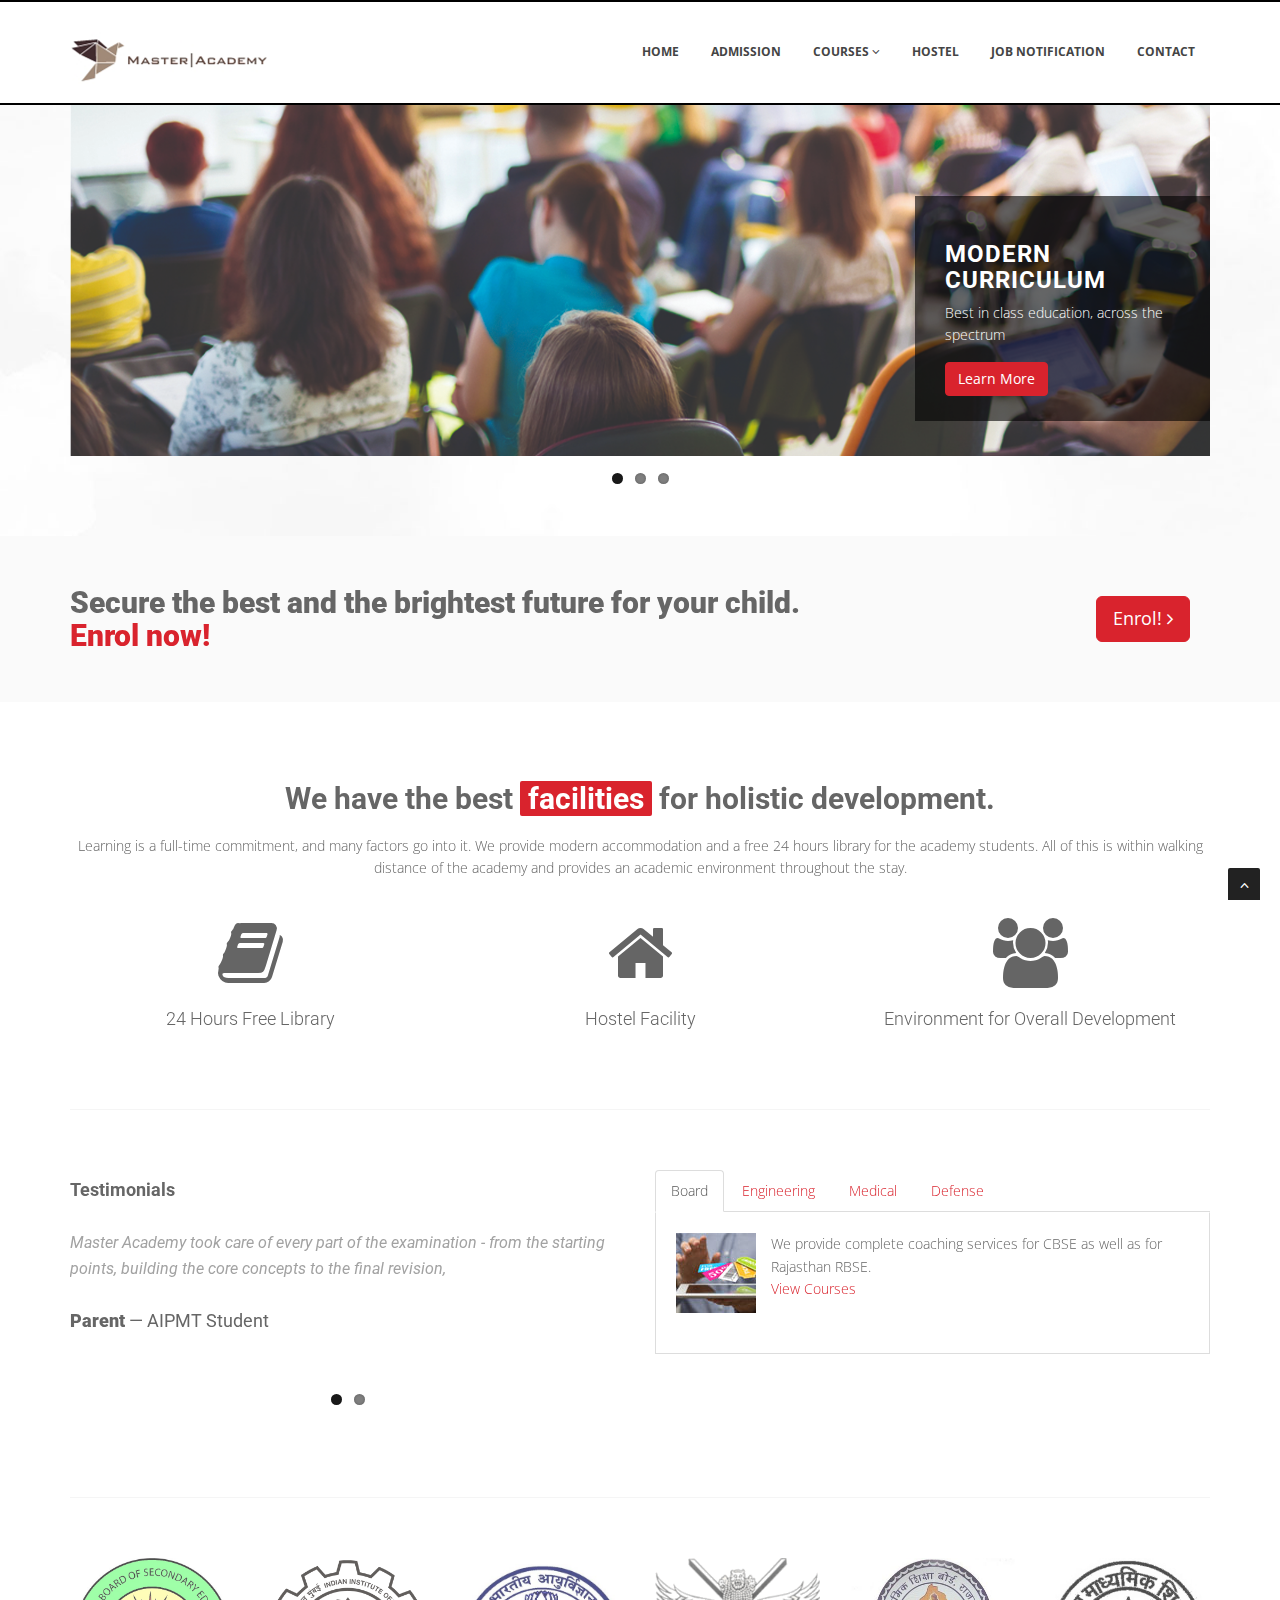
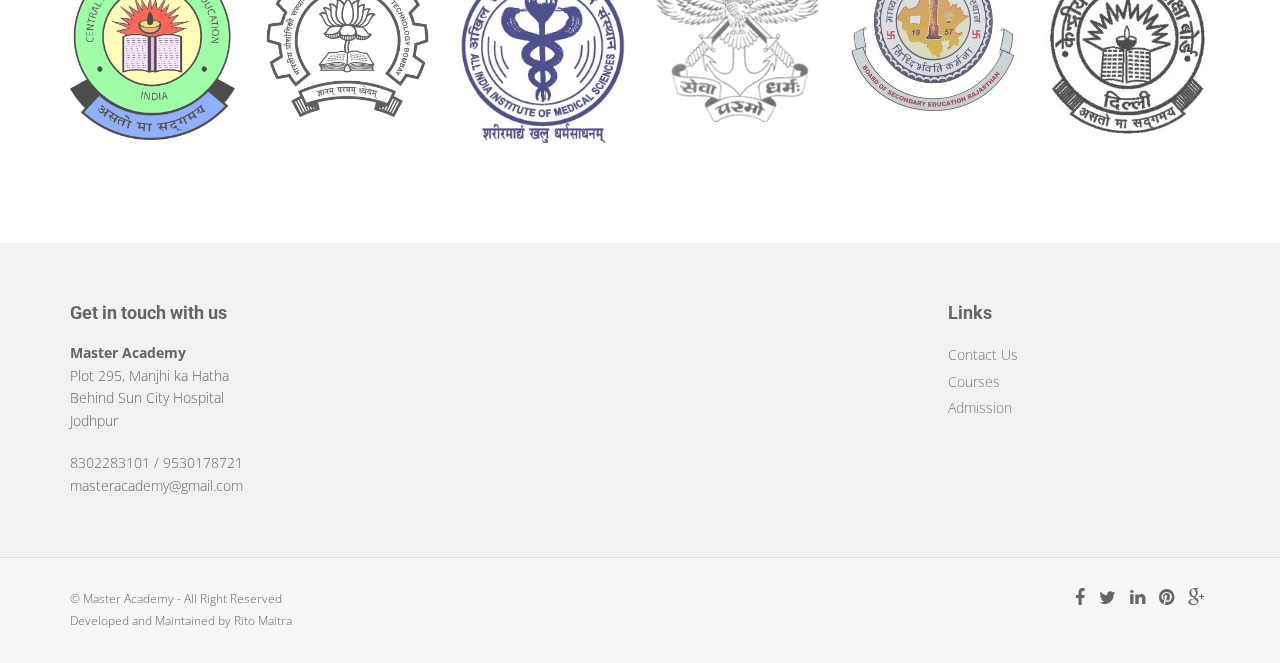
<file: index.html>
<!DOCTYPE html>
<html lang="en">
<head>
<meta charset="utf-8">
<title>Master Academy</title>
<meta name="viewport" content="width=device-width, initial-scale=1.0" />
<meta name="description" content="Master Academy: Building the Next Generation" />
<!-- css -->
<link href="css/bootstrap.min.css" rel="stylesheet" />
<link href="plugins/flexslider/flexslider.css" rel="stylesheet" media="screen" />	
<link href="css/cubeportfolio.min.css" rel="stylesheet" />
<link href="css/style.css" rel="stylesheet" />

<!-- Theme skin -->
<link id="t-colors" href="skins/default.css" rel="stylesheet" />

	<!-- boxed bg -->
	<link id="bodybg" href="bodybg/bg1.css" rel="stylesheet" type="text/css" />

<!-- =======================================================
    Author: jethroFloyd
    Author URL: https://rito.tech
======================================================= -->

</head>
<body>



<div id="wrapper">
	<!-- start header -->
	<header>
		
        <div class="navbar navbar-default navbar-fixed-top">
            <div class="container">
                <div class="navbar-header">
                    <button type="button" class="navbar-toggle" data-toggle="collapse" data-target=".navbar-collapse">
                        <span class="icon-bar"></span>
                        <span class="icon-bar"></span>
                        <span class="icon-bar"></span>
                    </button>
                    <a class="navbar-brand" href="index.html"><img src="img/logo-1.png" alt="" width="199" height="52" /></a>
                </div>
                <div class="navbar-collapse collapse ">
                    <ul class="nav navbar-nav">
                        <li><a href="index.html">Home</a>
                        	</li>
                        <li><a href="admission.html">Admission</a>
                        	</li>
                        <li class="dropdown">
							<a href="courses.html" class="dropdown-toggle " data-toggle="dropdown" data-hover="dropdown" data-delay="0" data-close-others="false">Courses <i class="fa fa-angle-down"></i></a>
                            <ul class="dropdown-menu"><center>
                                <li><b>Pre-Foundation</b></li>
                                <li><a href="courses.html">Class IX</a></li>
                                <li><a href="courses.html">   Class X</a></li>
                                <li><b>Foundation</b></li>
                                <li> Class XI</li>
                                <li><a href="courses.html">   PCM</a></li>
                                <li><a href="courses.html">   PCB</a></li>
                                <li> Class XII</li>
                                <li><a href="courses.html">   PCM</a></li>
                                <li><a href="courses.html">   PCB</a></li>
								</center>
                            </ul>				
						
						</li>
						<li><a href="hostel.html">Hostel</a></li>
                        <li><a href="job.html">Job Notification</a></li>
                        <li><a href="contact.html">Contact</a></li>
                    </ul>
                </div>
            </div>
        </div>
	</header>
	<!-- end header -->
	<section id="featured" class="bg">
	<!-- start slider -->

			
	<!-- start slider -->
	<div class="container">
		<div class="row">
			<div class="col-lg-12">
	<!-- Slider -->
        <div id="main-slider" class="main-slider flexslider">
            <ul class="slides">
              <li>
                <img src="img/slides/flexslider/1.jpg" alt="" />
                <div class="flex-caption">
                    <h3>Modern Curriculum</h3> 
					<p>Best in class education, across the spectrum</p> 
					<a href="admission.html" class="btn btn-theme">Learn More</a>
                </div>
              </li>
              <li>
                <img src="img/slides/flexslider/2.jpg" alt="" />
                <div class="flex-caption">
                    <h3>State-of-the-art Facilities</h3> 
					<p>Library, modern teaching aids and hostel facilities available.</p> 
					<a href="admission.html" class="btn btn-theme">Learn More</a>
                </div>
              </li>
              <li>
                <img src="img/slides/flexslider/3.jpg" alt="" />
                <div class="flex-caption">
                    <h3>Best in Class</h3> 
					<p>Our students produce the best results consistently in competitive and board examinations.</p> 
					<a href="admission.html" class="btn btn-theme">Learn More</a>
                </div>
              </li>
            </ul>
        </div>
	<!-- end slider -->
			</div>
		</div>
	</div>	


	</section>
	<section class="callaction">
	<div class="container">
		<div class="row">
							<div class="col-lg-8">
								<div class="cta-text">
									<h2>Secure the best and the brightest future for your child. <span>Enrol now!</span> </h2>
									
								</div>
							</div>
							<div class="col-lg-4">
								<div class="cta-btn">
									<a href="admission.html" class="btn btn-theme btn-lg">Enrol! <i class="fa fa-angle-right"></i></a>
								</div>
							</div>	
		</div>
	</div>
	</section>
	
	<section id="content">
		<div class="container">
		<div class="row">
			<div class="col-lg-12">
				<div class="text-center">
					<h2>We have the best <span class="highlight">facilities</span> for holistic development.</h2>					
					<p>Learning is a full-time commitment, and many factors go into it. We provide modern accommodation and a free 24 hours library for the academy students. All of this is within walking distance of the academy and provides an academic environment throughout the stay.</p>
				</div>
			</div>		
		</div>
		</div>
		
		<div class="container">
		<div class="row">
			<div class="col-lg-12">
				<div class="row">
					<div class="col-sm-4 col-md-4 col-lg-4">
						<div class="box">
							<div class="aligncenter">								
								<div class="icon">
								<i class="fa fa-book fa-5x"></i>
								</div>
								<h4>24 Hours Free Library</h4>
							</div>
						</div>
					</div>
					<div class="col-sm-4 col-md-4 col-lg-4">
						<div class="box">
							<div class="aligncenter">								
								<div class="icon">
								<i class="fa fa-home fa-5x"></i>
								</div>
								<h4>Hostel Facility</h4>
							</div>
						</div>
					</div>
					<div class="col-sm-4 col-md-4 col-lg-4">
						<div class="box">
							<div class="aligncenter">								
								<div class="icon">
								<i class="fa fa-users fa-5x"></i>
								</div>
								<h4>Environment for Overall Development</h4>
							</div>
						</div>
					</div>
				</div>
			</div>
		</div>
		</div>
		
		<!-- divider -->
		<div class="container">
		<div class="row">
			<div class="col-lg-12">
				<div class="solidline">
				</div>
			</div>
		</div>
		</div>
		<!-- end divider -->
		<!--
		<div class="container">
		<div class="row">
			<div class="col-lg-12">
				<div class="row">
					<div class="col-sm-6 col-lg-6">
						<h4>About our company</h4>
						<p><strong>Meliore inciderint qui ne. Suas cotidieque vel ut lobortis reformidans duo</strong></p>
						<p>
						Lorem ipsum dolor sit amet, consectetur adipisicing elit. Repudiandae odit iste exercitationem praesentium deleniti nostrum laborum rem id nihil tempora. Adipisci ea commodi unde nam placeat cupiditate quasi a ducimus rem consequuntur ex eligendi minima voluptatem assumenda voluptas quidem sit maiores odio velit voluptate
						</p>
						<p>
						Mel explicari adipiscing consectetuer no, no mel apeirian scripserit repudiandae, ad assum mundi scribentur eam. Graecis offendit phaedrum eu his, eius ferri quidam eos ad, quis delenit vel ei. Alia modus facete te eos, eu tation appellantur per
						</p>
					</div>
					<div class="col-sm-6 col-lg-6">
						<h4>Projects</h4>
						<div class="progress">
						  <div class="progress-bar progress-bar-success progress-bar-striped active" role="progressbar" aria-valuenow="40" aria-valuemin="0" aria-valuemax="100" style="width: 40%">
							40% Complete (success)
						  </div>
						</div>
						<div class="progress">
						  <div class="progress-bar progress-bar-info progress-bar-striped active" role="progressbar" aria-valuenow="20" aria-valuemin="0" aria-valuemax="100" style="width: 20%">
							20% Complete
						  </div>
						</div>
						<div class="progress">
						  <div class="progress-bar progress-bar-warning progress-bar-striped active" role="progressbar" aria-valuenow="60" aria-valuemin="0" aria-valuemax="100" style="width: 60%">
							60% Complete (warning)
						  </div>
						</div>
						<div class="progress">
						  <div class="progress-bar progress-bar-danger progress-bar-striped active" role="progressbar" aria-valuenow="80" aria-valuemin="0" aria-valuemax="100" style="width: 80%">
							80% Complete
						  </div>
						</div>
					</div>
				</div>
			</div>
		</div>
		</div>
		-->
		<!-- divider -->
		<!-- end divider -->
		
	<!-- parallax  -->

	<!-- Classes Conducted Numbers etc 
	<div id="parallax1" class="parallax text-light text-center marginbot50" data-stellar-background-ratio="0.5">	
           <div class="container">
				<div class="row appear stats">
					<div class="col-xs-6 col-sm-3 col-md-3">
						<div class="align-center color-white txt-shadow">
							<div class="icon">
								<i class="fa fa-clock-o fa-5x"></i>
							</div>
						<strong id="counter-coffee" class="number">1507</strong><br />
						<span class="text">Classes Conducted</span>
						</div>
					</div>
					<div class="col-xs-6 col-sm-3 col-md-3">
						<div class="align-center color-white txt-shadow">
							<div class="icon">
								<i class="fa fa-user fa-5x"></i>
							</div>
						<strong id="counter-music" class="number">503</strong><br />
						<span class="text">Satisfied Students</span>
						</div>
					</div>
					<div class="col-xs-6 col-sm-3 col-md-3">
						<div class="align-center color-white txt-shadow">
							<div class="icon">
								<i class="fa fa-user fa-5x"></i>
							</div>
						<strong id="counter-clock" class="number">603</strong><br />
						<span class="text">Tests Conducted</span>
						</div>
					</div>
					<div class="col-xs-6 col-sm-3 col-md-3">
						<div class="align-center color-white txt-shadow">
							<div class="icon">
								<i class="fa fa-trophy fa-5x"></i>
							</div>
						<strong id="counter-heart" class="number">378</strong><br />
						<span class="text">Selections in Competitive Exams</span>
						</div>
					</div>
				</div>
            </div>
	</div>	 
	-->
		<div class="container">
		<div class="row">
			<div class="col-lg-12">
				<div class="row">
					<div class="col-sm-6 col-md-6">
					<h4>Testimonials</h4>
						<div class="testimonialslide clearfix flexslider">
							<ul class="slides">
								<li><blockquote>
								The tutors at Master Academy went through every part of the syllabus thoroughly, pointing out the different concepts. There were many mock test sessions as well.
									</blockquote>
									<h4>Student<span>&#8213; IITJEE</span></h4> 
								</li>
								<li><blockquote>
								Master Academy took care of every part of the examination - from the starting points, building the core concepts to the final revision,
									</blockquote>
									<h4>Parent <span>&#8213; AIPMT Student </span></h4>
								</li>	
							</ul>
						</div>					
					</div>	
					<div class="col-sm-6 col-lg-6">
						<ul class="nav nav-tabs">
							<li class="active"><a href="#one" data-toggle="tab"><i class="icon-briefcase"></i>Board</a></li>
							<li><a href="#two" data-toggle="tab">Engineering</a></li>
							<li><a href="#three" data-toggle="tab">Medical</a></li>
							<li><a href="#four" data-toggle="tab">Defense</a></li>
						</ul>
						<div class="tab-content">
							<div class="tab-pane active" id="one">
								<p><img src="img/dummy1.jpg" class="pull-left" alt="" />
									We provide complete coaching services for CBSE as well as for Rajasthan RBSE.<br><a href="courses.html">View Courses</a><br><br>
								</p>
							</div>
							<div class="tab-pane" id="two">
								<p><img src="img/dummy1.jpg" class="pull-right" alt="" />
									 We provide coaching for IIT JEE - for both JEE Mains and JEE Advanced as well as multiple other state engineering entrance examinations.<br><a href="courses.html">View Courses</a>
								</p>
							</div>
							<div class="tab-pane" id="three">
								<p><img src="img/dummy1.jpg" class="pull-right" alt="" />
									 We provide coaching for medical - for both AIIMS and AIPMT as well as multiple other state medical entrance examinations. <br><a href="courses.html">View Courses</a><br>
								</p>
							</div>
							<div class="tab-pane" id="four">
								<p>For defense service exams like NDA and TES we have curriculums to help the student prepare. <br><a href="courses.html">View Courses</a> </p>
							</div>
						</div>
					</div>
				</div>
			</div>
		</div>
		</div>	
		

		
		<!-- divider -->
		<div class="container">
		<div class="row">
			<div class="col-lg-12">
				<div class="solidline">
				</div>
			</div>
		</div>
		</div>
		<!-- end divider -->
		
		<!-- clients -->
		<div class="container">
				<div class="row">
								<div class="col-xs-6 col-md-2 aligncenter client">
									<img alt="logo" src="img/clients/logo1.jpg" class="img-responsive" />
								</div>											
													
								<div class="col-xs-6 col-md-2 aligncenter client">
									<img alt="logo" src="img/clients/logo2.png" class="img-responsive" />
								</div>											
													
								<div class="col-xs-6 col-md-2 aligncenter client">
									<img alt="logo" src="img/clients/logo3.jpg" class="img-responsive" />
								</div>											
													
								<div class="col-xs-6 col-md-2 aligncenter client">
									<img alt="logo" src="img/clients/logo4.gif" class="img-responsive" />
								</div>									
								
								<div class="col-xs-6 col-md-2 aligncenter client">
									<img alt="logo" src="img/clients/logo5.jpg" class="img-responsive" />
								</div>									
								<div class="col-xs-6 col-md-2 aligncenter client">
									<img alt="logo" src="img/clients/logo6.gif" class="img-responsive" />
								</div>	

				</div>
		</div>
	
	</section>
	
	<footer>
	<div class="container">
		<div class="row">
			<div class="col-sm-9 col-lg-9">
				<div class="widget">
					<h4>Get in touch with us</h4>
					<address>
					<strong>Master Academy</strong><br>
					 Plot 295, Manjhi ka Hatha<br>
					 Behind Sun City Hospital<br>
					 Jodhpur</address>
					<p>
						<i class="icon-phone"></i> 8302283101 / 9530178721 <br>
						<i class="icon-envelope-alt"></i> masteracademy@gmail.com
					</p>
				</div>
			</div>
			<div class="col-sm-3 col-lg-3">
				<div class="widget">
					<h4>Links</h4>
					<ul class="link-list">
						<li><a href="contact.html">Contact Us</a></li>
						<li><a href="courses.html">Courses</a></li>
						<li><a href="admission.html">Admission</a></li>
					</ul>
				</div>
			</div>

		</div>
	</div>
	<div id="sub-footer">
		<div class="container">
			<div class="row">
				<div class="col-lg-6">
					<div class="copyright">
						<p>&copy; Master Academy - All Right Reserved</p>
                        <div class="credits">
                            Developed and Maintained by <a href="https://rito.tech/" target="_blank">Rito Maitra</a>
                        </div>
					</div>
				</div>
				<div class="col-lg-6">
					<ul class="social-network">
						<li><a href="#" data-placement="top" title="Facebook"><i class="fa fa-facebook"></i></a></li>
						<li><a href="#" data-placement="top" title="Twitter"><i class="fa fa-twitter"></i></a></li>
						<li><a href="#" data-placement="top" title="Linkedin"><i class="fa fa-linkedin"></i></a></li>
						<li><a href="#" data-placement="top" title="Pinterest"><i class="fa fa-pinterest"></i></a></li>
						<li><a href="#" data-placement="top" title="Google plus"><i class="fa fa-google-plus"></i></a></li>
					</ul>
				</div>
			</div>
		</div>
	</div>
	</footer>
</div>
<a href="#" class="scrollup"><i class="fa fa-angle-up active"></i></a>

<!-- Placed at the end of the document so the pages load faster -->
<script src="js/jquery.min.js"></script>
<script src="js/modernizr.custom.js"></script>
<script src="js/jquery.easing.1.3.js"></script>
<script src="js/bootstrap.min.js"></script>
<script src="plugins/flexslider/jquery.flexslider-min.js"></script> 
<script src="plugins/flexslider/flexslider.config.js"></script>
<script src="js/jquery.appear.js"></script>
<script src="js/stellar.js"></script>
<script src="js/classie.js"></script>
<script src="js/uisearch.js"></script>
<script src="js/jquery.cubeportfolio.min.js"></script>
<script src="js/google-code-prettify/prettify.js"></script>
<script src="js/animate.js"></script>
<script src="js/custom.js"></script>

	
</body>
</html>
</file>
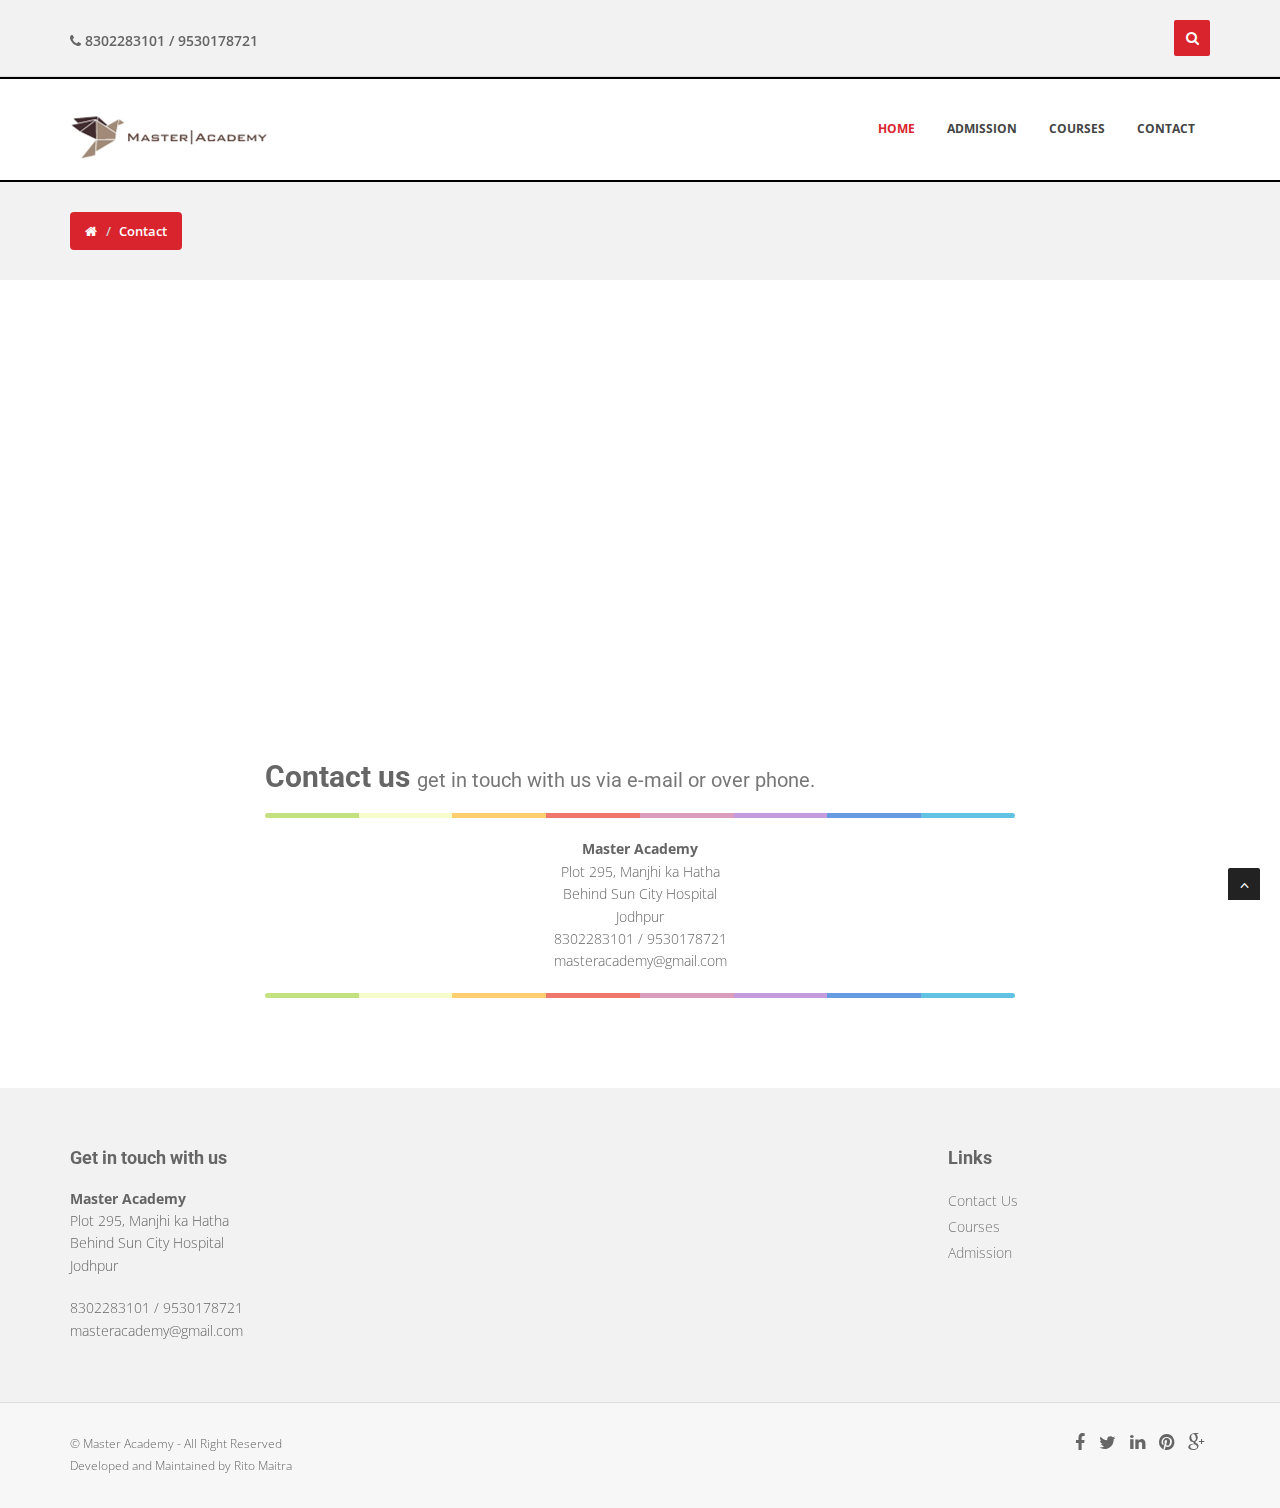
<file: contact.html>
<!DOCTYPE html>
<html lang="en">
<head>
<meta charset="utf-8">
<title>Master Academy</title>
<meta name="viewport" content="width=device-width, initial-scale=1.0" />
<meta name="description" content="Master Academy: Building the Next Generation" />
<!-- css -->
<link href="css/bootstrap.min.css" rel="stylesheet" />
<link href="css/cubeportfolio.min.css" rel="stylesheet" />
<link href="css/style.css" rel="stylesheet" />


<!-- Theme skin -->
<link id="t-colors" href="skins/default.css" rel="stylesheet" />

	<!-- boxed bg -->
	<link id="bodybg" href="bodybg/bg1.css" rel="stylesheet" type="text/css" />

<!-- =======================================================
    Author: jethroFloyd
    Author URL: https://rito.tech
======================================================= -->
</head>
<body>


<div id="wrapper">
	<!-- start header -->
	<header>
		<div class="top">
				<div class="container">
					<div class="row">
						<div class="col-md-6">
							<ul class="topleft-info">
								<li><i class="fa fa-phone"></i>  8302283101 / 9530178721</li>
							</ul>
						</div>
						<div class="col-md-6">
						<div id="sb-search" class="sb-search">
							<form>
								<input class="sb-search-input" placeholder="Enter your search term..." type="text" value="" name="search" id="search">
								<input class="sb-search-submit" type="submit" value="">
								<span class="sb-icon-search" title="Click to start searching"></span>
							</form>
						</div>


						</div>
					</div>
				</div>
			</div>
	<div class="navbar navbar-default navbar-static-top">
            <div class="container">
                <div class="navbar-header">
                    <button type="button" class="navbar-toggle" data-toggle="collapse" data-target=".navbar-collapse">
                        <span class="icon-bar"></span>
                        <span class="icon-bar"></span>
                        <span class="icon-bar"></span>
                    </button>
                    <a class="navbar-brand" href="index.html"><img src="img/logo-1.png" alt="" width="199" height="52" /></a>
                </div>
                <div class="navbar-collapse collapse ">
                    <ul class="nav navbar-nav">
                        <li class="dropdown active">
							<a href="index.html">Home </a>
						</li>
                        <li><a href="admission.html">Admission</a></li>
                        <li><a href="courses.html">Courses</a></li>
                        <li><a href="contact.html">Contact</a></li>
                    </ul>
                </div>
            </div>
        </div>
	</header>
	<!-- end header -->
	<section id="inner-headline">
	<div class="container">
		<div class="row">
			<div class="col-lg-12">
				<ul class="breadcrumb">
					<li><a href="#"><i class="fa fa-home"></i></a><i class="icon-angle-right"></i></li>
					<li class="active">Contact</li>
				</ul>
			</div>
		</div>
	</div>
	</section>
	<section id="content">
	<div class="map">
		<div id="google-map" data-latitude="26.2975162" data-longitude="73.0384148"></div>
	</div>
	<div class="container">
		<div class="row">
			<div class="col-md-8 col-md-offset-2">
			    <h2>Contact us <small>get in touch with us via e-mail or over phone.</small></h2>
			    <hr class="colorgraph"><center>
			    <strong>Master Academy</strong><br>
					 Plot 295, Manjhi ka Hatha<br>
					 Behind Sun City Hospital<br>
					 Jodhpur</address>
					<p>
						<i class="icon-phone"></i> 8302283101 / 9530178721 <br>
						<i class="icon-envelope-alt"></i> masteracademy@gmail.com</center>
                <hr class="colorgraph">

			</div>
		</div>
	</div>
	</section>
	<footer>
	<div class="container">
		<div class="row">
			<div class="col-sm-9 col-lg-9">
				<div class="widget">
					<h4>Get in touch with us</h4>
					<address>
					<strong>Master Academy</strong><br>
					 Plot 295, Manjhi ka Hatha<br>
					 Behind Sun City Hospital<br>
					 Jodhpur</address>
					<p>
						<i class="icon-phone"></i> 8302283101 / 9530178721 <br>
						<i class="icon-envelope-alt"></i> masteracademy@gmail.com
					</p>
				</div>
			</div>
			<div class="col-sm-3 col-lg-3">
				<div class="widget">
					<h4>Links</h4>
					<ul class="link-list">
						<li><a href="contact.html">Contact Us</a></li>
						<li><a href="courses.html">Courses</a></li>
						<li><a href="admission.html">Admission</a></li>
					</ul>
				</div>
			</div>

		</div>
	</div>
	<div id="sub-footer">
		<div class="container">
			<div class="row">
				<div class="col-lg-6">
					<div class="copyright">
						<p>&copy; Master Academy - All Right Reserved</p>
                        <div class="credits">
                            Developed and Maintained by <a href="https://rito.tech/" target="_blank">Rito Maitra</a>
                        </div>
					</div>
				</div>
				<div class="col-lg-6">
					<ul class="social-network">
						<li><a href="#" data-placement="top" title="Facebook"><i class="fa fa-facebook"></i></a></li>
						<li><a href="#" data-placement="top" title="Twitter"><i class="fa fa-twitter"></i></a></li>
						<li><a href="#" data-placement="top" title="Linkedin"><i class="fa fa-linkedin"></i></a></li>
						<li><a href="#" data-placement="top" title="Pinterest"><i class="fa fa-pinterest"></i></a></li>
						<li><a href="#" data-placement="top" title="Google plus"><i class="fa fa-google-plus"></i></a></li>
					</ul>
				</div>
			</div>
		</div>
	</div>
	</footer>
</div>
<a href="#" class="scrollup"><i class="fa fa-angle-up active"></i></a>

<!-- javascript
    ================================================== -->
<!-- Placed at the end of the document so the pages load faster -->
<script src="js/jquery.min.js"></script>
<script src="js/modernizr.custom.js"></script>
<script src="js/jquery.easing.1.3.js"></script>
<script src="js/bootstrap.min.js"></script>
<script src="js/jquery.appear.js"></script>
<script src="js/stellar.js"></script>
<script src="js/classie.js"></script>
<script src="js/uisearch.js"></script>
<script src="js/jquery.cubeportfolio.min.js"></script>
<script src="js/google-code-prettify/prettify.js"></script>
<script src="js/animate.js"></script>
<script src="https://maps.google.com/maps/api/js?sensor=true"></script>
<script src="js/custom.js"></script>
<script>
jQuery(document).ready(function( $ ) {
    
    //Google Map
    var get_latitude = $('#google-map').data('latitude');
    var get_longitude = $('#google-map').data('longitude');

    function initialize_google_map() {
        var myLatlng = new google.maps.LatLng(get_latitude, get_longitude);
        var mapOptions = {
            zoom: 14,
            scrollwheel: false,
            center: myLatlng
        };
        var map = new google.maps.Map(document.getElementById('google-map'), mapOptions);
        var marker = new google.maps.Marker({
            position: myLatlng,
            map: map
        });
    }
    google.maps.event.addDomListener(window, 'load', initialize_google_map);
    
});
</script>

	
</body>
</html>
</file>
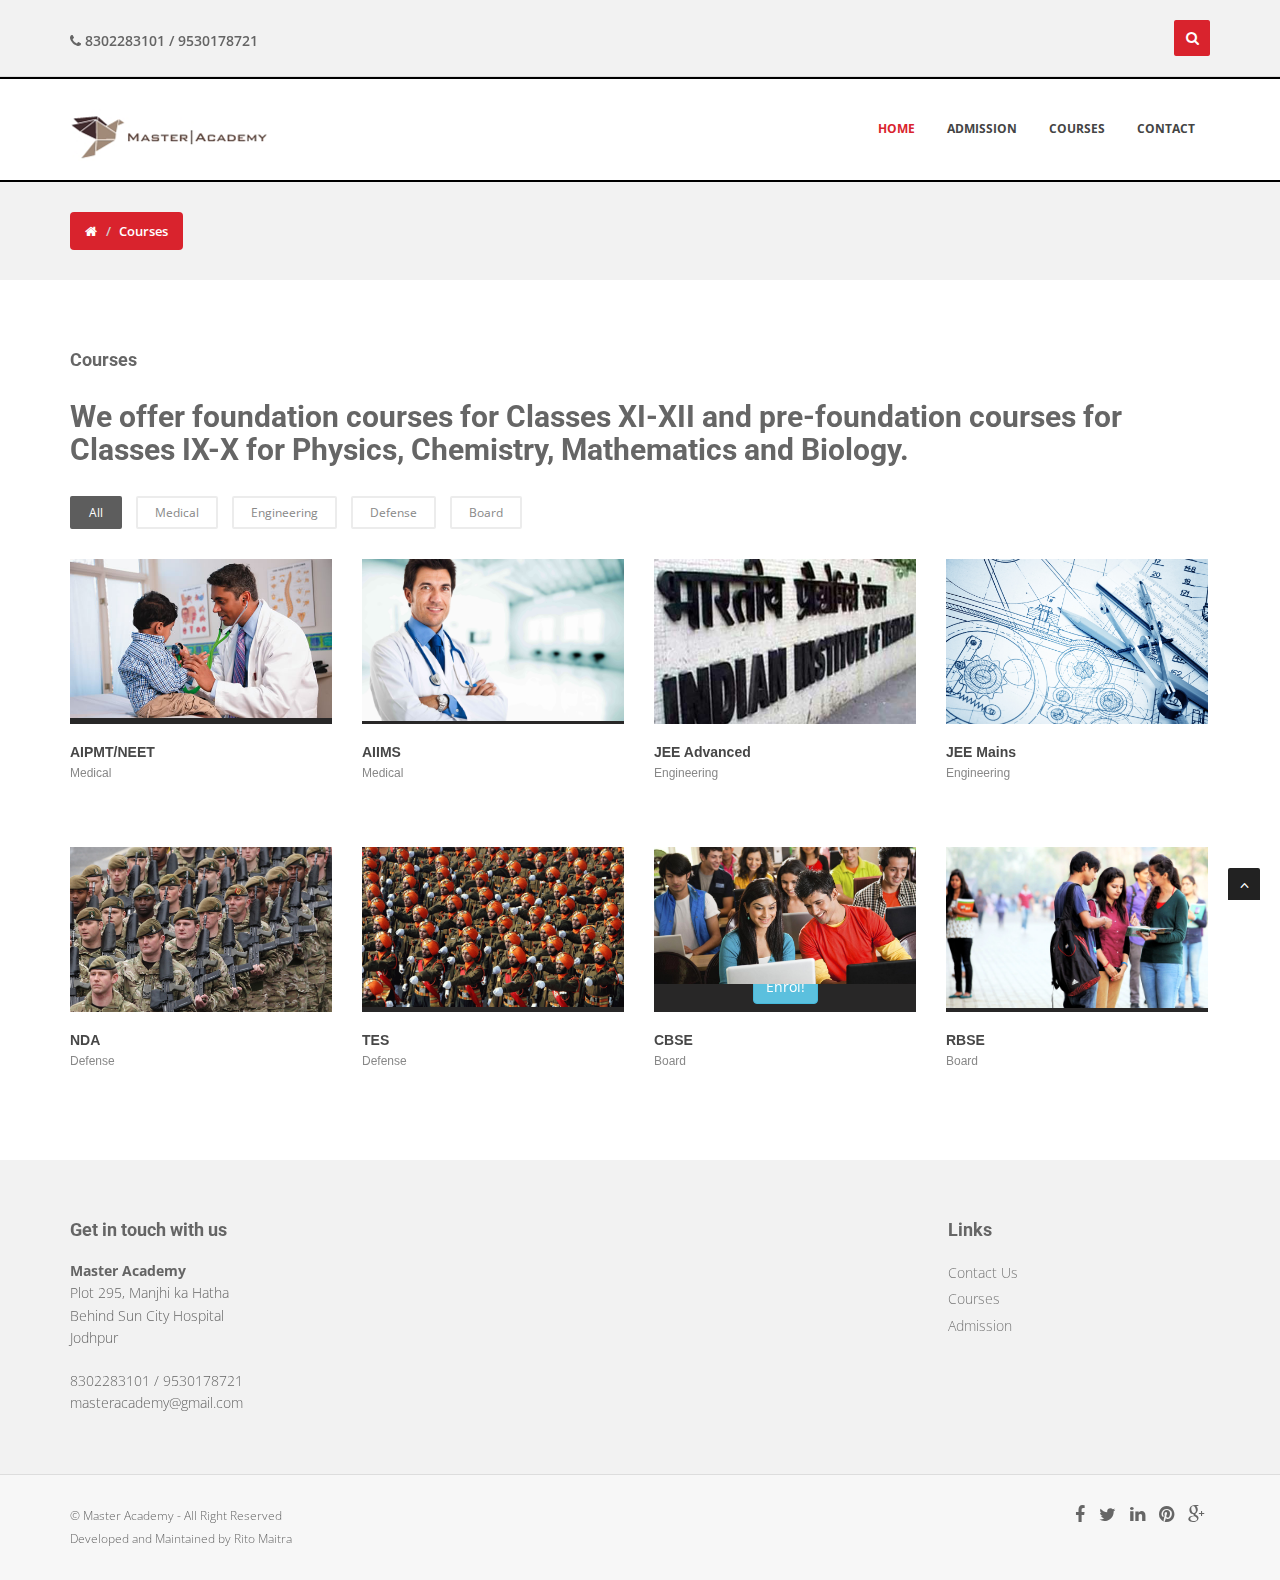
<file: courses.html>
<!DOCTYPE html>
<html lang="en">
<head>
<meta charset="utf-8">
<title>Master Academy</title>
<meta name="viewport" content="width=device-width, initial-scale=1.0" />
<meta name="description" content="Master Academy: Building the Next Generation" />
<!-- css -->
<link href="css/bootstrap.min.css" rel="stylesheet" />
<link href="css/cubeportfolio.min.css" rel="stylesheet" />
<link href="css/style.css" rel="stylesheet" />


<!-- Theme skin -->
<link id="t-colors" href="skins/default.css" rel="stylesheet" />


	<!-- boxed bg -->
	<link id="bodybg" href="bodybg/bg1.css" rel="stylesheet" type="text/css" />

<!-- =======================================================
    Author: jethroFloyd
    Author URL: https://rito.tech
======================================================= -->

</head>
<body>



<div id="wrapper">

	<!-- start header -->
	<header>

		<div class="top">
				<div class="container">
					<div class="row">
						<div class="col-md-6">
							<ul class="topleft-info">
								<li><i class="fa fa-phone"></i>  8302283101 / 9530178721</li>
							</ul>
						</div>
						<div class="col-md-6">
						<div id="sb-search" class="sb-search">
							<form>
								<input class="sb-search-input" placeholder="Enter your search term..." type="text" value="" name="search" id="search">
								<input class="sb-search-submit" type="submit" value="">
								<span class="sb-icon-search" title="Click to start searching"></span>
							</form>
						</div>


						</div>
					</div>
				</div>
			</div>
 <div class="navbar navbar-default navbar-static-top">
            <div class="container">
                <div class="navbar-header">
                    <button type="button" class="navbar-toggle" data-toggle="collapse" data-target=".navbar-collapse">
                        <span class="icon-bar"></span>
                        <span class="icon-bar"></span>
                        <span class="icon-bar"></span>
                    </button>
                    <a class="navbar-brand" href="index.html"><img src="img/logo-1.png" alt="" width="199" height="52" /></a>
                </div>
                <div class="navbar-collapse collapse ">
                   <ul class="nav navbar-nav">
                        <li class="dropdown active">
							<a href="index.html">Home </a>
						</li>
                        <li><a href="admission.html">Admission</a></li>
                        <li><a href="courses.html">Courses</a></li>
                        <li><a href="contact.html">Contact</a></li>
                    </ul>
                </div>
            </div>
        </div>
	</header>
	<!-- end header -->
	<section id="inner-headline">
	<div class="container">
		<div class="row">
			<div class="col-lg-12">
				<ul class="breadcrumb">
					<li><a href="#"><i class="fa fa-home"></i></a><i class="icon-angle-right"></i></li>
					<li class="active">Courses</li>
				</ul>
			</div>
		</div>
	</div>
	</section>
	<section id="content">
	<div class="container">
		<div class="row">
			<div class="col-lg-12">
				<h4 class="heading">Courses</h4>
				<h2> We offer foundation courses for Classes XI-XII and pre-foundation courses for Classes IX-X for Physics, Chemistry, Mathematics and Biology.</h2>
				<div id="filters-container" class="cbp-l-filters-button">
					<div data-filter="*" class="cbp-filter-item-active cbp-filter-item">All<div class="cbp-filter-counter"></div></div>
					<div data-filter=".medical" class="cbp-filter-item">Medical<div class="cbp-filter-counter"></div></div>
					<div data-filter=".engg" class="cbp-filter-item">Engineering<div class="cbp-filter-counter"></div></div>
					<div data-filter=".defense" class="cbp-filter-item">Defense<div class="cbp-filter-counter"></div></div>
					<div data-filter=".board" class="cbp-filter-item">Board<div class="cbp-filter-counter"></div></div>
				</div>
				

				<div id="grid-container" class="cbp-l-grid-projects">
					<ul>
						
						<li class="cbp-item medical">
							<div class="cbp-caption">
								<div class="cbp-caption-defaultWrap">
									<img src="img/works/medical-1.jpg" class="img-responsive" alt="" />
								</div>
								<div class="cbp-caption-activeWrap">
									<div class="cbp-l-caption-alignCenter">
										<div class="cbp-l-caption-body">
											<a href="admission.html" class="btn btn-info" role="button">Enrol!</a>
										</div>
									</div>
								</div>
							</div>
							<div class="cbp-l-grid-projects-title">AIPMT/NEET</div>
							<div class="cbp-l-grid-projects-desc">Medical</div>
						</li>

						<li class="cbp-item medical">
							<div class="cbp-caption">
								<div class="cbp-caption-defaultWrap">
									<img src="img/works/medical-2.jpg" class="img-responsive" alt="" />
								</div>
								<div class="cbp-caption-activeWrap">
									<div class="cbp-l-caption-alignCenter">
										<div class="cbp-l-caption-body">
											<a href="admission.html" class="btn btn-info" role="button">Enrol!</a>
										</div>
									</div>
								</div>
							</div>
							<div class="cbp-l-grid-projects-title">AIIMS</div>
							<div class="cbp-l-grid-projects-desc">Medical</div>
						</li>

						<li class="cbp-item engg">
							<div class="cbp-caption">
								<div class="cbp-caption-defaultWrap">
									<img src="img/works/engg-1.jpg" class="img-responsive" alt="" />
								</div>
								<div class="cbp-caption-activeWrap">
									<div class="cbp-l-caption-alignCenter">
										<div class="cbp-l-caption-body">
											<a href="admission.html" class="btn btn-info" role="button">Enrol!</a>
										</div>
									</div>
								</div>
							</div>
							<div class="cbp-l-grid-projects-title">JEE Advanced</div>
							<div class="cbp-l-grid-projects-desc">Engineering</div>
						</li>

						<li class="cbp-item engg">
							<div class="cbp-caption">
								<div class="cbp-caption-defaultWrap">
									<img src="img/works/engg-2.jpg" class="img-responsive" alt="" />
								</div>
								<div class="cbp-caption-activeWrap">
									<div class="cbp-l-caption-alignCenter">
										<div class="cbp-l-caption-body">
											<a href="admission.html" class="btn btn-info" role="button">Enrol!</a>
										</div>
									</div>
								</div>
							</div>
							<div class="cbp-l-grid-projects-title">JEE Mains</div>
							<div class="cbp-l-grid-projects-desc">Engineering</div>
						</li>

						<li class="cbp-item defense">
							<div class="cbp-caption">
								<div class="cbp-caption-defaultWrap">
									<img src="img/works/def-1.jpg" class="img-responsive" alt="" />
								</div>
								<div class="cbp-caption-activeWrap">
									<div class="cbp-l-caption-alignCenter">
										<div class="cbp-l-caption-body">
											<a href="admission.html" class="btn btn-info" role="button">Enrol!</a>
										</div>
									</div>
								</div>
							</div>
							<div class="cbp-l-grid-projects-title">NDA</div>
							<div class="cbp-l-grid-projects-desc">Defense</div>
						</li>

						<li class="cbp-item defense">
							<div class="cbp-caption">
								<div class="cbp-caption-defaultWrap">
									<img src="img/works/def-2.jpg" class="img-responsive" alt="" />
								</div>
								<div class="cbp-caption-activeWrap">
									<div class="cbp-l-caption-alignCenter">
										<div class="cbp-l-caption-body">
											<a href="admission.html" class="btn btn-info" role="button">Enrol!</a>
										</div>
									</div>
								</div>
							</div>
							<div class="cbp-l-grid-projects-title">TES</div>
							<div class="cbp-l-grid-projects-desc">Defense</div>
						</li>

						<li class="cbp-item board">
							<div class="cbp-caption">
								<div class="cbp-caption-defaultWrap">
									<img src="img/works/board-1.jpg" class="img-responsive" alt="" />
								</div>
								<div class="cbp-caption-activeWrap">
									<div class="cbp-l-caption-alignCenter">
										<div class="cbp-l-caption-body">
											<a href="admission.html" class="btn btn-info" role="button">Enrol!</a>
										</div>
									</div>
								</div>
							</div>
							<div class="cbp-l-grid-projects-title">CBSE</div>
							<div class="cbp-l-grid-projects-desc">Board</div>
						</li>

						<li class="cbp-item board">
							<div class="cbp-caption">
								<div class="cbp-caption-defaultWrap">
									<img src="img/works/board-2.jpg" class="img-responsive" alt="" />
								</div>
								<div class="cbp-caption-activeWrap">
									<div class="cbp-l-caption-alignCenter">
										<div class="cbp-l-caption-body">
											<a href="admission.html" class="btn btn-info" role="button">Enrol!</a>
										</div>
									</div>
								</div>
							</div>
							<div class="cbp-l-grid-projects-title">RBSE</div>
							<div class="cbp-l-grid-projects-desc">Board</div>
						</li>


					</ul>
				</div>
				
			</div>
		</div>
	</div>
	</section>
	<footer>
	<div class="container">
		<div class="row">
			<div class="col-sm-9 col-lg-9">
				<div class="widget">
					<h4>Get in touch with us</h4>
					<address>
					<strong>Master Academy</strong><br>
					 Plot 295, Manjhi ka Hatha<br>
					 Behind Sun City Hospital<br>
					 Jodhpur</address>
					<p>
						<i class="icon-phone"></i> 8302283101 / 9530178721 <br>
						<i class="icon-envelope-alt"></i> masteracademy@gmail.com
					</p>
				</div>
			</div>
			<div class="col-sm-3 col-lg-3">
				<div class="widget">
					<h4>Links</h4>
					<ul class="link-list">
						<li><a href="contact.html">Contact Us</a></li>
						<li><a href="courses.html">Courses</a></li>
						<li><a href="admission.html">Admission</a></li>
					</ul>
				</div>
			</div>

		</div>
	</div>
	<div id="sub-footer">
		<div class="container">
			<div class="row">
				<div class="col-lg-6">
					<div class="copyright">
						<p>&copy; Master Academy - All Right Reserved</p>
                        <div class="credits">
                            Developed and Maintained by <a href="https://rito.tech/" target="_blank">Rito Maitra</a>
                        </div>
					</div>
				</div>
				<div class="col-lg-6">
					<ul class="social-network">
						<li><a href="#" data-placement="top" title="Facebook"><i class="fa fa-facebook"></i></a></li>
						<li><a href="#" data-placement="top" title="Twitter"><i class="fa fa-twitter"></i></a></li>
						<li><a href="#" data-placement="top" title="Linkedin"><i class="fa fa-linkedin"></i></a></li>
						<li><a href="#" data-placement="top" title="Pinterest"><i class="fa fa-pinterest"></i></a></li>
						<li><a href="#" data-placement="top" title="Google plus"><i class="fa fa-google-plus"></i></a></li>
					</ul>
				</div>
			</div>
		</div>
	</div>
	</footer>
</div>
<a href="#" class="scrollup"><i class="fa fa-angle-up active"></i></a>
<!-- javascript
    ================================================== -->
<!-- Placed at the end of the document so the pages load faster -->
<script src="js/jquery.min.js"></script>
<script src="js/modernizr.custom.js"></script>
<script src="js/jquery.easing.1.3.js"></script>
<script src="js/bootstrap.min.js"></script>
<script src="js/jquery.appear.js"></script>
<script src="js/stellar.js"></script>
<script src="js/classie.js"></script>
<script src="js/uisearch.js"></script>
<script src="js/jquery.cubeportfolio.min.js"></script>
<script src="js/google-code-prettify/prettify.js"></script>
<script src="js/animate.js"></script>
<script src="js/custom.js"></script>


</body>
</html>
</file>
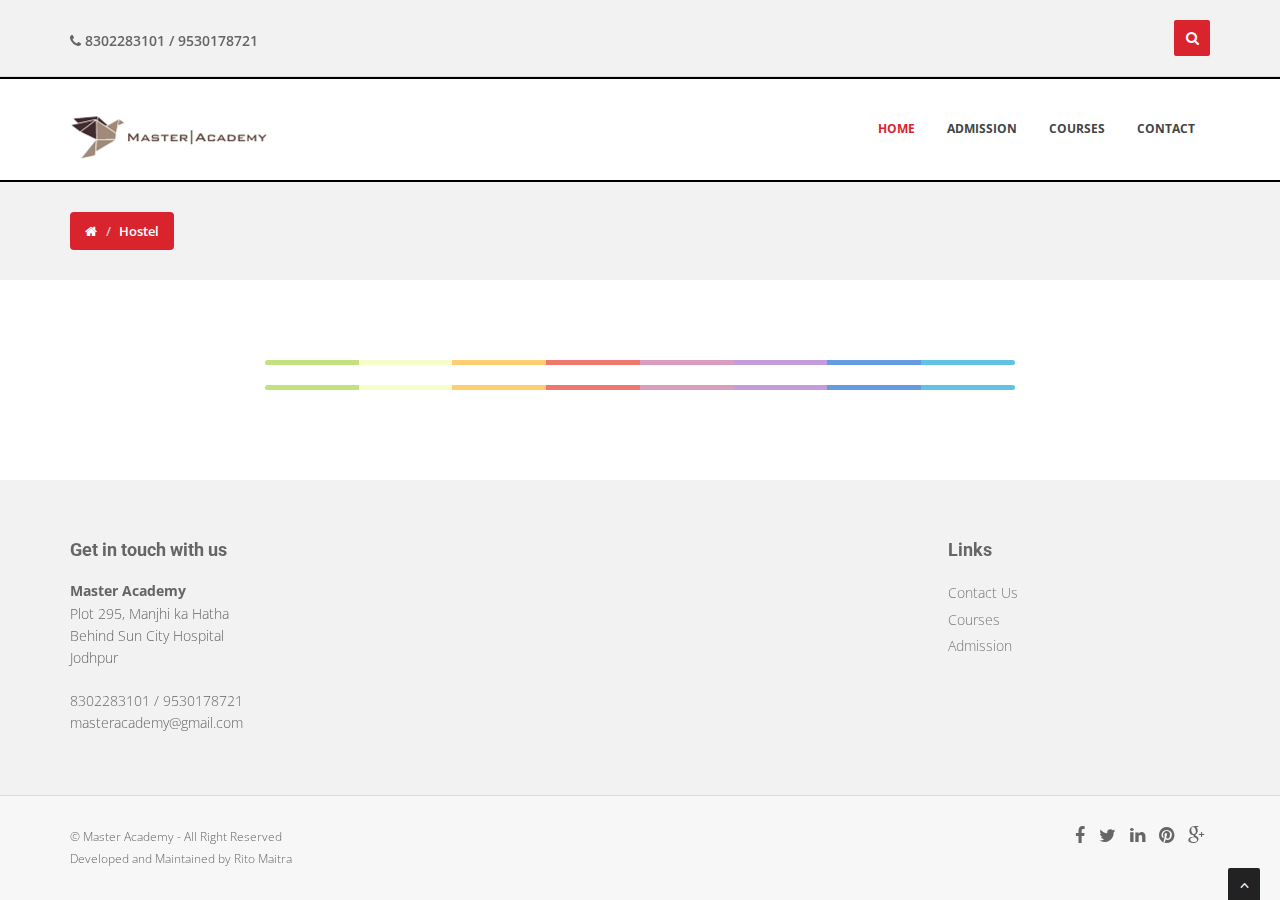
<file: hostel.html>
<!DOCTYPE html>
<html lang="en">
<head>
<meta charset="utf-8">
<title>Master Academy</title>
<meta name="viewport" content="width=device-width, initial-scale=1.0" />
<meta name="description" content="Master Academy: Building the Next Generation" />
<!-- css -->
<link href="css/bootstrap.min.css" rel="stylesheet" />
<link href="css/cubeportfolio.min.css" rel="stylesheet" />
<link href="css/style.css" rel="stylesheet" />


<!-- Theme skin -->
<link id="t-colors" href="skins/default.css" rel="stylesheet" />

	<!-- boxed bg -->
	<link id="bodybg" href="bodybg/bg1.css" rel="stylesheet" type="text/css" />

<!-- =======================================================
    Author: jethroFloyd
    Author URL: https://rito.tech
======================================================= -->
</head>
<body>


<div id="wrapper">
	<!-- start header -->
	<header>
		<div class="top">
				<div class="container">
					<div class="row">
						<div class="col-md-6">
							<ul class="topleft-info">
								<li><i class="fa fa-phone"></i>  8302283101 / 9530178721</li>
							</ul>
						</div>
						<div class="col-md-6">
						<div id="sb-search" class="sb-search">
							<form>
								<input class="sb-search-input" placeholder="Enter your search term..." type="text" value="" name="search" id="search">
								<input class="sb-search-submit" type="submit" value="">
								<span class="sb-icon-search" title="Click to start searching"></span>
							</form>
						</div>


						</div>
					</div>
				</div>
			</div>
	<div class="navbar navbar-default navbar-static-top">
            <div class="container">
                <div class="navbar-header">
                    <button type="button" class="navbar-toggle" data-toggle="collapse" data-target=".navbar-collapse">
                        <span class="icon-bar"></span>
                        <span class="icon-bar"></span>
                        <span class="icon-bar"></span>
                    </button>
                    <a class="navbar-brand" href="index.html"><img src="img/logo-1.png" alt="" width="199" height="52" /></a>
                </div>
                <div class="navbar-collapse collapse ">
                    <ul class="nav navbar-nav">
                        <li class="dropdown active">
							<a href="index.html">Home </a>
						</li>
                        <li><a href="admission.html">Admission</a></li>
                        <li><a href="courses.html">Courses</a></li>
                        <li><a href="contact.html">Contact</a></li>
                    </ul>
                </div>
            </div>
        </div>
	</header>
	<!-- end header -->
	<section id="inner-headline">
	<div class="container">
		<div class="row">
			<div class="col-lg-12">
				<ul class="breadcrumb">
					<li><a href="#"><i class="fa fa-home"></i></a><i class="icon-angle-right"></i></li>
					<li class="active">Hostel</li>
				</ul>
			</div>
		</div>
	</div>
	</section>
	<section id="content">
	
	<div class="container">
		<div class="row">
			<div class="col-md-8 col-md-offset-2">
				 <hr class="colorgraph"><center>
				<!-- Content Goes here
			    <h2>Contact us <small>get in touch with us via e-mail or over phone.</small></h2>
			    <hr class="colorgraph"><center>
			    <strong>Master Academy</strong><br>
					 Plot 295, Manjhi ka Hatha<br>
					 Behind Sun City Hospital<br>
					 Jodhpur</address>
					<p>
						<i class="icon-phone"></i> 8302283101 / 9530178721 <br>
						<i class="icon-envelope-alt"></i> masteracademy@gmail.com</center>-->
                <hr class="colorgraph">

			</div>
		</div>
	</div>
	</section>
	<footer>
	<div class="container">
		<div class="row">
			<div class="col-sm-9 col-lg-9">
				<div class="widget">
					<h4>Get in touch with us</h4>
					<address>
					<strong>Master Academy</strong><br>
					 Plot 295, Manjhi ka Hatha<br>
					 Behind Sun City Hospital<br>
					 Jodhpur</address>
					<p>
						<i class="icon-phone"></i> 8302283101 / 9530178721 <br>
						<i class="icon-envelope-alt"></i> masteracademy@gmail.com
					</p>
				</div>
			</div>
			<div class="col-sm-3 col-lg-3">
				<div class="widget">
					<h4>Links</h4>
					<ul class="link-list">
						<li><a href="contact.html">Contact Us</a></li>
						<li><a href="courses.html">Courses</a></li>
						<li><a href="admission.html">Admission</a></li>
					</ul>
				</div>
			</div>

		</div>
	</div>
	<div id="sub-footer">
		<div class="container">
			<div class="row">
				<div class="col-lg-6">
					<div class="copyright">
						<p>&copy; Master Academy - All Right Reserved</p>
                        <div class="credits">
                            Developed and Maintained by <a href="https://rito.tech/" target="_blank">Rito Maitra</a>
                        </div>
					</div>
				</div>
				<div class="col-lg-6">
					<ul class="social-network">
						<li><a href="#" data-placement="top" title="Facebook"><i class="fa fa-facebook"></i></a></li>
						<li><a href="#" data-placement="top" title="Twitter"><i class="fa fa-twitter"></i></a></li>
						<li><a href="#" data-placement="top" title="Linkedin"><i class="fa fa-linkedin"></i></a></li>
						<li><a href="#" data-placement="top" title="Pinterest"><i class="fa fa-pinterest"></i></a></li>
						<li><a href="#" data-placement="top" title="Google plus"><i class="fa fa-google-plus"></i></a></li>
					</ul>
				</div>
			</div>
		</div>
	</div>
	</footer>
</div>
<a href="#" class="scrollup"><i class="fa fa-angle-up active"></i></a>

<!-- javascript
    ================================================== -->
<!-- Placed at the end of the document so the pages load faster -->
<script src="js/jquery.min.js"></script>
<script src="js/modernizr.custom.js"></script>
<script src="js/jquery.easing.1.3.js"></script>
<script src="js/bootstrap.min.js"></script>
<script src="js/jquery.appear.js"></script>
<script src="js/stellar.js"></script>
<script src="js/classie.js"></script>
<script src="js/uisearch.js"></script>
<script src="js/jquery.cubeportfolio.min.js"></script>
<script src="js/google-code-prettify/prettify.js"></script>
<script src="js/animate.js"></script>
<script src="https://maps.google.com/maps/api/js?sensor=true"></script>
<script src="js/custom.js"></script>
<script>
jQuery(document).ready(function( $ ) {
    
    //Google Map
    var get_latitude = $('#google-map').data('latitude');
    var get_longitude = $('#google-map').data('longitude');

    function initialize_google_map() {
        var myLatlng = new google.maps.LatLng(get_latitude, get_longitude);
        var mapOptions = {
            zoom: 14,
            scrollwheel: false,
            center: myLatlng
        };
        var map = new google.maps.Map(document.getElementById('google-map'), mapOptions);
        var marker = new google.maps.Marker({
            position: myLatlng,
            map: map
        });
    }
    google.maps.event.addDomListener(window, 'load', initialize_google_map);
    
});
</script>

	
</body>
</html>
</file>
<file: skins/default.css>
/* === color === */

a, a:hover,a:focus,a:active, strike, .post-meta span a:hover, 
ul.meta-post li a:hover, ul.cat li a:hover, ul.recent li h6 a:hover, ul.portfolio-categ li.active a, ul.portfolio-categ li.active a:hover, ul.portfolio-categ li a:hover,ul.related-post li h4 a:hover, span.highlight,article .post-heading h3 a:hover,
.navbar .nav > .active > a,.navbar .nav > .active > a:hover,.navbar .nav > li > a:hover,.navbar .nav > li > a:focus,.navbar .nav > .active > a:focus, .validation  { 
	color:#d9232d;
}

.highlight {
  background-color: #d9232d;
}

.sb-icon-search {
	background: #d9232d;
}

.navbar-brand span{
    color: #d9232d;
}

header .nav li a:hover,
header .nav li a:focus,
header .nav li.active a,
header .nav li.active a:hover,
header .nav li a.dropdown-toggle:hover,
header .nav li a.dropdown-toggle:focus,
header .nav li.active ul.dropdown-menu li a:hover,
header .nav li.active ul.dropdown-menu li.active a{
	color:#d9232d;
}
.navbar-default .navbar-nav > .active > a,
.navbar-default .navbar-nav > .active > a:hover,
.navbar-default .navbar-nav > .active > a:focus {
	color:#d9232d;
}
.navbar-default .navbar-nav > .open > a,
.navbar-default .navbar-nav > .open > a:hover,
.navbar-default .navbar-nav > .open > a:focus {
	color:#d9232d;
}	
.dropdown-menu > .active > a,
.dropdown-menu > .active > a:hover,
.dropdown-menu > .active > a:focus {
	color:#d9232d;
}
/* === background color === */

.custom-carousel-nav.right:hover, .custom-carousel-nav.left:hover, 
.pagination ul > .active > a:hover,
.pagination ul > .active > a,
.pagination ul > .active > span,
.flex-control-nav li a:hover, 
.flex-control-nav li a.active {
  background-color: #d9232d;
}

.cbp-l-caption-buttonLeft,
.cbp-l-caption-buttonRight,.cbp-l-filters-button .cbp-filter-counter {
    background-color: #d9232d;
}

.breadcrumb {
  background-color: #d9232d;
}

/* === border color === */
.pagination ul > li.active > a,
.pagination ul > li.active > span, a.thumbnail:hover, input[type="text"].search-form:focus {
	border:1px solid #d9232d;
}

.cbp-l-filters-button .cbp-filter-counter:before {
    border-top: 4px solid #d9232d;
}

textarea:focus,
.form-control:focus,
input[type="text"]:focus,
input[type="password"]:focus,
input[type="datetime"]:focus,
input[type="datetime-local"]:focus,
input[type="date"]:focus,
input[type="month"]:focus,
input[type="time"]:focus,
input[type="week"]:focus,
input[type="number"]:focus,
input[type="email"]:focus,
input[type="url"]:focus,
input[type="search"]:focus,
input[type="tel"]:focus,
input[type="color"]:focus,
.uneditable-input:focus {
  border-color: #d9232d;
}

input:focus {
	border-color: #d9232d;
}


#sendmessage {
	color: #d9232d;
}

.pullquote-left {
	border-left:5px solid #d9232d;
}

.pullquote-right {
	border-right:5px solid #d9232d;
}

/* cta */

.cta-text h2 span {
	color: #d9232d;
}

ul.clients li:hover {
	border:4px solid #d9232d;
}


/* buttons */
.btn-dark:hover,.btn-dark:focus,.btn-dark:active  {
  background: #d9232d;
  border:1px solid #d9232d;
}

.btn-theme {
  border:1px solid #d9232d;
  background: #d9232d;
}

/* modal styled */
.modal.styled .modal-header {
  background-color: #d9232d;
}


/* blog */
.post-meta {
	border-top:4px solid #d9232d;
}

.post-meta .comments a:hover  {
	color:#d9232d;
}

.widget ul.tags li a:hover {
	background: #d9232d;
}

.recent-post .text h5 a:hover{
	color:#d9232d;
}

/* pricing box */

.pricing-box-alt.special .pricing-heading {
	background: #d9232d;
}


/* portfolio */
.cbp-l-filters-dropdownWrap {
    background: #d9232d;
}
.cbp-l-filters-alignLeft .cbp-filter-item-active {
    background-color: #d9232d;
    border:1px solid #d9232d;
}
.cbp-l-filters-alignCenter .cbp-filter-item:hover {
    color: #d9232d;
}

.cbp-l-filters-alignCenter .cbp-filter-item-active {
    color: #d9232d !important;
}
.cbp-l-filters-alignRight .cbp-filter-counter {
    background: none repeat scroll 0 0 #d9232d;
}
.cbp-l-filters-list .cbp-filter-item {
    border-color: #d9232d;
}
.cbp-l-filters-list .cbp-filter-item-active {
    background-color:#d9232d;
}

.cbp-popup-singlePage .cbp-popup-navigation-wrap {
    background-color: #d9232d;
}
.cbp-popup-singlePage .cbp-l-project-details-visit {
    background-color: #d9232d;
}

/* pagination */
#pagination a:hover {
    background: #d9232d;
}

/* pricing box */
.pricing-box.special .pricing-offer{
	background: #d9232d;
}


/* fontawesome icons */
.icon-square:hover,
.icon-rounded:hover,
.icon-circled:hover {
    background-color: #d9232d;
}
[class^="icon-"].active,
[class*=" icon-"].active {
    background-color: #d9232d;
}


/* flexslider */
#featured .flexslider .slide-caption {
	border-left:5px solid #d9232d;
}

/* footer */
</file>
<file: bodybg/bg1.css>
body { background: url(../img/bodybg/bg1.png) repeat left top; }
</file>
<file: css/cubeportfolio.min.css>
/**
 * Cube Portfolio - Responsive jQuery Grid Plugin
 *
 * version: 1.4.1 (July 23, 2014)
 * requires jQuery v1.7 or later
 *
 * Copyright (c) 2014, Mihai Buricea (http://scriptpie.com)
 * Released under CodeCanyon License http://codecanyon.net/licenses
 *
 */
.cbp,.cbp *,.cbp-l-filters-dropdown,.cbp-l-filters-dropdown *,.cbp-l-filters-button,.cbp-l-filters-button *,.cbp-l-filters-alignLeft,.cbp-l-filters-alignLeft *,.cbp-l-filters-alignCenter,.cbp-l-filters-alignCenter *,.cbp-l-filters-alignRight,.cbp-l-filters-alignRight *,.cbp-l-filters-list,.cbp-l-filters-list *{-webkit-box-sizing:border-box;-moz-box-sizing:border-box;box-sizing:border-box;outline:0}.cbp,.cbp-wrapper,.cbp-item{filter:inherit}.cbp{position:relative;overflow:hidden;margin:0 auto;height:400px;visibility:visible!important}.cbp-item{float:left;margin-right:10px}.cbp-wrapper,.cbp .cbp-item{position:absolute;top:0;left:0;list-style-type:none;margin:0;padding:0;overflow:hidden}.cbp .cbp-item{z-index:2;display:block;width:300px;height:200px}.cbp-item-wrapper{width:100%;height:100%;position:absolute;top:0;left:0}.cbp img{display:block}.cbp a,.cbp a:hover,.cbp a:active{text-decoration:none;outline:0}.cbp-loading,.cbp-loading *,.cbp-no-transition .cbp-item{-webkit-transition:none!important;transition:none!important}.cbp-appendItems-loading{-webkit-transition:height .4s ease!important;transition:height .4s ease!important}.cbp-appendItems-loading .cbp-wrapper{-webkit-transition:none!important;transition:none!important}.cbp-loading{background:url('../img/cbp-loading.gif') no-repeat scroll center center transparent}.cbp .cbp-item-hidden{pointer-events:none;z-index:1}.cbp-wrapper{visibility:hidden;width:100%;height:100%;z-index:1}.cbp-ready .cbp-wrapper{visibility:visible}.cbp-wrapper-front{z-index:3}.cbp-wrapper-back{z-index:-1}.cbp-caption,.cbp-caption-defaultWrap,.cbp-caption-activeWrap{width:100%;height:100%;overflow:hidden;position:relative;display:block;text-decoration:none}.cbp-caption-defaultWrap,.cbp-caption-activeWrap{position:absolute;z-index:1}.cbp-caption-activeWrap{z-index:2}.cbp-l-caption-title{color:#fff;font:700 16px/18px sans-serif;margin-bottom:5px}.cbp-l-caption-desc{color:#777;font:400 12px/16px sans-serif}.cbp-l-caption-text{font:400 14px "Open Sans",sans-serif;color:#fff;letter-spacing:3px}.cbp-l-caption-buttonLeft,.cbp-l-caption-buttonRight{background-color:#3288C4;color:#FFF;display:inline-block;font:12px/28px sans-serif;text-decoration:none;width:90px;text-align:center;margin:4px}.cbp-l-caption-buttonLeft:hover,.cbp-l-caption-buttonRight:hover{background-color:#2578B3;text-decoration:none;color:#fff}.cbp-caption-pushTop .cbp-l-caption-alignLeft .cbp-l-caption-body,.cbp-caption-pushDown .cbp-l-caption-alignLeft .cbp-l-caption-body,.cbp-caption-revealBottom .cbp-l-caption-alignLeft .cbp-l-caption-body,.cbp-caption-revealTop .cbp-l-caption-alignLeft .cbp-l-caption-body,.cbp-caption-overlayBottom .cbp-l-caption-alignLeft .cbp-l-caption-body,.cbp-caption-overlayRightAlong .cbp-l-caption-alignLeft .cbp-l-caption-body,.cbp-caption-fadeIn .cbp-l-caption-alignLeft .cbp-l-caption-body,.cbp-caption-zoom .cbp-l-caption-alignLeft .cbp-l-caption-body,.cbp-caption-minimal .cbp-l-caption-alignLeft .cbp-l-caption-body,.cbp-caption-moveRight .cbp-l-caption-alignLeft .cbp-l-caption-body,.cbp-caption-revealLeft .cbp-l-caption-alignLeft .cbp-l-caption-body{margin:30px 30px 0}.cbp-caption-overlayBottomPush .cbp-l-caption-alignLeft .cbp-l-caption-body,.cbp-caption-overlayBottom .cbp-l-caption-alignLeft .cbp-l-caption-body,.cbp-caption-overlayBottomReveal .cbp-l-caption-alignLeft .cbp-l-caption-body,.cbp-caption-overlayBottomAlong .cbp-l-caption-alignLeft .cbp-l-caption-body{margin:17px 30px 0}.cbp-caption-minimal .cbp-l-caption-title,.cbp-caption-minimal .cbp-l-caption-desc{position:relative;left:0;opacity:0;-webkit-transition:-webkit-transform .5s ease;transition:transform .5s ease}.cbp-caption-minimal .cbp-l-caption-title{-webkit-transform:translateY(-100%);-moz-transform:translateY(-100%);-o-transform:translateY(-100%);transform:translateY(-100%)}.cbp-caption-minimal .cbp-l-caption-desc{-webkit-transform:translateY(100%);-moz-transform:translateY(100%);-o-transform:translateY(100%);transform:translateY(100%)}.cbp-caption-minimal .cbp-caption:hover .cbp-l-caption-title,.cbp-caption-minimal .cbp-caption:hover .cbp-l-caption-desc{opacity:1;-webkit-transform:translateY(0);-moz-transform:translateY(0);-o-transform:translateY(0);transform:translateY(0)}.cbp-l-caption-alignCenter{display:table;width:100%;height:100%}.cbp-l-caption-alignCenter .cbp-l-caption-body{display:table-cell;vertical-align:middle;text-align:center}.cbp-l-caption-alignCenter .cbp-l-caption-buttonLeft,.cbp-l-caption-alignCenter .cbp-l-caption-buttonRight{position:relative;-webkit-transition:left .4s cubic-bezier(.190,1.000,.220,1.000);transition:left .4s cubic-bezier(.190,1.000,.220,1.000)}.cbp-caption-overlayBottom .cbp-l-caption-alignCenter .cbp-l-caption-buttonLeft,.cbp-caption-overlayBottomPush .cbp-l-caption-alignCenter .cbp-l-caption-buttonLeft,.cbp-caption-minimal .cbp-l-caption-alignCenter .cbp-l-caption-buttonLeft,.cbp-caption-overlayBottomAlong .cbp-l-caption-alignCenter .cbp-l-caption-buttonLeft{left:-20px}.cbp-caption-overlayBottom .cbp-l-caption-alignCenter .cbp-l-caption-buttonRight,.cbp-caption-overlayBottomPush .cbp-l-caption-alignCenter .cbp-l-caption-buttonRight,.cbp-caption-minimal .cbp-l-caption-alignCenter .cbp-l-caption-buttonRight,.cbp-caption-overlayBottomAlong .cbp-l-caption-alignCenter .cbp-l-caption-buttonRight{left:20px}.cbp-caption:hover .cbp-l-caption-alignCenter .cbp-l-caption-buttonLeft,.cbp-caption:hover .cbp-l-caption-alignCenter .cbp-l-caption-buttonRight{left:0}.cbp-ie8 .cbp-l-caption-alignCenter .cbp-l-caption-buttonLeft,.cbp-ie8 .cbp-l-caption-alignCenter .cbp-l-caption-buttonRight,.cbp-ie9 .cbp-l-caption-alignCenter .cbp-l-caption-buttonLeft,.cbp-ie9 .cbp-l-caption-alignCenter .cbp-l-caption-buttonRight{left:0}.cbp-caption-none .cbp-caption-activeWrap{display:none}.cbp-caption-pushTop .cbp-caption-defaultWrap,.cbp-caption-pushTop .cbp-caption-activeWrap{bottom:0;-webkit-transition:bottom .6s cubic-bezier(.190,1.000,.220,1.000);transition:bottom .6s cubic-bezier(.190,1.000,.220,1.000)}.cbp-caption-pushTop .cbp-caption-activeWrap{bottom:-100%;background:none repeat scroll 0 0 #282727}.cbp-caption-pushTop .cbp-caption:hover .cbp-caption-defaultWrap{bottom:100%}.cbp-caption-pushTop .cbp-caption:hover .cbp-caption-activeWrap{bottom:0}.cbp-caption-pushTop.cbp-ie8 .cbp-caption:hover .cbp-caption-defaultWrap,.cbp-caption-pushTop.cbp-ie9 .cbp-caption:hover .cbp-caption-defaultWrap{bottom:0}.cbp-caption-pushTop.cbp-ie8 .cbp-caption:hover .cbp-caption-activeWrap,.cbp-caption-pushTop.cbp-ie9 .cbp-caption:hover .cbp-caption-activeWrap{bottom:-100%}.cbp-caption-pushDown .cbp-caption-defaultWrap,.cbp-caption-pushDown .cbp-caption-activeWrap{bottom:0;-webkit-transition:bottom .6s cubic-bezier(.190,1.000,.220,1.000);transition:bottom .6s cubic-bezier(.190,1.000,.220,1.000)}.cbp-caption-pushDown .cbp-caption-activeWrap{bottom:100%;background:none repeat scroll 0 0 #282727}.cbp-caption-pushDown .cbp-caption:hover .cbp-caption-defaultWrap{bottom:-100%}.cbp-caption-pushDown .cbp-caption:hover .cbp-caption-activeWrap{bottom:0}.cbp-caption-pushDown.cbp-ie8 .cbp-caption:hover .cbp-caption-defaultWrap,.cbp-caption-pushDown.cbp-ie9 .cbp-caption:hover .cbp-caption-defaultWrap{bottom:0}.cbp-caption-pushDown.cbp-ie8 .cbp-caption:hover .cbp-caption-activeWrap,.cbp-caption-pushDown.cbp-ie9 .cbp-caption:hover .cbp-caption-activeWrap{bottom:100%}.cbp-caption-revealBottom .cbp-caption-defaultWrap{bottom:0;z-index:2;-webkit-transition:bottom .6s cubic-bezier(.190,1.000,.220,1.000);transition:bottom .6s cubic-bezier(.190,1.000,.220,1.000)}.cbp-caption-revealBottom .cbp-caption-activeWrap{bottom:0;z-index:1;background:none repeat scroll 0 0 #282727}.cbp-caption-revealBottom .cbp-caption:hover .cbp-caption-defaultWrap{bottom:100%}.cbp-caption-revealBottom.cbp-ie8 .cbp-caption:hover .cbp-caption-defaultWrap,.cbp-caption-revealBottom.cbp-ie9 .cbp-caption:hover .cbp-caption-defaultWrap{bottom:0}.cbp-caption-revealTop .cbp-caption-defaultWrap{bottom:0;z-index:2;-webkit-transition:bottom .6s cubic-bezier(.190,1.000,.220,1.000);transition:bottom .6s cubic-bezier(.190,1.000,.220,1.000)}.cbp-caption-revealTop .cbp-caption-activeWrap{bottom:0;z-index:1;background:none repeat scroll 0 0 #282727}.cbp-caption-revealTop .cbp-caption:hover .cbp-caption-defaultWrap{bottom:-100%}.cbp-caption-revealTop.cbp-ie8 .cbp-caption:hover .cbp-caption-defaultWrap,.cbp-caption-revealTop.cbp-ie9 .cbp-caption:hover .cbp-caption-defaultWrap{bottom:0}.cbp-caption-overlayBottomReveal .cbp-caption-defaultWrap{bottom:0;z-index:2;-webkit-transition:bottom .6s cubic-bezier(.190,1.000,.220,1.000);transition:bottom .6s cubic-bezier(.190,1.000,.220,1.000)}.cbp-caption-overlayBottomReveal .cbp-caption-activeWrap{bottom:0;z-index:1;height:70px;background:none repeat scroll 0 0 #282727}.cbp-caption-overlayBottomReveal .cbp-caption:hover .cbp-caption-defaultWrap{bottom:70px}.cbp-caption-overlayBottomReveal.cbp-ie8 .cbp-caption:hover .cbp-caption-defaultWrap,.cbp-caption-overlayBottomReveal.cbp-ie9 .cbp-caption:hover .cbp-caption-defaultWrap{bottom:0}.cbp-caption-overlayBottomPush .cbp-caption-defaultWrap,.cbp-caption-overlayBottomPush .cbp-caption-activeWrap{bottom:0;-webkit-transition:bottom .6s cubic-bezier(.190,1.000,.220,1.000);transition:bottom .6s cubic-bezier(.190,1.000,.220,1.000)}.cbp-caption-overlayBottomPush .cbp-caption-activeWrap{bottom:-70px;height:70px;background:none repeat scroll 0 0 #282727}.cbp-caption-overlayBottomPush .cbp-caption:hover .cbp-caption-defaultWrap{bottom:70px}.cbp-caption-overlayBottomPush .cbp-caption:hover .cbp-caption-activeWrap{bottom:0}.cbp-caption-overlayBottomPush.cbp-ie8 .cbp-caption:hover .cbp-caption-defaultWrap,.cbp-caption-overlayBottomPush.cbp-ie9 .cbp-caption:hover .cbp-caption-defaultWrap{bottom:0}.cbp-caption-overlayBottomPush.cbp-ie8 .cbp-caption:hover .cbp-caption-activeWrap,.cbp-caption-overlayBottomPush.cbp-ie9 .cbp-caption:hover .cbp-caption-activeWrap{bottom:-70px}.cbp-caption-overlayBottom .cbp-caption-activeWrap{bottom:-70px;height:70px;background-color:#181616;background-color:rgba(24,22,22,.7);-webkit-transition:bottom .6s cubic-bezier(.190,1.000,.220,1.000);transition:bottom .6s cubic-bezier(.190,1.000,.220,1.000)}.cbp-caption-overlayBottom .cbp-caption:hover .cbp-caption-activeWrap{bottom:0}.cbp-caption-overlayBottom.cbp-ie9 .cbp-caption:hover .cbp-caption-activeWrap{bottom:-70px}.cbp-caption-moveRight .cbp-caption-activeWrap{left:-100%;top:0;background:none repeat scroll 0 0 #282727;-webkit-transition:left .6s cubic-bezier(.190,1.000,.220,1.000);transition:left .6s cubic-bezier(.190,1.000,.220,1.000)}.cbp-caption-moveRight .cbp-caption:hover .cbp-caption-activeWrap{left:0}.cbp-caption-moveRight.cbp-ie8 .cbp-caption:hover .cbp-caption-activeWrap,.cbp-caption-moveRight.cbp-ie9 .cbp-caption:hover .cbp-caption-activeWrap{left:-100%}.cbp-caption-revealLeft .cbp-caption-activeWrap{left:100%;top:0;background:none repeat scroll 0 0 #282727;-webkit-transition:left .6s cubic-bezier(.190,1.000,.220,1.000);transition:left .6s cubic-bezier(.190,1.000,.220,1.000)}.cbp-caption-revealLeft .cbp-caption:hover .cbp-caption-activeWrap{left:0}.cbp-caption-revealLeft.cbp-ie8 .cbp-caption:hover .cbp-caption-activeWrap,.cbp-caption-revealLeft.cbp-ie9 .cbp-caption:hover .cbp-caption-activeWrap{left:100%}.cbp-caption-minimal .cbp-caption-activeWrap{background-color:rgba(0,0,0,.8);opacity:0}.cbp-caption-minimal .cbp-caption:hover .cbp-caption-activeWrap{opacity:1}.cbp-caption-minimal.cbp-ie8 .cbp-caption-activeWrap{background-color:#000;-ms-filter:"progid:DXImageTransform.Microsoft.Alpha(Opacity=0)"}.cbp-caption-minimal.cbp-ie8 .cbp-caption:hover .cbp-caption-activeWrap{-ms-filter:"progid:DXImageTransform.Microsoft.Alpha(Opacity=90)"}.cbp-caption-fadeIn .cbp-caption-activeWrap{opacity:0;width:100%;height:100%;position:absolute;top:0;left:0;background-color:rgba(0,0,0,.85);-webkit-transition:opacity .6s cubic-bezier(.190,1.000,.220,1.000);transition:opacity .6s cubic-bezier(.190,1.000,.220,1.000)}.cbp-caption-fadeIn.cbp-ie8 .cbp-caption-activeWrap{background-color:#000;-ms-filter:"progid:DXImageTransform.Microsoft.Alpha(Opacity=0)"}.cbp-caption-fadeIn .cbp-caption:hover .cbp-caption-activeWrap{opacity:1}.cbp-caption-fadeIn.cbp-ie9 .cbp-caption:hover .cbp-caption-activeWrap{opacity:0}.cbp-caption-overlayRightAlong .cbp-caption-defaultWrap,.cbp-caption-overlayRightAlong .cbp-caption-activeWrap{left:0;-webkit-transition:left .6s cubic-bezier(.190,1.000,.220,1.000);transition:left .6s cubic-bezier(.190,1.000,.220,1.000)}.cbp-caption-overlayRightAlong .cbp-caption-activeWrap{left:-50%;width:50%;background:none repeat scroll 0 0 #282727}.cbp-caption-overlayRightAlong .cbp-caption:hover .cbp-caption-defaultWrap{left:25%}.cbp-caption-overlayRightAlong .cbp-caption:hover .cbp-caption-activeWrap{left:0}.cbp-caption-overlayRightAlong.cbp-ie8 .cbp-caption:hover .cbp-caption-defaultWrap,.cbp-caption-overlayRightAlong.cbp-ie9 .cbp-caption:hover .cbp-caption-defaultWrap{left:0}.cbp-caption-overlayRightAlong.cbp-ie8 .cbp-caption:hover .cbp-caption-activeWrap,.cbp-caption-overlayRightAlong.cbp-ie9 .cbp-caption:hover .cbp-caption-activeWrap{left:-50%}.cbp-caption-overlayBottomAlong .cbp-caption-defaultWrap,.cbp-caption-overlayBottomAlong .cbp-caption-activeWrap{bottom:0;-webkit-transition:bottom .6s cubic-bezier(.190,1.000,.220,1.000);transition:bottom .6s cubic-bezier(.190,1.000,.220,1.000)}.cbp-caption-overlayBottomAlong .cbp-caption-activeWrap{bottom:-70px;height:70px;background:none repeat scroll 0 0 #282727}.cbp-caption-overlayBottomAlong .cbp-caption:hover .cbp-caption-defaultWrap{bottom:35px}.cbp-caption-overlayBottomAlong .cbp-caption:hover .cbp-caption-activeWrap{bottom:0}.cbp-caption-overlayBottomAlong.cbp-ie8 .cbp-caption:hover .cbp-caption-defaultWrap,.cbp-caption-overlayBottomAlong.cbp-ie9 .cbp-caption:hover .cbp-caption-defaultWrap{bottom:0}.cbp-caption-overlayBottomAlong.cbp-ie8 .cbp-caption:hover .cbp-caption-activeWrap,.cbp-caption-overlayBottomAlong.cbp-ie9 .cbp-caption:hover .cbp-caption-activeWrap{bottom:-70px}.cbp-caption-zoom .cbp-caption-defaultWrap{width:100%;height:100%;overflow:hidden;-webkit-transition:-webkit-transform .6s cubic-bezier(.190,1.000,.220,1.000);transition:transform .6s cubic-bezier(.190,1.000,.220,1.000)}.cbp-caption-zoom .cbp-caption:hover .cbp-caption-defaultWrap{-webkit-transform:scale(1.25);-moz-transform:scale(1.25);-o-transform:scale(1.25);transform:scale(1.25)}.cbp-caption-zoom .cbp-caption-activeWrap{opacity:0;width:100%;height:100%;position:absolute;top:0;left:0;background-color:rgba(0,0,0,.9);-webkit-transition:opacity .8s cubic-bezier(.190,1.000,.220,1.000);transition:opacity .8s cubic-bezier(.190,1.000,.220,1.000)}.cbp-caption-zoom.cbp-ie8 .cbp-caption-activeWrap{background-color:#000;-ms-filter:"progid:DXImageTransform.Microsoft.Alpha(Opacity=0)"}.cbp-caption-zoom .cbp-caption:hover .cbp-caption-activeWrap{opacity:1}.cbp-caption-zoom.cbp-ie9 .cbp-caption:hover .cbp-caption-activeWrap{opacity:0}.cbp-animation-fadeOut{-webkit-transition:height .6s ease-in-out;transition:height .6s ease-in-out}.cbp-animation-fadeOut .cbp-item{-webkit-transition:-webkit-transform .6s ease-in-out .2s,opacity .6s ease-in-out .2s;transition:transform .6s ease-in-out .2s,opacity .6s ease-in-out .2s}.cbp-animation-fadeOut .cbp-item-hidden{-webkit-transition:-webkit-transform .6s ease-in-out 0s,opacity .4s ease-in-out 0s;transition:transform .6s ease-in-out 0s,opacity .4s ease-in-out 0s}.cbp-animation-quicksand{-webkit-transition:height .6s ease-in-out;transition:height .6s ease-in-out}.cbp-animation-quicksand .cbp-item{-webkit-transition:-webkit-transform .6s ease-in-out .2s,opacity .6s ease-in-out .2s;transition:transform .6s ease-in-out .2s,opacity .6s ease-in-out .2s}.cbp-animation-quicksand .cbp-item-hidden{-webkit-transition:-webkit-transform .6s ease-in-out 0s,opacity .4s ease-in-out 0s;transition:transform .6s ease-in-out 0s,opacity .4s ease-in-out 0s}.cbp-animation-skew{-webkit-transition:height .3s ease-in-out;transition:height .3s ease-in-out}.cbp-animation-skew .cbp-item{-webkit-transition:-webkit-transform .3s ease-in,opacity .3s ease-in;transition:transform .3s ease-in,opacity .3s ease-in}.cbp-animation-skew .cbp-item-hidden{-webkit-transition:-webkit-transform .3s ease-in 0s,opacity .3s ease-in 0s;transition:transform .3s ease-in 0s,opacity .3s ease-in 0s}.cbp-animation-boxShadow{-webkit-transition:height .6s ease-in-out;transition:height .6s ease-in-out}.cbp-animation-boxShadow .cbp-item{-webkit-transition:-webkit-transform .6s ease-in-out,opacity .6s ease-in-out;transition:transform .6s ease-in-out,opacity .6s ease-in-out}.cbp-animation-boxShadow .cbp-item .cbp-animation-boxShadowMask{position:absolute;top:0;left:0;width:100%;height:100%;z-index:-1;-webkit-transition:box-shadow .6s ease-in-out;transition:box-shadow .6s ease-in-out}.cbp-animation-boxShadow .cbp-item .cbp-animation-boxShadowMask.cbp-animation-boxShadowShow{z-index:10}.cbp-animation-boxShadow .cbp-item .cbp-animation-boxShadowMask.cbp-animation-boxShadowActive{box-shadow:0 0 100px 100px #fff inset}.cbp-animation-boxShadow .cbp-item .cbp-animation-boxShadowMask.cbp-animation-boxShadowInactive{box-shadow:0 0 0 0 #fff inset}.cbp-animation-bounceLeft{-webkit-transition:height .8s ease-in-out;transition:height .8s ease-in-out}.cbp-animation-bounceLeft .cbp-wrapper{-webkit-transition:opacity .8s ease-in-out,left .8s ease-in-out;transition:opacity .8s ease-in-out,left .8s ease-in-out}.cbp-animation-bounceLeft .cbp-item{overflow:visible;-webkit-transition:-webkit-transform .8s ease-in-out;transition:transform .8s ease-in-out}.cbp-animation-bounceLeft .cbp-item-hidden{display:none}.cbp-animation-bounceLeft .cbp-item-wrapper{overflow:hidden}.cbp-animation-bounceTop{-webkit-transition:height .6s ease-in-out;transition:height .6s ease-in-out}.cbp-animation-bounceTop .cbp-wrapper{-webkit-transition:opacity .6s ease-in-out,top .6s ease-in-out;transition:opacity .6s ease-in-out,top .6s ease-in-out}.cbp-animation-bounceTop .cbp-item{overflow:visible;-webkit-transition:-webkit-transform .8s ease-in-out;transition:transform .8s ease-in-out}.cbp-animation-bounceTop .cbp-item-hidden{display:none}.cbp-animation-bounceTop .cbp-item-wrapper{overflow:hidden}.cbp-animation-bounceBottom{-webkit-transition:height .6s ease-in-out;transition:height .6s ease-in-out}.cbp-animation-bounceBottom .cbp-wrapper{-webkit-transition:opacity .6s ease-in-out,top .6s ease-in-out;transition:opacity .6s ease-in-out,top .6s ease-in-out}.cbp-animation-bounceBottom .cbp-item{overflow:visible;-webkit-transition:-webkit-transform .8s ease-in-out;transition:transform .8s ease-in-out}.cbp-animation-bounceBottom .cbp-item-hidden{display:none}.cbp-animation-bounceBottom .cbp-item-wrapper{overflow:hidden}.cbp-animation-moveLeft{-webkit-transition:height .6s ease-in-out;transition:height .6s ease-in-out}.cbp-animation-moveLeft .cbp-wrapper{z-index:2;-webkit-transition:opacity .6s ease-in-out,left .6s ease-in-out;transition:opacity .6s ease-in-out,left .6s ease-in-out}.cbp-animation-moveLeft .cbp-wrapper.no-trans{z-index:1;-webkit-transition:none!important;transition:none!important}.cbp-animation-moveLeft .cbp-item{overflow:visible;-webkit-transition:-webkit-transform .6s ease-in-out;transition:transform .6s ease-in-out}.cbp-animation-moveLeft .cbp-item-wrapper{overflow:hidden}.cbp-animation-slideLeft{overflow:visible}.cbp-animation-slideLeft .cbp-item{-webkit-transition:-webkit-transform .6s ease-in-out;transition:transform .6s ease-in-out}.cbp-animation-slideLeft-out{-webkit-animation:cbp-animation-slideLeft-out .9s both ease;-moz-animation:cbp-animation-slideLeft-out .9s both ease;animation:cbp-animation-slideLeft-out .9s both ease}.cbp-animation-slideLeft-in{-webkit-animation:cbp-animation-slideLeft-in .9s both ease;-moz-animation:cbp-animation-slideLeft-in .9s both ease;animation:cbp-animation-slideLeft-in .9s both ease}@-webkit-keyframes cbp-animation-slideLeft-out{25%{opacity:.75;-webkit-transform:scale(.8)}75%{opacity:.75;-webkit-transform:scale(.8) translateX(-200%)}100%{opacity:.75;-webkit-transform:scale(.8) translateX(-200%)}}@-moz-keyframes cbp-animation-slideLeft-out{25%{opacity:.75;-moz-transform:scale(.8)}75%{opacity:.75;-moz-transform:scale(.8) translateX(-200%)}100%{opacity:.75;-moz-transform:scale(.8) translateX(-200%)}}@keyframes cbp-animation-slideLeft-out{25%{opacity:.75;transform:scale(.8)}75%{opacity:.75;transform:scale(.8) translateX(-200%)}100%{opacity:.75;transform:scale(.8) translateX(-200%)}}@-webkit-keyframes cbp-animation-slideLeft-in{0%,25%{opacity:.75;-webkit-transform:scale(.8) translateX(200%)}75%{opacity:.75;-webkit-transform:scale(.8)}100%{opacity:1;-webkit-transform:scale(1) translateX(0)}}@-moz-keyframes cbp-animation-slideLeft-in{0%,25%{opacity:.75;-moz-transform:scale(.8) translateX(200%)}75%{opacity:.75;-moz-transform:scale(.8)}100%{opacity:1;-moz-transform:scale(1) translateX(0)}}@keyframes cbp-animation-slideLeft-in{0%,25%{opacity:.75;transform:scale(.8) translateX(200%)}75%{opacity:.75;transform:scale(.8)}100%{opacity:1;transform:scale(1) translateX(0)}}.cbp-animation-slideDelay{overflow:visible}.cbp-animation-slideDelay .cbp-item{-webkit-transition:-webkit-transform .6s ease-in-out;transition:transform .6s ease-in-out}.cbp-animation-slideDelay-out{-webkit-animation:cbp-animation-slideDelay-out .5s both ease-in-out;-moz-animation:cbp-animation-slideDelay-out .5s both ease-in-out;animation:cbp-animation-slideDelay-out .5s both ease-in-out}.cbp-animation-slideDelay-in{-webkit-animation:cbp-animation-slideDelay-in .5s both ease-in-out;-moz-animation:cbp-animation-slideDelay-in .5s both ease-in-out;animation:cbp-animation-slideDelay-in .5s both ease-in-out}.cbp-animation-slideDelay-fadeOut{-webkit-animation:cbp-animation-slideDelay-fadeOut .4s both ease;-moz-animation:cbp-animation-slideDelay-fadeOut .4s both ease;animation:cbp-animation-slideDelay-fadeOut .4s both ease}@-webkit-keyframes cbp-animation-slideDelay-out{100%{-webkit-transform:translateX(-100%)}}@-moz-keyframes cbp-animation-slideDelay-out{100%{-moz-transform:translateX(-100%)}}@keyframes cbp-animation-slideDelay-out{100%{transform:translateX(-100%)}}@-webkit-keyframes cbp-animation-slideDelay-in{0%{-webkit-transform:translateX(100%)}100%{-webkit-transform:translateX(0)}}@-moz-keyframes cbp-animation-slideDelay-in{0%{-moz-transform:translateX(100%)}100%{-moz-transform:translateX(0)}}@keyframes cbp-animation-slideDelay-in{0%{transform:translateX(100%)}100%{transform:translateX(0)}}@-webkit-keyframes cbp-animation-slideDelay-fadeOut{0%{opacity:1}100%{opacity:0}}@-moz-keyframes cbp-animation-slideDelay-fadeOut{0%{opacity:1}100%{opacity:0}}@keyframes cbp-animation-slideDelay-fadeOut{0%{opacity:1}100%{opacity:0}}.cbp-animation-3dflip{overflow:visible}.cbp-animation-3dflip .cbp-item{-webkit-transition:-webkit-transform .6s ease-in-out;transition:transform .6s ease-in-out;-webkit-perspective:1000px;perspective:1000px}.cbp-animation-3dflip-out{-webkit-transform-origin:0 50%;transform-origin:0 50%;-webkit-animation:rotateOutLeft .6s forwards;animation:rotateOutLeft .6s forwards}.cbp-animation-3dflip-in{opacity:0;-webkit-transform-origin:100% 50%;transform-origin:100% 50%;-webkit-animation:rotateInRight .6s ease-in forwards;animation:rotateInRight .6s ease-in forwards}.cbp-animation-3dflip-fadeOut{-webkit-animation:cbp-animation-3dflip-fadeOut .4s both ease;-moz-animation:cbp-animation-3dflip-fadeOut .4s both ease;animation:cbp-animation-3dflip-fadeOut .4s both ease}@-webkit-keyframes rotateOutLeft{100%{opacity:0;-webkit-transform:rotateY(90deg)}}@-moz-keyframes rotateOutLeft{100%{opacity:0;-moz-transform:rotateY(90deg)}}@keyframes rotateOutLeft{100%{opacity:0;transform:rotateY(90deg)}}@-webkit-keyframes rotateInRight{0%{opacity:0;-webkit-transform:rotateY(-90deg)}100%{visibility:visible;opacity:1;-webkit-transform:rotateY(0deg)}}@-moz-keyframes rotateInRight{0%{opacity:0;-moz-transform:rotateY(-90deg)}100%{visibility:visible;opacity:1;-moz-transform:rotateY(0deg)}}@keyframes rotateInRight{0%{opacity:0;transform:rotateY(-90deg)}100%{visibility:visible;opacity:1;transform:rotateY(0deg)}}@-webkit-keyframes cbp-animation-3dflip-fadeOut{0%{opacity:1}100%{opacity:0}}@-moz-keyframes cbp-animation-3dflip-fadeOut{0%{opacity:1}100%{opacity:0}}@keyframes cbp-animation-3dflip-fadeOut{0%{opacity:1}100%{opacity:0}}.cbp-animation-rotateSides{overflow:visible}.cbp-animation-rotateSides .cbp-item{-webkit-transition:-webkit-transform .6s ease-in-out;transition:transform .6s ease-in-out;-webkit-perspective:1000px;perspective:1000px}.cbp-animation-rotateSides-out{-webkit-transform-origin:-50% 50%;-webkit-animation:rotateSides-out .5s both ease-in;-moz-transform-origin:-50% 50%;-moz-animation:rotateSides-out .5s both ease-in;transform-origin:-50% 50%;animation:rotateSides-out .5s both ease-in}.cbp-animation-rotateSides-in{-webkit-transform-origin:150% 50%;-webkit-animation:rotateSides-in .6s both ease-out;-moz-transform-origin:150% 50%;-moz-animation:rotateSides-in .6s both ease-out;transform-origin:150% 50%;animation:rotateSides-in .6s both ease-out}.cbp-animation-rotateSides-fadeOut{-webkit-animation:cbp-animation-rotateSides-fadeOut .5s both ease;-moz-animation:cbp-animation-rotateSides-fadeOut .5s both ease;animation:cbp-animation-rotateSides-fadeOut .5s both ease}@-webkit-keyframes rotateSides-out{100%{opacity:0;-webkit-transform:translateZ(-500px) rotateY(90deg)}}@-moz-keyframes rotateSides-out{100%{opacity:0;-moz-transform:translateZ(-500px) rotateY(90deg)}}@keyframes rotateSides-out{100%{opacity:0;transform:translateZ(-500px) rotateY(90deg)}}@-webkit-keyframes rotateSides-in{0%{opacity:0;-webkit-transform:translateZ(-500px) rotateY(-90deg)}40%{opacity:0;-webkit-transform:translateZ(-500px) rotateY(-90deg)}}@-moz-keyframes rotateSides-in{0%{opacity:0;-moz-transform:translateZ(-500px) rotateY(-90deg)}40%{opacity:0;-moz-transform:translateZ(-500px) rotateY(-90deg)}}@keyframes rotateSides-in{0%{opacity:0;transform:translateZ(-500px) rotateY(-90deg)}40%{opacity:0;transform:translateZ(-500px) rotateY(-90deg)}}@-webkit-keyframes cbp-animation-rotateSides-fadeOut{0%{opacity:1}100%{opacity:0}}@-moz-keyframes cbp-animation-rotateSides-fadeOut{0%{opacity:1}100%{opacity:0}}@keyframes cbp-animation-rotateSides-fadeOut{0%{opacity:1}100%{opacity:0}}.cbp-animation-flipOutDelay{overflow:visible}.cbp-animation-flipOutDelay .cbp-item{-webkit-transition:-webkit-transform .6s ease-in-out;transition:transform .6s ease-in-out;-webkit-perspective:1000px;perspective:1000px}.cbp-animation-flipOutDelay-out{-webkit-transform-origin:50% 50%;-webkit-animation:flipOutDelay-out .5s both ease-in;-moz-transform-origin:50% 50%;-moz-animation:flipOutDelay-out .5s both ease-in;transform-origin:50% 50%;animation:flipOutDelay-out .5s both ease-in}.cbp-animation-flipOutDelay-in{-webkit-transform-origin:50% 50%;-webkit-animation:flipOutDelay-in 1s both ease-out;-moz-transform-origin:50% 50%;-moz-animation:flipOutDelay-in 1s both ease-out;transform-origin:50% 50%;animation:flipOutDelay-in 1s both ease-out}@-webkit-keyframes flipOutDelay-out{100%{-webkit-transform:translateZ(-1000px) rotateY(-90deg);opacity:.2}}@-moz-keyframes flipOutDelay-out{100%{-moz-transform:translateZ(-1000px) rotateY(-90deg);opacity:.2}}@keyframes flipOutDelay-out{100%{transform:translateZ(-1000px) rotateY(-90deg);opacity:.2}}@-webkit-keyframes flipOutDelay-in{0%{-webkit-transform:translateZ(-1000px) rotateY(90deg);opacity:.2}50%{-webkit-transform:translateZ(-1000px) rotateY(90deg);opacity:.2}}@-moz-keyframes flipOutDelay-in{0%{-moz-transform:translateZ(-1000px) rotateY(90deg);opacity:.2}50%{-moz-transform:translateZ(-1000px) rotateY(90deg);opacity:.2}}@keyframes flipOutDelay-in{0%{transform:translateZ(-1000px) rotateY(90deg);opacity:.2}50%{transform:translateZ(-1000px) rotateY(90deg);opacity:.2}}.cbp-animation-unfold{overflow:visible}.cbp-animation-unfold .cbp-item{-webkit-transition:-webkit-transform .6s ease-in-out;transition:transform .6s ease-in-out;-webkit-perspective:1000px;perspective:1000px}.cbp-animation-unfold-out{-webkit-animation:unfold-out .8s ease both;-moz-animation:unfold-out .8s ease both;animation:unfold-out .8s ease both}.cbp-animation-unfold-in{-webkit-transform-origin:0 50%;-webkit-animation:unfold-in .8s both ease;-moz-transform-origin:0 50%;-moz-animation:unfold-in .8s both ease;transform-origin:0 50%;animation:unfold-in .8s both ease}.cbp-animation-unfold-fadeOut{-webkit-animation:cbp-animation-unfold-fadeOut .5s both ease;-moz-animation:cbp-animation-unfold-fadeOut .5s both ease;animation:cbp-animation-unfold-fadeOut .5s both ease}@-webkit-keyframes unfold-out{99%{opacity:.3}100%{opacity:0;-webkit-transform:translateX(-100%)}}@-moz-keyframes unfold-out{99%{opacity:.3}100%{opacity:0;-moz-transform:translateX(-100%)}}@keyframes unfold-out{99%{opacity:.3}100%{opacity:0;transform:translateX(-100%)}}@-webkit-keyframes unfold-in{from{opacity:0;-webkit-transform:translateX(100%) rotateY(90deg)}}@-moz-keyframes unfold-in{from{opacity:0;-moz-transform:translateX(100%) rotateY(90deg)}}@keyframes unfold-in{from{opacity:0;transform:translateX(100%) rotateY(90deg)}}@-webkit-keyframes cbp-animation-unfold-fadeOut{0%{opacity:1}100%{opacity:0}}@-moz-keyframes cbp-animation-unfold-fadeOut{0%{opacity:1}100%{opacity:0}}@keyframes cbp-animation-unfold-fadeOut{0%{opacity:1}100%{opacity:0}}.cbp-animation-foldLeft{overflow:visible}.cbp-animation-foldLeft .cbp-item{-webkit-transition:-webkit-transform .6s ease-in-out;transition:transform .6s ease-in-out;-webkit-perspective:1000px;perspective:1000px}.cbp-animation-foldLeft-out{-webkit-transform-origin:100% 50%;-webkit-animation:foldLeft-out .7s both ease;-moz-transform-origin:100% 50%;-moz-animation:foldLeft-out .7s both ease;transform-origin:100% 50%;animation:foldLeft-out .7s both ease}.cbp-animation-foldLeft-in{-webkit-animation:foldLeft-in .7s ease both;-moz-animation:foldLeft-in .7s ease both;animation:foldLeft-in .7s ease both}.cbp-animation-foldLeft-fadeOut{-webkit-animation:cbp-animation-foldLeft-fadeOut .5s both ease;-moz-animation:cbp-animation-foldLeft-fadeOut .5s both ease;animation:cbp-animation-foldLeft-fadeOut .5s both ease}@-webkit-keyframes foldLeft-out{to{opacity:0;-webkit-transform:translateX(-100%) rotateY(-90deg)}}@-moz-keyframes foldLeft-out{to{opacity:0;-moz-transform:translateX(-100%) rotateY(-90deg)}}@keyframes foldLeft-out{to{opacity:0;transform:translateX(-100%) rotateY(-90deg)}}@-webkit-keyframes foldLeft-in{from{opacity:.3;-webkit-transform:translateX(100%)}}@-moz-keyframes foldLeft-in{from{opacity:.3;-moz-transform:translateX(100%)}}@keyframes foldLeft-in{from{opacity:.3;transform:translateX(100%)}}@-webkit-keyframes cbp-animation-foldLeft-fadeOut{0%{opacity:1}100%{opacity:0}}@-moz-keyframes cbp-animation-foldLeft-fadeOut{0%{opacity:1}100%{opacity:0}}@keyframes cbp-animation-foldLeft-fadeOut{0%{opacity:1}100%{opacity:0}}.cbp-animation-scaleDown{overflow:visible}.cbp-animation-scaleDown .cbp-item{-webkit-transition:-webkit-transform .6s ease-in-out;transition:transform .6s ease-in-out;-webkit-perspective:1000px;perspective:1000px}.cbp-animation-scaleDown-out{-webkit-animation:scaleDown-out .7s ease both;-moz-animation:scaleDown-out .7s ease both;animation:scaleDown-out .7s ease both}.cbp-animation-scaleDown-in{-webkit-animation:scaleDown-in .6s ease both;-moz-animation:scaleDown-in .6s ease both;animation:scaleDown-in .6s ease both}.cbp-animation-scaleDown-fadeOut{-webkit-animation:cbp-animation-scaleDown-fadeOut .5s both ease;-moz-animation:cbp-animation-scaleDown-fadeOut .5s both ease;animation:cbp-animation-scaleDown-fadeOut .5s both ease}@-webkit-keyframes scaleDown-out{to{opacity:0;-webkit-transform:scale(.8)}}@-moz-keyframes scaleDown-out{to{opacity:0;-moz-transform:scale(.8)}}@keyframes scaleDown-out{to{opacity:0;transform:scale(.8)}}@-webkit-keyframes scaleDown-in{from{-webkit-transform:translateX(100%)}}@-moz-keyframes scaleDown-in{from{-moz-transform:translateX(100%)}}@keyframes scaleDown-in{from{transform:translateX(100%)}}@-webkit-keyframes cbp-animation-scaleDown-fadeOut{0%{opacity:1}100%{opacity:0}}@-moz-keyframes cbp-animation-scaleDown-fadeOut{0%{opacity:1}100%{opacity:0}}@keyframes cbp-animation-scaleDown-fadeOut{0%{opacity:1}100%{opacity:0}}.cbp-animation-frontRow{overflow:visible}.cbp-animation-frontRow .cbp-item{-webkit-transition:-webkit-transform .6s ease-in-out;transition:transform .6s ease-in-out;-webkit-perspective:1000px;perspective:1000px}.cbp-animation-frontRow-out{-webkit-animation:frontRow-out .7s ease both;-moz-animation:frontRow-out .7s ease both;animation:frontRow-out .7s ease both}.cbp-animation-frontRow-in{-webkit-animation:frontRow-in .6s ease both;-moz-animation:frontRow-in .6s ease both;animation:frontRow-in .6s ease both}.cbp-animation-frontRow-fadeOut{-webkit-animation:cbp-animation-frontRow-fadeOut .5s both ease;-moz-animation:cbp-animation-frontRow-fadeOut .5s both ease;animation:cbp-animation-frontRow-fadeOut .5s both ease}@-webkit-keyframes frontRow-out{100%{-webkit-transform:translateX(-60%) scale(.8);opacity:0}}@-moz-keyframes frontRow-out{100%{-moz-transform:translateX(-60%) scale(.8);opacity:0}}@keyframes frontRow-out{100%{transform:translateX(-60%) scale(.8);opacity:0}}@-webkit-keyframes frontRow-in{0%{-webkit-transform:translateX(100%) scale(.8)}100%{visibility:visible;opacity:1;-webkit-transform:translateX(0%) scale(1)}}@-moz-keyframes frontRow-in{0%{-moz-transform:translateX(100%) scale(.8)}100%{visibility:visible;opacity:1;-moz-transform:translateX(0%) scale(1)}}@keyframes frontRow-in{0%{transform:translateX(100%) scale(.8)}100%{visibility:visible;opacity:1;transform:translateX(0%) scale(1)}}@-webkit-keyframes cbp-animation-frontRow-fadeOut{0%{opacity:1}100%{opacity:0}}@-moz-keyframes cbp-animation-frontRow-fadeOut{0%{opacity:1}100%{opacity:0}}@keyframes cbp-animation-frontRow-fadeOut{0%{opacity:1}100%{opacity:0}}.cbp-animation-rotateRoom{overflow:visible}.cbp-animation-rotateRoom .cbp-item{-webkit-transition:-webkit-transform .6s ease-in-out;transition:transform .6s ease-in-out;-webkit-perspective:1000px;perspective:1000px}.cbp-animation-rotateRoom-out{-webkit-transform-origin:100% 50%;-webkit-animation:rotateRoom-out .8s both ease;-moz-transform-origin:100% 50%;-moz-animation:rotateRoom-out .8s both ease;transform-origin:100% 50%;animation:rotateRoom-out .8s both ease}.cbp-animation-rotateRoom-in{-webkit-transform-origin:0 50%;-webkit-animation:rotateRoom-in .8s both ease;-moz-transform-origin:0 50%;-moz-animation:rotateRoom-in .8s both ease;transform-origin:0 50%;animation:rotateRoom-in .8s both ease}.cbp-animation-rotateRoom-fadeOut{-webkit-animation:cbp-animation-rotateRoom-fadeOut .5s both ease;-moz-animation:cbp-animation-rotateRoom-fadeOut .5s both ease;animation:cbp-animation-rotateRoom-fadeOut .5s both ease}@-webkit-keyframes rotateRoom-out{99%{opacity:.3}100%{opacity:0;-webkit-transform:translateX(-100%) rotateY(90deg)}}@-moz-keyframes rotateRoom-out{99%{opacity:.3}100%{opacity:0;-moz-transform:translateX(-100%) rotateY(90deg)}}@keyframes rotateRoom-out{99%{opacity:.3}100%{opacity:0;transform:translateX(-100%) rotateY(90deg)}}@-webkit-keyframes rotateRoom-in{from{opacity:.3;-webkit-transform:translateX(100%) rotateY(-90deg)}}@-moz-keyframes rotateRoom-in{from{opacity:.3;-moz-transform:translateX(100%) rotateY(-90deg)}}@keyframes rotateRoom-in{from{opacity:.3;transform:translateX(100%) rotateY(-90deg)}}@-webkit-keyframes cbp-animation-rotateRoom-fadeOut{0%{opacity:1}100%{opacity:0}}@-moz-keyframes cbp-animation-rotateRoom-fadeOut{0%{opacity:1}100%{opacity:0}}@keyframes cbp-animation-rotateRoom-fadeOut{0%{opacity:1}100%{opacity:0}}.cbp-animation-scaleSides{overflow:visible}.cbp-animation-scaleSides .cbp-item{-webkit-transition:-webkit-transform .5s ease-in-out;transition:transform .5s ease-in-out;-webkit-perspective:1000px;perspective:1000px}.cbp-animation-scaleSides-out{-webkit-animation:scaleSides-out .5s ease both;-moz-animation:scaleSides-out .5s ease both;animation:scaleSides-out .5s ease both}.cbp-animation-scaleSides-in{-webkit-animation:scaleUpCenter .5s ease .5s both;-moz-animation:scaleUpCenter .5s ease .5s both;animation:scaleUpCenter .5s ease .5s both}@-webkit-keyframes scaleSides-out{to{opacity:0;-webkit-transform:scale(.6)}}@-moz-keyframes scaleSides-out{to{opacity:0;-moz-transform:scale(.6)}}@keyframes scaleSides-out{to{opacity:0;transform:scale(.6)}}@-webkit-keyframes scaleUpCenter{from{opacity:0;-webkit-transform:scale(.6)}}@-moz-keyframes scaleUpCenter{from{opacity:0;-moz-transform:scale(.6)}}@keyframes scaleUpCenter{from{opacity:0;transform:scale(.6)}}.cbp-animation-flipOut{-webkit-transition:height .7s ease-in-out;transition:height .7s ease-in-out}.cbp-animation-flipOut .cbp-item{-webkit-transition:-webkit-transform .7s ease-in-out;transition:transform .7s ease-in-out;-webkit-perspective:1000px;perspective:1000px}.cbp-animation-flipOut-out{-webkit-transform-origin:50% 50%;-webkit-animation:flipOut-out .35s ease-in both;-moz-transform-origin:50% 50%;-moz-animation:flipOut-out .35s ease-in both;transform-origin:50% 50%;animation:flipOut-out .35s ease-in both}.cbp-animation-flipOut-in{-webkit-transform-origin:50% 50%;-webkit-animation:flipOut-in .35s ease-out .35s both;-moz-transform-origin:50% 50%;-moz-animation:flipOut-in .35s ease-out .35s both;transform-origin:50% 50%;animation:flipOut-in .35s ease-out .35s both}@-webkit-keyframes flipOut-out{100%{-webkit-transform:translateZ(-1000px) rotateY(-90deg);opacity:.2}}@-moz-keyframes flipOut-out{100%{-moz-transform:translateZ(-1000px) rotateY(-90deg);opacity:.2}}@keyframes flipOut-out{100%{transform:translateZ(-1000px) rotateY(-90deg);opacity:.2}}@-webkit-keyframes flipOut-in{0%{-webkit-transform:translateZ(-1000px) rotateY(90deg);opacity:.2}}@-moz-keyframes flipOut-in{0%{-moz-transform:translateZ(-1000px) rotateY(90deg);opacity:.2}}@keyframes flipOut-in{0%{transform:translateZ(-1000px) rotateY(90deg);opacity:.2}}.cbp-animation-flipBottom{-webkit-transition:height .7s ease-in-out;transition:height .7s ease-in-out}.cbp-animation-flipBottom .cbp-item{-webkit-transition:-webkit-transform .7s ease-in-out;transition:transform .7s ease-in-out;-webkit-perspective:1000px;perspective:1000px}.cbp-animation-flipBottom-out{-webkit-transform-origin:50% 50%;-webkit-animation:flipBottom-out .35s both 0s ease-in;-moz-transform-origin:50% 50%;-moz-animation:flipBottom-out .35s both 0s ease-in;transform-origin:50% 50%;animation:flipBottom-out .35s both 0s ease-in}.cbp-animation-flipBottom-in{-webkit-transform-origin:50% 50%;-webkit-animation:flipBottom-in .35s ease-out .35s both;-moz-transform-origin:50% 50%;-moz-animation:flipBottom-in .35s ease-out .35s both;transform-origin:50% 50%;animation:flipBottom-in .35s ease-out .35s both}@-webkit-keyframes flipBottom-out{to{-webkit-transform:translateZ(-1000px) rotateX(-90deg);opacity:.2}}@-moz-keyframes flipBottom-out{to{-moz-transform:translateZ(-1000px) rotateX(-90deg);opacity:.2}}@keyframes flipBottom-out{to{transform:translateZ(-1000px) rotateX(-90deg);opacity:.2}}@-webkit-keyframes flipBottom-in{from{-webkit-transform:translateZ(-1000px) rotateX(90deg);opacity:.2}}@-moz-keyframes flipBottom-in{from{-moz-transform:translateZ(-1000px) rotateX(90deg);opacity:.2}}@keyframes flipBottom-in{from{transform:translateZ(-1000px) rotateX(90deg);opacity:.2}}.cbp-animation-fadeOutTop{overflow:visible;-webkit-transition:height .2s ease-in-out;transition:height .2s ease-in-out}.cbp-animation-fadeOutTop .cbp-wrapper{-webkit-transition:opacity .3s ease-in-out,top .3s ease-in-out;transition:opacity .3s ease-in-out,top .3s ease-in-out}.cbp-animation-fadeOutTop .cbp-item{-webkit-transition:-webkit-transform .6s ease-in-out;transition:transform .6s ease-in-out}.cbp-animation-sequentially{overflow:visible;-webkit-transition:height .2s ease-in-out;transition:height .2s ease-in-out}.cbp-animation-sequentially .cbp-item{-webkit-transition:-webkit-transform .6s ease-in-out;transition:transform .6s ease-in-out}.cbp-animation-sequentially.cbp-no-transition .cbp-item{-webkit-transition:opacity .5s ease,top .5s ease!important;transition:opacity .5s ease,top .5s ease!important}.cbp-popup-ie8bg{position:absolute;width:100%;height:100%;min-height:100%;top:0;left:0;z-index:-1;background:#000;-ms-filter:"progid:DXImageTransform.Microsoft.Alpha(Opacity=70)"}.cbp-popup-wrap{-webkit-box-sizing:border-box;-moz-box-sizing:border-box;box-sizing:border-box;height:100%;text-align:center;position:fixed;width:100%;left:0;top:0;display:none;overflow-y:scroll;overflow-x:hidden;z-index:99999;padding:0 10px}.cbp-popup-lightbox{background:rgba(0,0,0,.8)}.cbp-popup-singlePage{background:#fff;padding:0}.cbp-popup-singlePage .cbp-popup-ie8bg{background:#fff;-ms-filter:"progid:DXImageTransform.Microsoft.Alpha(Opacity=100)"}.cbp-popup-wrap:before{content:'';display:inline-block;height:100%;vertical-align:middle;margin-right:-.25em}.cbp-popup-content{position:relative;display:inline-block;vertical-align:middle;text-align:left;max-width:100%}.cbp-popup-singlePage .cbp-popup-content{margin-top:140px;max-width:1024px;vertical-align:top;width:96%}.cbp-popup-lightbox-figure{position:relative}.cbp-popup-lightbox-bottom{left:0;position:absolute;top:100%;width:100%;margin-top:3px}.cbp-popup-lightbox-title{padding-right:70px;font:400 12px/18px sans-serif;color:#eee;-webkit-text-size-adjust:100%}.cbp-popup-lightbox-counter{position:absolute;top:0;right:0;font:400 12px/18px sans-serif;color:#eee}.cbp-popup-lightbox-img{width:auto;max-width:100%;height:auto;display:block;margin:40px 0;box-shadow:0 0 8px rgba(0,0,0,.6)}.cbp-popup-lightbox-img[data-action]{cursor:pointer}.cbp-popup-lightbox-isIframe .cbp-popup-content{width:50%}.cbp-popup-lightbox-isIframe .cbp-lightbox-bottom{left:0;position:absolute;top:100%;width:100%;margin-top:3px}.cbp-popup-lightbox-iframe{position:relative;height:0;padding-bottom:56.25%;background:#000}.cbp-popup-lightbox-iframe iframe{position:absolute;top:0;left:0;width:100%;height:100%;box-shadow:0 0 8px rgba(0,0,0,.6)}.cbp-popup-singlePage .cbp-popup-navigation-wrap{position:absolute;top:0;left:0;width:100%;z-index:2;height:104px;background-color:#34425C}.cbp-popup-singlePage .cbp-popup-navigation{position:absolute;top:0;left:0;width:100%}.cbp-popup-singlePage-sticky .cbp-popup-navigation-wrap{position:fixed;top:0!important}.cbp-popup-singlePage-sticky .cbp-popup-navigation{position:fixed}.cbp-popup-singlePage-counter{color:#bbc0df;font:italic 14px/104px 'Open Sans',sans-serif;position:absolute;right:47px;top:0;padding:0 3px 0 0}.cbp-popup-next,.cbp-popup-prev,.cbp-popup-close{padding:0;border:medium none;position:absolute;cursor:pointer;outline:0}.cbp-popup-lightbox .cbp-popup-prev,.cbp-popup-lightbox .cbp-popup-next,.cbp-popup-lightbox .cbp-popup-close{visibility:hidden}.cbp-popup-ready.cbp-popup-lightbox .cbp-popup-next,.cbp-popup-ready.cbp-popup-lightbox .cbp-popup-prev,.cbp-popup-ready.cbp-popup-lightbox .cbp-popup-close{visibility:visible}.cbp-popup-lightbox .cbp-popup-prev{background:url("../img/cbp-sprite.png") no-repeat scroll -2px -2px transparent;width:44px;height:44px;top:0;bottom:0;left:20px;margin:auto}.cbp-popup-lightbox .cbp-popup-prev:hover{background-position:-2px -48px}.cbp-popup-singlePage .cbp-popup-prev{background:url("../img/cbp-sprite.png") no-repeat scroll -2px -94px transparent;width:44px;height:44px;top:30px;left:0;margin:auto;right:108px}.cbp-popup-singlePage .cbp-popup-prev:hover{background-position:-2px -140px}.cbp-popup-lightbox .cbp-popup-next{background:url("../img/cbp-sprite.png") no-repeat scroll -48px -2px transparent;width:44px;height:44px;top:0;bottom:0;right:20px;margin:auto}.cbp-popup-lightbox .cbp-popup-next:hover{background-position:-48px -48px}.cbp-popup-singlePage .cbp-popup-next{background:url("../img/cbp-sprite.png") no-repeat scroll -48px -94px transparent;width:44px;height:44px;top:30px;right:0;margin:auto;left:108px}.cbp-popup-singlePage .cbp-popup-next:hover{background-position:-48px -140px}.cbp-popup-lightbox .cbp-popup-close{background:url("../img/cbp-sprite.png") no-repeat scroll -94px -2px transparent;height:40px;width:40px;right:20px;top:20px}.cbp-popup-lightbox .cbp-popup-close:hover{background-position:-94px -48px}.cbp-popup-singlePage .cbp-popup-close{background:url("../img/cbp-sprite.png") no-repeat scroll -94px -94px transparent;height:44px;width:44px;margin:auto;right:0;top:30px;left:0}.cbp-popup-singlePage .cbp-popup-close:hover{background-position:-94px -140px}.cbp-popup-loadingBox{position:absolute;top:0;left:0;right:0;bottom:0;margin:auto;z-index:2;background:url("../img/cbp-loading-popup.gif") no-repeat scroll center center #0D0D0D;border:1px solid rgba(79,80,79,.3);border-radius:3px 3px;-ms-filter:"progid:DXImageTransform.Microsoft.Alpha(Opacity=71)";opacity:.71;width:50px;height:50px}.cbp-popup-ready .cbp-popup-loadingBox{visibility:hidden}.cbp-popup-loading .cbp-popup-loadingBox{visibility:visible}.cbp-popup-singlePage{left:100%;-webkit-transition:all .6s ease-in-out;transition:all .6s ease-in-out}.cbp-popup-singlePage-open{left:0}.cbp-popup-singlePage .cbp-l-project-title{color:#454444;font:700 42px/60px 'Open sans',sans-serif;letter-spacing:2px;margin-bottom:10px;text-align:center;text-transform:uppercase}.cbp-popup-singlePage .cbp-l-project-subtitle{color:#787878;font:300 14px/21px 'Open sans',sans-serif;margin:0 auto 50px;max-width:500px;text-align:center}.cbp-popup-singlePage .cbp-popup-content .cbp-l-project-img{display:block;margin:0 auto;max-width:100%}.cbp-popup-singlePage .cbp-l-project-container{overflow:hidden;margin:0 auto;clear:both}.cbp-popup-singlePage .cbp-l-project-desc{float:left;width:64%;margin:30px 0 20px;padding-right:20px}.cbp-popup-singlePage .cbp-l-project-details{float:right;width:36%;margin:30px 0 20px}.cbp-popup-singlePage .cbp-l-project-desc-title{border-bottom:1px solid #cdcdcd;margin-bottom:22px;color:#444}.cbp-popup-singlePage .cbp-l-project-desc-title span,.cbp-popup-singlePage .cbp-l-project-details-title span{border-bottom:1px solid #747474;display:inline-block;margin:0 0 -1px 0;font:400 16px/36px "Open Sans",sans-serif;padding:0 5px 0 0}.cbp-popup-singlePage .cbp-l-project-desc-text{font:400 13px/20px "Open Sans",sans-serif;color:#555}.cbp-popup-singlePage .cbp-l-project-details-title{border-bottom:1px solid #cdcdcd;margin-bottom:19px;margin-left:20px;color:#444}.cbp-popup-singlePage .cbp-l-project-details-list{margin-left:20px}.cbp-popup-singlePage .cbp-l-project-details-list li{border-bottom:1px dotted #DFDFDF;padding:inherit;color:#666;font:400 12px/30px "Open Sans",sans-serif}.cbp-popup-singlePage .cbp-l-project-details-list strong{display:inline-block;color:#696969;font:600 12px "Open Sans",sans-serif;min-width:100px}.cbp-popup-singlePage .cbp-l-project-details-visit{color:#FFF;float:right;text-decoration:none;font:400 11px/18px "Open Sans",sans-serif;margin-top:12px;text-transform:uppercase;background-color:#34425C;padding:6px 12px}.cbp-popup-singlePage .cbp-l-project-details-visit:hover{color:#AFBBDB}.cbp-popup-singlePage .cbp-l-project-related{margin:30px 0 20px}.cbp-popup-singlePage .cbp-l-project-related-wrap{font-size:0;margin:0}.cbp-popup-singlePage .cbp-l-project-related-item{margin-right:5%;max-width:30%;display:inline-block}.cbp-popup-singlePage .cbp-l-project-related-item:last-child{margin-right:0}.cbp-popup-singlePage .cbp-l-project-related-title{font:bold 14px sans-serif;color:#474747;margin-top:20px}.cbp-popup-singlePage .cbp-l-project-related-link{text-decoration:none}.cbp-popup-singlePage .cbp-l-project-related-link:hover{opacity:.9}.cbp-popup-singlePage .cbp-l-member-img{float:left;margin-right:20px;margin-top:20px;border:1px solid #e2e2e2}.cbp-popup-singlePage .cbp-l-member-img img{display:block}.cbp-popup-singlePage .cbp-l-member-info{margin-top:20px}.cbp-popup-singlePage .cbp-l-member-name{font:bold 16px/12px "Open Sans",sans-serif;margin-bottom:6px}.cbp-popup-singlePage .cbp-l-member-position{font:400 13px "Open Sans",sans-serif}.cbp-popup-singlePage .cbp-l-member-desc{font:400 12px "Open Sans",sans-serif;margin-top:15px}.cbp-popup-singlePageInline{width:100%;height:0;position:absolute;top:0;left:0;overflow:hidden}.cbp-popup-singlePageInline .cbp-popup-navigation{position:absolute;top:0;right:0;z-index:2;width:40px;height:40px}.cbp-popup-singlePageInline .cbp-popup-close{background:url("../img/cbp-sprite.png") no-repeat scroll -94px -2px transparent;height:40px;width:40px;right:20px;top:30px}.cbp-popup-singlePageInline .cbp-popup-close:hover{opacity:.7}.cbp-popup-singlePageInline .cbp-popup-content{width:100%;min-height:200px}.cbp.cbp-popup-isOpening .cbp-popup-singlePageInline,.cbp.cbp-popup-isOpening{-webkit-transition:height .4s ease 0s!important;transition:height .4s ease 0s!important}.cbp.cbp-popup-isOpening .cbp-item{-webkit-transition:-webkit-transform .4s ease 0s!important;transition:transform .4s ease 0s!important}.cbp-singlePageInline-active{opacity:.6!important}.cbp-popup-singlePageInline .cbp-popup-loadingBox{visibility:hidden;background:url("../img/cbp-loading.gif") no-repeat scroll center center transparent;border:medium none;border-radius:0;-ms-filter:"progid:DXImageTransform.Microsoft.Alpha(Opacity=100)";opacity:1}.cbp-popup-singlePageInline.cbp-popup-loading .cbp-popup-loadingBox{visibility:visible}.cbp-popup-singlePageInline.cbp-popup-loading .cbp-popup-navigation,.cbp-popup-singlePageInline.cbp-popup-loading .cbp-popup-content{visibility:hidden}.cbp-l-inline{margin-bottom:20px;overflow:hidden;margin-top:10px;background:#FAFAFA;padding:30px}.cbp-l-inline-left{float:left;width:44%}.cbp-l-project-img{max-width:100%}.cbp-l-inline-right{float:right;width:56%;padding-left:inherit}.cbp-l-inline-title{font:400 28px/28px "Open Sans",sans-serif;color:#666}.cbp-l-inline-subtitle{font:400 13px "Open Sans",sans-serif;color:#666;margin:3px 0 25px}.cbp-l-inline-desc{font:400 13px/21px "Open Sans",sans-serif;color:#888}.cbp-l-inline-view{font:400 13px "Open Sans",sans-serif;color:#9C9C9C;text-decoration:none;margin:22px 0 0;display:inline-block;padding:8px 18px 7px;border:2px solid #ccc}.cbp-l-inline-view:hover{color:#757575;border-color:#DFDFDF}.cbp-l-filters-button{margin:0 auto 30px;text-align:left}.cbp-l-filters-button .cbp-filter-item{background-color:#FFF;border:2px solid #ECECEC;border-radius:2px;color:#888;cursor:pointer;font:400 12px/29px "Open Sans",sans-serif;margin:10px 10px 0 0;overflow:visible;padding:0 17px;position:relative;display:inline-block;-webkit-transition:all .3s ease-in-out;transition:all .3s ease-in-out}.cbp-l-filters-button .cbp-filter-item:hover{color:#5d5d5d}.cbp-l-filters-button .cbp-filter-item.cbp-filter-item-active{background-color:#5d5d5d;color:#fff;border-color:#5d5d5d}.cbp-l-filters-button .cbp-filter-counter{background-color:#3288C4;border-radius:3px;color:#fff;font:400 11px/18px "Open Sans",sans-serif;margin:0 auto;padding:4px 0;text-align:center;width:34px;position:absolute;bottom:0;left:0;right:0;opacity:0;-ms-filter:"progid:DXImageTransform.Microsoft.Alpha(Opacity=0)";-webkit-transition:opacity .25s ease,bottom .25s ease;transition:opacity .25s ease,bottom .25s ease}.cbp-l-filters-button .cbp-filter-counter:before{content:"";position:absolute;bottom:-4px;left:0;right:0;margin:0 auto;width:0;height:0;border-left:4px solid transparent;border-right:4px solid transparent;border-top:4px solid #3288C4;display:none}.cbp-l-filters-button .cbp-filter-item:hover .cbp-filter-counter:before{display:block}.cbp-l-filters-button .cbp-filter-item:hover .cbp-filter-counter{bottom:44px;-ms-filter:"progid:DXImageTransform.Microsoft.Alpha(Opacity=100)";opacity:1}.cbp-l-filters-dropdown{margin:0 auto;height:70px;position:relative;z-index:10}.cbp-l-filters-dropdownWrap{width:200px;position:absolute;right:0;background:#3288C4}.cbp-l-filters-dropdownHeader{font:12px/38px "Open Sans",sans-serif;margin:0 17px;color:#FFF;cursor:pointer;position:relative}.cbp-l-filters-dropdownHeader:after{border-color:#FFF rgba(0,0,0,0);border-style:solid;border-width:5px 5px 0;content:"";height:0;position:absolute;right:0;top:50%;width:0;margin-top:-1px}.cbp-l-filters-dropdownWrap:hover .cbp-l-filters-dropdownHeader:after{border-width:0 5px 5px}.cbp-l-filters-dropdownList{display:none;list-style:none outside none;margin:0;padding:0}.cbp-l-filters-dropdownList li{margin:0}.cbp-l-filters-dropdownWrap:hover .cbp-l-filters-dropdownList{display:block}.cbp-l-filters-dropdownList .cbp-filter-item{background:none;color:#9FBCE7;width:100%;text-align:left;font:12px/40px "Open Sans",sans-serif;margin:0;padding:0 17px;cursor:pointer;border:0;border-top:1px solid #5592C2}.cbp-l-filters-dropdownList .cbp-filter-item:hover{color:#e6e6e6}.cbp-l-filters-dropdownList .cbp-filter-item-active{color:#e6e6e6}.cbp-l-filters-alignLeft{margin:0 auto 40px;text-align:left}.cbp-l-filters-alignLeft .cbp-filter-item{background-color:#fff;border:1px solid #cdcdcd;cursor:pointer;font:400 12px/30px "Open Sans",sans-serif;padding:0 13px;position:relative;overflow:visible;margin:10px 8px 0 0;display:inline-block;-webkit-transition:all .3s ease-in-out;transition:all .3s ease-in-out;color:#888}.cbp-l-filters-alignLeft .cbp-filter-item:hover{color:#3c3c3c}.cbp-l-filters-alignLeft .cbp-filter-item-active{background-color:#3288C4;color:#fff!important;opacity:1;border:1px solid #3288C4}.cbp-l-filters-alignLeft .cbp-filter-counter{display:inline}.cbp-l-filters-alignCenter{margin:0 auto 50px;text-align:center;font-size:12px;color:#cacaca}.cbp-l-filters-alignCenter .cbp-filter-item{color:#5A5A5A;cursor:pointer;font:400 13px "Open Sans",sans-serif;padding:0 12px;transition:all .3s ease-in-out;position:relative;overflow:visible;margin:10px 0 0;border:medium none;background-color:transparent;display:inline-block}.cbp-l-filters-alignCenter .cbp-filter-item:hover{color:#3288C4}.cbp-l-filters-alignCenter .cbp-filter-item-active{color:#3288C4!important}.cbp-l-filters-alignCenter .cbp-filter-counter{background:none repeat scroll 0 0 #3288C4;border-radius:3px;color:#FFF;font-size:11px;margin:0 auto;padding:4px 0;text-align:center;width:34px;position:absolute;bottom:0;left:0;right:0;-ms-filter:"progid:DXImageTransform.Microsoft.Alpha(Opacity=0)";opacity:0;-webkit-transition:all .25s ease;transition:all .25s ease}.cbp-l-filters-alignCenter .cbp-filter-counter:before{content:"";position:absolute;bottom:-4px;left:0;right:0;margin:0 auto;width:0;height:0;border-left:4px solid transparent;border-right:4px solid transparent;border-top:4px solid #3288C4;display:none}.cbp-l-filters-alignCenter .cbp-filter-item:hover .cbp-filter-counter:before{display:block}.cbp-l-filters-alignCenter .cbp-filter-item:hover .cbp-filter-counter{bottom:30px;-ms-filter:"progid:DXImageTransform.Microsoft.Alpha(Opacity=100)";opacity:1}.cbp-l-filters-alignRight{margin:0 auto 40px;text-align:right}.cbp-l-filters-alignRight .cbp-filter-item{background-color:transparent;color:#8B8B8B;cursor:pointer;font:400 11px "Open Sans",sans-serif;padding:7px 12px;position:relative;overflow:visible;margin:10px 0 0 5px;border:1px solid #E4E2E2;text-transform:uppercase;display:inline-block;-webkit-transition:all .3s ease-in-out;transition:all .3s ease-in-out}.cbp-l-filters-alignRight .cbp-filter-item:hover{color:#2B3444}.cbp-l-filters-alignRight .cbp-filter-item-active{opacity:1;color:#FFF!important;background-color:#3C3C3C;border-color:#3C3C3C}.cbp-l-filters-alignRight .cbp-filter-counter{background:none repeat scroll 0 0 #3288C4;border-radius:3px;color:#fff;font-size:11px;margin:0 auto;padding:4px 0;text-align:center;width:34px;position:absolute;bottom:0;left:0;right:0;-ms-filter:"progid:DXImageTransform.Microsoft.Alpha(Opacity=0)";opacity:0;-webkit-transition:opacity .25s ease,bottom .25s ease;transition:opacity .25s ease,bottom .25s ease}.cbp-l-filters-alignRight .cbp-filter-counter:before{content:"";position:absolute;bottom:-4px;left:0;right:0;margin:0 auto;width:0;height:0;border-left:4px solid transparent;border-right:4px solid transparent;border-top:4px solid #3288C4;display:none}.cbp-l-filters-alignRight .cbp-filter-item:hover .cbp-filter-counter:before{display:block}.cbp-l-filters-alignRight .cbp-filter-item:hover .cbp-filter-counter{bottom:44px;-ms-filter:"progid:DXImageTransform.Microsoft.Alpha(Opacity=100)";opacity:1}.cbp-l-filters-list{margin:0 auto 40px;height:46px}.cbp-l-filters-list .cbp-filter-item{background-color:transparent;color:#585252;cursor:pointer;font:400 12px/35px "Open Sans",sans-serif;padding:0 18px;position:relative;overflow:visible;margin:10px 0 0;float:left;border-width:1px 0 1px 1px;border-style:solid;border-color:#3288C4;-webkit-transition:left .3s ease-in-out;transition:left .3s ease-in-out}.cbp-l-filters-list .cbp-filter-item:hover{color:#000}.cbp-l-filters-list .cbp-filter-item-active{opacity:1;color:#FFF!important;background-color:#3288C4}.cbp-l-filters-list-first{border-radius:6px 0 0 6px}.cbp-l-filters-list-last{border-radius:0 6px 6px 0;border-right-width:1px!important}.cbp-l-filters-list .cbp-filter-counter{display:inline}.cbp-l-grid-projects{visibility:hidden}.cbp-l-grid-projects .cbp-item{width:270px;height:250px}.cbp-l-grid-projects .cbp-caption{height:68%;margin-bottom:20px}.cbp-l-grid-projects-title{font:bold 14px sans-serif;color:#474747}.cbp-l-grid-projects-desc{font:400 12px sans-serif;margin-top:6px;color:#888}.cbp-l-grid-projects-inlineFilters{cursor:pointer}.cbp-l-grid-projects-inlineFilters:hover{text-decoration:underline}.cbp-l-grid-projects.cbp-caption-overlayBottomPush .cbp-caption-activeWrap{bottom:-50px;height:50px}.cbp-l-grid-projects.cbp-caption-overlayBottomPush .cbp-caption:hover .cbp-caption-defaultWrap{bottom:50px}.cbp-l-grid-projects.cbp-caption-overlayBottomPush.cbp-ie8 .cbp-caption:hover .cbp-caption-activeWrap,.cbp-l-grid-projects.cbp-caption-overlayBottomPush.cbp-ie9 .cbp-caption:hover .cbp-caption-activeWrap{bottom:-50px}.cbp-l-grid-projects.cbp-caption-overlayBottomAlong .cbp-caption-activeWrap{bottom:-50px;height:50px}.cbp-l-grid-projects.cbp-caption-overlayBottomAlong .cbp-caption:hover .cbp-caption-defaultWrap{bottom:25px}.cbp-l-grid-projects.cbp-caption-overlayBottomAlong.cbp-ie8 .cbp-caption:hover .cbp-caption-activeWrap,.cbp-l-grid-projects.cbp-caption-overlayBottomAlong.cbp-ie9 .cbp-caption:hover .cbp-caption-activeWrap{bottom:-50px}.cbp-l-grid-projects.cbp-caption-overlayBottom .cbp-caption-activeWrap{bottom:-50px;height:50px}.cbp-l-grid-projects.cbp-caption-overlayBottom.cbp-ie9 .cbp-caption:hover .cbp-caption-activeWrap{bottom:-50px}.cbp-l-grid-projects.cbp-caption-overlayBottomReveal .cbp-caption-activeWrap{height:50px}.cbp-l-grid-projects.cbp-caption-overlayBottomReveal .cbp-caption:hover .cbp-caption-defaultWrap{bottom:50px}.cbp-l-grid-gallery{visibility:hidden}.cbp-l-grid-gallery .cbp-item{width:320px;height:236px}.cbp-l-grid-team{visibility:hidden}.cbp-l-grid-team .cbp-item{width:300px;height:278px}.cbp-l-grid-team .cbp-caption{height:73%;margin-bottom:20px;border:1px solid #E7E7E7}.cbp-l-grid-team-name{font:400 17px "Open Sans",sans-serif;color:#456297;text-decoration:none;display:block;text-align:center;margin-bottom:3px}.cbp-l-grid-team-name:hover{color:#34425C}.cbp-l-grid-team-position{font:italic 400 13px "Open Sans",sans-serif;color:#888;text-align:center}@media only screen and (max-width:799px){.cbp-l-grid-team-desc{font:400 11px/14px "Open Sans",sans-serif;margin-top:5px}}.cbp-l-grid-team.cbp-caption-overlayBottomPush .cbp-caption-activeWrap{bottom:-44px;height:44px}.cbp-l-grid-team.cbp-caption-overlayBottomPush .cbp-caption:hover .cbp-caption-defaultWrap{bottom:44px}.cbp-l-grid-team.cbp-caption-overlayBottomPush.cbp-ie8 .cbp-caption:hover .cbp-caption-activeWrap,.cbp-l-grid-team.cbp-caption-overlayBottomPush.cbp-ie9 .cbp-caption:hover .cbp-caption-activeWrap{bottom:-44px}.cbp-l-grid-team.cbp-caption-overlayBottomAlong .cbp-caption-activeWrap{bottom:-44px;height:44px}.cbp-l-grid-team.cbp-caption-overlayBottomAlong .cbp-caption:hover .cbp-caption-defaultWrap{bottom:22px}.cbp-l-grid-team.cbp-caption-overlayBottomAlong.cbp-ie8 .cbp-caption:hover .cbp-caption-activeWrap,.cbp-l-grid-team.cbp-caption-overlayBottomAlong.cbp-ie9 .cbp-caption:hover .cbp-caption-activeWrap{bottom:-44px}.cbp-l-grid-team.cbp-caption-overlayBottom .cbp-caption-activeWrap{bottom:-44px;height:44px}.cbp-l-grid-team.cbp-caption-overlayBottom.cbp-ie9 .cbp-caption:hover .cbp-caption-activeWrap{bottom:-44px}.cbp-l-grid-team.cbp-caption-overlayBottomReveal .cbp-caption-activeWrap{height:44px}.cbp-l-grid-team.cbp-caption-overlayBottomReveal .cbp-caption:hover .cbp-caption-defaultWrap{bottom:44px}.cbp-l-grid-fullScreen{visibility:hidden}.cbp-l-grid-fullScreen .cbp-item{width:350px;height:263px}.cbp-l-grid-masonry{visibility:hidden}.cbp-l-grid-masonry .cbp-item{width:277px}.cbp-l-grid-masonry .cbp-l-grid-masonry-height1,.cbp-l-grid-masonry .cbp-item-height-1{height:267px}.cbp-l-grid-masonry .cbp-l-grid-masonry-height2,.cbp-l-grid-masonry .cbp-item-height-2{height:415px}.cbp-l-grid-blog{visibility:hidden}.cbp-l-grid-blog .cbp-item{width:313px;height:330px}.cbp-l-grid-blog .cbp-caption{height:58%;margin-bottom:20px}.cbp-l-grid-blog-title{font:400 18px/28px "Open Sans",sans-serif;color:#444;display:block;clear:both;text-decoration:none}.cbp-l-grid-blog-title:hover{color:#787878}.cbp-l-grid-blog-date{font:400 12px/18px "Open Sans",sans-serif;float:left;color:#787878}.cbp-l-grid-blog-comments{font:400 12px/18px "Open Sans",sans-serif;float:left;color:#3C6FBB;text-decoration:none}.cbp-l-grid-blog-comments:hover{opacity:.8}.cbp-l-grid-blog-desc{font:400 13px/19px "Open Sans",sans-serif;clear:both;color:#9B9B9B;padding-top:15px}.cbp-l-grid-blog-split{float:left;margin:0 8px;font:13px/16px "Open Sans",sans-serif;color:#787878}.cbp-l-loadMore-button{text-align:center}.cbp-l-loadMore-button .cbp-l-loadMore-button-link{border:2px solid #DEDEDE;border-radius:2px;color:#7E7B7B;display:inline-block;font:11px/34px "Open Sans",sans-serif;min-width:80px;text-decoration:none;padding:0 20px;outline:0;margin-top:30px}.cbp-l-loadMore-button .cbp-l-loadMore-button-link:hover{color:#B0B0B0;text-decoration:none}.cbp-l-loadMore-button .cbp-l-loadMore-button-stop{cursor:default;color:#B0B0B0}.cbp-l-loadMore-button-link .cbp-l-loadMore-button-defaultText{display:block}.cbp-l-loadMore-button-link .cbp-l-loadMore-button-loadingText,.cbp-l-loadMore-button-link .cbp-l-loadMore-button-noMoreLoading{display:none}.cbp-l-loadMore-button-loading .cbp-l-loadMore-button-loadingText{display:block}.cbp-l-loadMore-button-loading .cbp-l-loadMore-button-defaultText,.cbp-l-loadMore-button-loading .cbp-l-loadMore-button-noMoreLoading{display:none}.cbp-l-loadMore-button-stop .cbp-l-loadMore-button-noMoreLoading{display:block}.cbp-l-loadMore-button-stop .cbp-l-loadMore-button-defaultText,.cbp-l-loadMore-button-stop .cbp-l-loadMore-button-loadingText{display:none}.cbp-l-loadMore-text{text-align:center;margin-top:30px}.cbp-l-loadMore-text .cbp-l-loadMore-text-link{font:400 16px "Open Sans",sans-serif;color:#5D5D5D;text-decoration:none;cursor:default}.cbp-l-loadMore-text .cbp-l-loadMore-text-stop{color:#5D5D5D}.cbp-slider{width:100%;position:relative;z-index:1;margin:0 auto}.cbp-slider-wrap,.cbp-slider-item{margin:0;list-style-type:none}.cbp-slider .cbp-slider-item{opacity:0;z-index:-1;width:100%;position:absolute;top:0;left:0}.cbp-slider .cbp-slider-item-current{position:relative;opacity:1;z-index:1}.cbp-slider .cbp-slider-item-next{position:absolute;opacity:1;z-index:2;opacity:0}.cbp-slider .cbp-slider-arrowNext,.cbp-slider .cbp-slider-arrowPrev{cursor:pointer;z-index:3;position:absolute;opacity:0}.cbp-slider .cbp-slider-arrowPrev{background:url("../img/cbp-sprite.png") no-repeat scroll -2px -2px transparent;width:44px;height:44px;top:0;bottom:0;left:25px;margin:auto;-webkit-transition:opacity .4s ease,left .4s ease;transition:opacity .4s ease,left .4s ease}.cbp-slider .cbp-slider-arrowPrev:hover{background-position:-2px -48px}.cbp-slider .cbp-slider-arrowNext{background:url("../img/cbp-sprite.png") no-repeat scroll -48px -2px transparent;width:44px;height:44px;top:0;bottom:0;right:25px;margin:auto;-webkit-transition:opacity .4s ease,right .4s ease;transition:opacity .4s ease,right .4s ease}.cbp-slider .cbp-slider-arrowNext:hover{background-position:-48px -48px}.cbp-slider .cbp-slider-bulletWrap{position:absolute;bottom:20px;right:25px;z-index:3;opacity:0;-webkit-transition:opacity .4s ease;transition:opacity .4s ease}.cbp-slider .cbp-slider-bullet{width:9px;height:9px;border-radius:50%;margin-left:7px;cursor:pointer;display:inline-block;box-shadow:0 0 1px 1px rgba(37,36,36,0.54);background:#616161;background:rgba(97,97,97,0.5)}.cbp-slider .cbp-slider-bullet-current{background:#d1d1d1}.cbp-slider .cbp-slider-bullet:hover{opacity:.9}.cbp-slider:hover .cbp-slider-arrowNext{opacity:1;right:20px}.cbp-slider:hover .cbp-slider-arrowPrev{opacity:1;left:20px}.cbp-slider:hover .cbp-slider-bulletWrap{opacity:1}.cbp-panel{width:96%;max-width:1170px;margin:0 auto}
</file>
<file: css/style.css>
/*
    Theme Name: Sailor
    Theme URL: https://bootstrapmade.com/sailor-free-bootstrap-theme/
    Author: BootstrapMade
    Author URL: https://bootstrapmade.com
*/

/* ==== Google font ==== */
@import url('https://fonts.googleapis.com/css?family=Roboto:400,300,300italic,400italic,500,500italic,700,700italic,900|Open+Sans:300,400,600,700');

/* === prettify === */
@import url('../js/google-code-prettify/prettify.css');
/* === fontawesome === */
@import url('font-awesome.css');
/* === custom icon === */
@import url('custom-fonts.css');
/* ==== overwrite bootstrap standard ==== */
@import url('theme.css');
@import url('animate.css');

/* ===================================
1. General
==================================== */

body {
	font-family:'Open Sans', Arial, sans-serif;
	font-size:14px;
	font-weight:300;
	line-height:1.6em;
	color:#656565;
}

a:active {
	outline:0;
}

.clear {
	clear:both;
}

h1,h2, h3, h4, h5, h6 {
	font-family:'Roboto', sans-serif;
	font-weight:700;
	line-height:1.1em;
	color:#666;
	margin-bottom: 20px;
}

.highlight {
	color: #fff !important;
	padding: 0 8px;
	-webkit-border-radius: 2px;
		-moz-border-radius: 2px;
			border-radius: 2px;
}

.color-white {
	color: #fff;
}

/* ===================================
2. layout
==================================== */

#wrapper {
	width:100%;
	margin:0;	
	padding:0;
}

#wrapper.boxed {
	width:1230px;
	overflow:hidden;
	margin:0 auto;	
	padding:0;
	background:#fff;
}



.row,.row-fluid {
	margin-bottom:30px;
}

.row .row,.row-fluid .row-fluid{
	margin-bottom:30px;
}

.row.nomargin,.row-fluid.nomargin {
	margin-bottom:0;
}



/* ===================================
3. Responsive media
==================================== */

.video-container,.map-container,.embed-container 		{ position:relative; margin:0 0 15px 0;	padding-bottom:51%; padding-top:30px; height:0; overflow:hidden; border:none; }
.embed-container iframe,
.embed-container object,
.embed-container embed,
.video-container iframe,
.map-container iframe,
.map-container object,
.map-container embed,
.video-container object,  
.video-container embed 					{ position:absolute; top:0; left:0; width:100%; height:100%; }
iframe {
	border:none;
}

img.img-polaroid {
	margin:0 0 20px 0;
}
.img-box {
	max-width:100%;
}
/* ===================================
4. Header
==================================== */

/* === header === */

/* top area */

header .top .row {
	margin-bottom: 0;
}


header .top {
	padding:20px 0;
	margin:0;
	background: #f2f2f2;
}

header .top {
	border-bottom: 1px solid #ddd;
}

header .top ul.topleft-info {
	list-style: none;
	margin: 10px 0 0;
	padding-left: 0;
		float:left;
}

header .top ul.topleft-info li {
	display: inline;
	margin: 0 20px 0 0;
	padding:0;
	font-weight: 600;
}


header .top ul.topleft-info li a:hover {
	text-decoration: none;
	outline: 0;
}

ul.social-network {

	list-style:none;
	margin:0;
	padding:0;
}

ul.social-network li {
	display:inline;
	margin:0 5px;
}
ul.social-network li a:hover {
  -webkit-transition: all 1s ease-in-out;
  -moz-transition: all 1s ease-in-out;
  -o-transition: all 1s ease-in-out;
  transition: all 1s ease-in-out;
}

header .top ul.social-network li a {
	color: #fff;
}

.sb-search {
	position: relative;
	width: 0%;
	min-width: 36px;
	height: 36px;
	float: right;
	overflow: hidden;
	-webkit-transition: width 0.3s;
	-moz-transition: width 0.3s;
	transition: width 0.3s;
	-webkit-backface-visibility: hidden;
}

.sb-search-input {
	position: absolute;
	top: 0;
	right: 0;
	border: none;
	outline: none;
	background: #fff;
	width: 50%;
	height: 36px;
	margin: 0;
	z-index: 10;
	padding: 2px 41px 2px 10px;
	font-family: inherit;
	font-size: 14px;
	color: #2c3e50;
}

.sb-search-input::-webkit-input-placeholder {
	color: #efb480;
}

.sb-search-input:-moz-placeholder {
	color: #efb480;
}

.sb-search-input::-moz-placeholder {
	color: #efb480;
}

.sb-search-input:-ms-input-placeholder {
	color: #efb480;
}

.sb-icon-search,
.sb-search-submit  {
	width: 36px;
	height: 36px;
	display: block;
	position: absolute;
	right: 0;
	top: 0;
	padding: 0;
	margin: 0;
	line-height: 36px;
	text-align: center;
	cursor: pointer;
}

.sb-search-submit {
	background: #fff; /* IE needs this */
	-ms-filter: "progid:DXImageTransform.Microsoft.Alpha(Opacity=0)"; /* IE 8 */
    filter: alpha(opacity=0); /* IE 5-7 */
    opacity: 0;
	color: transparent;
	border: none;
	outline: none;
	z-index: -1;
}

.sb-icon-search {
	color: #fff;
	z-index: 90;
	font-size: 14px;
	font-family: 'FontAwesome';
	speak: none;
	font-style: normal;
	font-weight: normal;
	font-variant: normal;
	text-transform: none;
	-webkit-font-smoothing: antialiased;
	-webkit-border-radius: 2px 2px 2px 2px;
		-moz-border-radius: 2px 2px 2px 2px;
			border-radius: 2px 2px 2px 2px;
}

.sb-icon-search:before {
	content: "\f002";
}

/* Open state */
.sb-search.sb-search-open,
.no-js .sb-search {
	width: 100%;
}

.sb-search.sb-search-open .sb-icon-search,
.no-js .sb-search .sb-icon-search {
	background: #666;
	color: #fff;
	z-index: 11;
}

.sb-search.sb-search-open .sb-search-submit,
.no-js .sb-search .sb-search-submit {
	z-index: 90;
}


/* -- end top area */

header .navbar {
    margin-bottom: 0;
}

.navbar-default {
    border: none;
}

.navbar-brand {
    color: #222;
	text-transform: uppercase;
    font-size: 24px;
    font-weight: 700;
    line-height: 1em;
	letter-spacing: -1px;
    margin-top: 30px;
    padding: 0 0 0 15px;
}


header .navbar-collapse  ul.navbar-nav {
    float: right;
    margin-right: 0;
}

header .navbar-default{
    background-color: #fff;
	border-bottom: 2px solid #000;
	border-top: 2px solid #000;
	/* box-shadow: 3px 3px 9px #ddd; */
}

header .nav li a:hover,
header .nav li a:focus,
header .nav li.active a,
header .nav li.active a:hover,
header .nav li a.dropdown-toggle:hover,
header .nav li a.dropdown-toggle:focus,
header .nav li.active ul.dropdown-menu li a:hover,
header .nav li.active ul.dropdown-menu li.active a{
    -webkit-transition: all .3s ease;
    -moz-transition: all .3s ease;
    -ms-transition: all .3s ease;
    -o-transition: all .3s ease;
    transition: all .3s ease;
}


header .navbar-default .navbar-nav > .open > a,
header .navbar-default .navbar-nav > .open > a:hover,
header .navbar-default .navbar-nav > .open > a:focus {
    -webkit-transition: all .3s ease;
    -moz-transition: all .3s ease;
    -ms-transition: all .3s ease;
    -o-transition: all .3s ease;
    transition: all .3s ease;
}


header .navbar {
    min-height: 100px;
}

header .navbar-nav > li  {
    padding-bottom: 30px;
    padding-top: 30px;
}

header  .navbar-nav > li > a {
    padding-bottom: 6px;
    padding-top: 5px;
    margin-left: 2px;
    line-height: 30px;
	font-weight: 700;
    -webkit-transition: all .3s ease;
    -moz-transition: all .3s ease;
    -ms-transition: all .3s ease;
    -o-transition: all .3s ease;
    transition: all .3s ease;
}

header .nav .caret {
    border-bottom-color: #f5f5f5;
    border-top-color: #f5f5f5;
}
.navbar-default .navbar-nav > .active > a,
.navbar-default .navbar-nav > .active > a:hover,
.navbar-default .navbar-nav > .active > a:focus {
  background-color: #fff;
}
.navbar-default .navbar-nav > .open > a,
.navbar-default .navbar-nav > .open > a:hover,
.navbar-default .navbar-nav > .open > a:focus {
  background-color:  #fff;
}	
	

.dropdown-menu  {
    box-shadow: none;
    border-radius: 0;
	border: 1px solid #eee;
}

header .navbar-nav > li > ul > li {
	border-bottom: 1px solid #eee;
}

header .navbar-nav > li > ul > li.dropdown-submenu > ul > li {
	border-bottom: 1px solid #eee;
}


.dropdown-menu li:last-child  {
	padding-bottom: 0 !important;
	margin-bottom: 0;
}

header .nav li .dropdown-menu  {
   padding: 0;
}

header .nav li .dropdown-menu li a {
   line-height: 30px;
   padding: 3px 12px;
}

/* --- menu --- */

header .navigation {
	float:right;
}

header ul.nav li {
	border:none;
	margin:0;
}

header ul.nav li a {	
	font-size:12px;
	border:none;
	font-weight:700;
	text-transform:uppercase;
}

header ul.nav li ul li a {	
	font-size:13px;
	border:none;
	font-weight:400;
	text-transform:none;
}


.navbar .nav > li > a,.navbar .nav > li.active > .dropdown-menu > li > a {
  color: #444;
  text-shadow: none;
}


.dropdown-menu li:hover,
.dropdown-menu li a:hover,
.dropdown-menu li > a:focus,
.dropdown-submenu:hover > a, 
.dropdown-menu .active > a,
.dropdown-menu .active > a:hover {
	background: #f5f5f5;
}
.navbar .nav a:hover {
	background:none;
}

.navbar .nav > .active > a,.navbar .nav > .active > a:hover {
	background:none;
	font-weight:700;
}

.navbar .nav > .active > a:active,.navbar .nav > .active > a:focus {
	background:none;
	outline:0;
	font-weight:700;
}

.navbar .nav li .dropdown-menu {
	z-index:2000;
}

header ul.nav li ul {
	margin-top:1px;
}
header ul.nav li ul li ul {
	margin:1px 0 0 1px;
}
.dropdown-menu .dropdown i {
	position:absolute;
	right:0;
	margin-top:3px;
	padding-left:20px;
}

.navbar .nav > li > .dropdown-menu:before {
  display: inline-block;
  border-right: none;
  border-bottom: none;
  border-left: none;
  border-bottom-color: none;
  content:none;
}



ul.nav li.dropdown a {
	z-index:1000;
	display:block;
}

header .nav .dropdown:hover > .dropdown-menu {
    display: block;
    margin-top: 0;
}

/* sub menu */

header ul.nav li ul li.dropdown-submenu li a {	
	color: #444;
}

.dropdown-submenu {
    position: relative;
}

.dropdown-submenu>.dropdown-menu {
    top: 0;
    left: 100%;
    margin-top: -1px;
    margin-left: 1px;
    -webkit-border-radius: 0 0 0 0;
    -moz-border-radius: 0 0 0;
    border-radius: 0 0 0 0;
}

.dropdown-submenu:hover>.dropdown-menu {
    display: block;
}

.dropdown-submenu>a:after {
    display: block;
    content: "\f105";
	font-family: 'FontAwesome';
    float: right;
    width: 0;
    height: 0;

    margin-top: 0;
    margin-right: 0px;
  -webkit-font-smoothing: antialiased;
  -moz-osx-font-smoothing: grayscale;
}

.dropdown-submenu:hover>a:after {
    border-left-color: #fff;
}

.dropdown-submenu.pull-left {
    float: none;
}

.dropdown-submenu.pull-left>.dropdown-menu {
    left: -100%;
    margin-left: 10px;
    -webkit-border-radius: 6px 0 6px 6px;
    -moz-border-radius: 6px 0 6px 6px;
    border-radius: 6px 0 6px 6px;
}

/* ===================================
5. Section: Featured
==================================== */

#featured{
	width: 100%;
	background:#fcfcfc;
	position:relative;
	margin:0;
	padding:0;
}
#featured.bg {
	background: url(../img/dummies/feat-bg.jpg) no-repeat top center;
}

/* ===================================
6. Sliders
==================================== */

/* rev slider */
.tp-caption a.btn {
	color: #fff;
}

/* flexslider */
.main-slider.flexslider { margin: 40px 0 50px; background: transparent; border: none;
-webkit-border-radius: 0; -moz-border-radius: 0; -o-border-radius: 0; border-radius: 0; -webkit-box-shadow: none; -moz-box-shadow: none; 
-o-box-shadow: none;
box-shadow: none;
}

.main-slider .flex-caption {background:none; -ms-filter:progid:DXImageTransform.Microsoft.gradient(startColorstr=#4C000000,endColorstr=#4C000000); filter:progid:DXImageTransform.Microsoft.gradient(startColorstr=#4C000000,endColorstr=#4C000000); zoom: 1;}
.main-slider .flex-caption { bottom: 35px; background-color: rgba(0, 0, 0, 0.6); color: #fff; margin: 0; padding: 25px 25px 25px 30px; position: absolute; right: 0; width: 295px;}
.main-slider .flex-caption h3 {color: #fff; letter-spacing: 1px; margin-bottom: 8px; text-transform: uppercase;}
.main-slider .flex-caption p {margin: 0 0 15px;}

.main-slider  .flex-direction-nav a:before  { 
	font-family: "flexslider-icon"; 
	font-size: 20px; 
	display: inline-block; 
	content: '\f001'; 
}
.main-slider  .flex-direction-nav a.flex-next:before  { content: '\f002'; }



/* ===================================
7. Section: call action
==================================== */
section.callaction {
	background:#fafafa;
	padding:30px 0 0 0;
}
.cta-text {
	margin-top:10px;
	text-align: left;
}

.cta-text h2 {
	font-weight:900;
	line-height:1.1em;
}
.cta-btn {
	float:right;
	padding:20px;
	margin-top:10px;
}

/* ===================================
8. Section: Content
==================================== */

#content {
	position:relative;
	background:#fff;
	padding:60px 0 40px 0;
}

#content img {
	margin-bottom: 30px;
}

/* --- box --- */

.box {
	width: 100%;
}
.box-gray  {
	background: #f8f8f8;
	padding: 20px 20px 30px;
}
.box-gray  h4,.box-gray  i {
	margin-bottom: 20px;
}

.box h4 {
	font-weight: 300;
}

.box .icon {
	margin-bottom: 20px;
}

/* ---- parallax ---- */

.parallax {
    padding-top: 110px;
    padding-bottom: 110px;
	display:block;
    position:relative;
    z-index:120;
}

#parallax1{	
	background-image: url(../img/parallax/1.jpg);
    background-position: center;
    background-repeat: no-repeat;
    display:block;
    position:relative;
    z-index:120; 
}

#parallax1:after {	
	background-image: url([data-uri]);
	content: "";
	position: absolute;
	bottom: 0;
	left: 0;
	right: 0;
	top: 0;
	opacity: 0.9;
	z-index: -1;
}

/* ===================================
9. Section: Bottom
==================================== */

#bottom {
	background:#fcfcfc;
	padding:50px 0 0;

}
/* twitter */
#twitter-wrapper {
    text-align: center;
    width: 70%;
    margin: 0 auto;
}
#twitter em {
    font-style: normal;
    font-size: 13px;
}

#twitter em.twitterTime a {
	font-weight:600;
}

#twitter ul {
    padding: 0;
	list-style:none;
}
#twitter ul li {
    font-size: 20px;
    line-height: 1.6em;
    font-weight: 300;
    margin-bottom: 20px;
    position: relative;
    word-break: break-word;
}


/* ===================================
10. Inner - Section: page headline
==================================== */

#inner-headline{
	background:#f2f2f2;
	position:relative;
	margin:0;
	padding:0;
	color:#fefefe;
}


#inner-headline .inner-heading h2 {
	color:#fff;
	margin:20px 0 0 0;
}

/* --- breadcrumbs --- */
#inner-headline ul.breadcrumb {
	margin:30px 0 0;
	float:left;
}

#inner-headline ul.breadcrumb li {
	margin-bottom:0;
	padding-bottom:0;
}
#inner-headline ul.breadcrumb li {
	font-size:13px;
	color:#fff;
	font-weight: 600;
}

#inner-headline ul.breadcrumb li i{
	color:#fff;
	
}

#inner-headline ul.breadcrumb li a {
	color:#fff;
	
}

ul.breadcrumb li a:hover {
	text-decoration:none;
}

/* ============================
11. Forms
============================= */

/* --- contact form  ---- */
form#contactform input[type="text"] {
  width: 100%;
  border: 1px solid #f5f5f5;
  min-height: 40px;
  padding-left:20px;
  font-size:13px;
  padding-right:20px;
  -webkit-box-sizing: border-box;
     -moz-box-sizing: border-box;
          box-sizing: border-box;

}

form#contactform textarea {
border: 1px solid #f5f5f5;
  width: 100%;
  padding-left:20px;
  padding-top:10px;
  font-size:13px;
  padding-right:20px;
  -webkit-box-sizing: border-box;
     -moz-box-sizing: border-box;
          box-sizing: border-box;

}

.validation {
    color: red;
    display:none;
    margin: 0 0 20px;
    font-weight:400;
    font-size:13px;
}

#sendmessage {
    color: green;
    border:1px solid green;
    display:none;
    text-align:center;
    padding:15px;
    font-weight:600;
    margin-bottom:15px;
}

#errormessage {
    color: red;
    display:none;
    border:1px solid red;
    text-align:center;
    padding:15px;
    font-weight:600;
    margin-bottom:15px;
}

#sendmessage.show, #errormessage.show, .show {
	display:block;
}

/* --- comment form ---- */
form#commentform input[type="text"] {
  width: 100%;
  min-height: 40px;
  padding-left:20px;
  font-size:13px;
  padding-right:20px;
  -webkit-box-sizing: border-box;
     -moz-box-sizing: border-box;
          box-sizing: border-box;
	-webkit-border-radius: 2px 2px 2px 2px;
		-moz-border-radius: 2px 2px 2px 2px;
			border-radius: 2px 2px 2px 2px;

}

form#commentform textarea {
  width: 100%;
  padding-left:20px;
  padding-top:10px;
  font-size:13px;
  padding-right:20px;
  -webkit-box-sizing: border-box;
     -moz-box-sizing: border-box;
          box-sizing: border-box;
	-webkit-border-radius: 2px 2px 2px 2px;
		-moz-border-radius: 2px 2px 2px 2px;
			border-radius: 2px 2px 2px 2px;
}


/* --- search form --- */
.search{
	float:right;
	margin:35px 0 0;
	padding-bottom:0;
}

#inner-headline form.input-append {
	margin:0;
	padding:0;
}



/* ===============================
12. Portfolio
================================ */

.cbp-popup-singlePage-counter {
    color: #f8f8f8;
}

.cbp-l-grid-team-name:hover {
    color: #666;
}
.cbp-popup-singlePage .cbp-l-project-details-visit:hover {
    color: #fff;
}

.cbp-l-caption-buttonLeft:hover,
.cbp-l-caption-buttonRight:hover {
    background-color: #666;
}

/* ===============================
13. Elements
================================ */

/* countdown */
#countdown {
	font-size: 48px;
	line-height: 1.1em;
	margin: 40px 0 60px;
}


/* register */
/* Credit to bootsnipp.com for the css for the color graph */
.colorgraph {
  height: 5px;
  border-top: 0;
  background: #c4e17f;
  border-radius: 5px;
  background-image: -webkit-linear-gradient(left, #c4e17f, #c4e17f 12.5%, #f7fdca 12.5%, #f7fdca 25%, #fecf71 25%, #fecf71 37.5%, #f0776c 37.5%, #f0776c 50%, #db9dbe 50%, #db9dbe 62.5%, #c49cde 62.5%, #c49cde 75%, #669ae1 75%, #669ae1 87.5%, #62c2e4 87.5%, #62c2e4);
  background-image: -moz-linear-gradient(left, #c4e17f, #c4e17f 12.5%, #f7fdca 12.5%, #f7fdca 25%, #fecf71 25%, #fecf71 37.5%, #f0776c 37.5%, #f0776c 50%, #db9dbe 50%, #db9dbe 62.5%, #c49cde 62.5%, #c49cde 75%, #669ae1 75%, #669ae1 87.5%, #62c2e4 87.5%, #62c2e4);
  background-image: -o-linear-gradient(left, #c4e17f, #c4e17f 12.5%, #f7fdca 12.5%, #f7fdca 25%, #fecf71 25%, #fecf71 37.5%, #f0776c 37.5%, #f0776c 50%, #db9dbe 50%, #db9dbe 62.5%, #c49cde 62.5%, #c49cde 75%, #669ae1 75%, #669ae1 87.5%, #62c2e4 87.5%, #62c2e4);
  background-image: linear-gradient(to right, #c4e17f, #c4e17f 12.5%, #f7fdca 12.5%, #f7fdca 25%, #fecf71 25%, #fecf71 37.5%, #f0776c 37.5%, #f0776c 50%, #db9dbe 50%, #db9dbe 62.5%, #c49cde 62.5%, #c49cde 75%, #669ae1 75%, #669ae1 87.5%, #62c2e4 87.5%, #62c2e4);
}

form.register-form .row {
	margin-bottom:0;
}

/* clients */
.client img {
	opacity: 0.7;
}

.client img:hover {
	opacity: 1;
	-webkit-transition: all .3s ease;
	-moz-transition: all .3s ease;
	transition: all .3s ease;
}


/* testimonial slide */
.testimonialslide {
	margin-top:0;
	padding-top: 0;
}

.testimonialslide.flexslider { background: transparent; border: none;
-webkit-border-radius: 0; -moz-border-radius: 0; -o-border-radius: 0; border-radius: 0; -webkit-box-shadow: none; -moz-box-shadow: none; 
-o-box-shadow: none;
box-shadow: none;
}

.testimonialslide ul li blockquote {
	border-left: none;
}

.testimonialslide ul li h4 {
	font-weight: 900;
}
.testimonialslide ul li h4 span {
	font-weight: 400;
}

/* -- counter --- */
/* stats */
.stats .icon {
	margin: 0 0 20px 0;
}

.stats strong.number {
	font-size: 38px;
}

.stats span.text {
	font-weight: 700;
	font-size: 24px;
}

.parallax .stats strong.number {
	text-shadow: 1px 1px 0 #444;
}

.parallax .stats span.text {
	text-shadow: 1px 1px 0 #444;
}


/* --- blockquote --- */
blockquote {
	font-size:16px;
	font-weight:400;
	font-family: 'Roboto', sans-serif;
	font-style:italic;
	padding-left:0;
	color:#a2a2a2;
	line-height:1.6em;
	border:none;
}

blockquote cite 							{ display:block; font-size:12px; color:#666; margin-top:10px; }
blockquote cite:before 					{ content:"\2014 \0020"; }
blockquote cite a,
blockquote cite a:visited,
blockquote cite a:visited 				{ color:#555; }

/* --- pullquotes --- */

.pullquote-left {
	display:block;
	color:#a2a2a2;
	font-family:'Roboto', sans-serif;
	font-size:14px;
	line-height:1.6em;
	padding-left:20px;
}

.pullquote-right {
	display:block;
	color:#a2a2a2;
	font-family:'Roboto', sans-serif;
	font-size:14px;
	line-height:1.6em;
	padding-right:20px;
}

/* --- button --- */
.btn-theme {
	color: #fff;
}
.btn-theme:hover {
	color: #eee;
}

/* --- list style --- */

ul.general {
	list-style:none;
	margin-left:0;
}

ul.link-list{
	margin:0;
	padding:0;
	list-style:none;
	float: none;
}

ul.link-list li{
	float: none;
	margin:0;
	padding:2px 0 2px 0;
	list-style:none;
}

footer ul.link-list li a{
	color:#777;
}
footer ul.link-list li a:hover {
	color:#333;
}
/* --- Heading style --- */

h2.error {
	font-size: 40px;
}

h4.heading {
	font-weight:700;
}

.heading { margin-bottom: 30px; }

.heading {
	position: relative;
	
}


.widgetheading {
	width:100%;

	padding:0;
}

h5.widgetheading {
	font-size: 20px;
}

#bottom .widgetheading {
	position: relative;
	border-bottom: #e6e6e6 1px solid;
	padding-bottom: 9px;
}

aside .widgetheading {
	position: relative;
	border-bottom: #e9e9e9 1px solid;
	padding-bottom: 9px;
}

footer .widgetheading {
	position: relative;
}

footer .widget .social-network {
	position:relative;
}


#bottom .widget .widgetheading span, aside .widget .widgetheading span, footer .widget .widgetheading span {	
	position: absolute;
	width: 60px;
	height: 1px;
	bottom: -1px;
	right:0;

}

/* --- Map --- */
.map{
	position:relative;
	margin-top:-50px;
	margin-bottom:40px;
}

/* google map */
#google-map{
    position:relative;
    margin-top:10px;
    height: 400px;
}

/* --- our team --- */

ul.team-detail{
	margin:-10px 0 0 0;
	padding:0;
	list-style:none;
}

ul.team-detail li{
	border-bottom:1px dotted #e9e9e9;
	margin:0 0 15px 0;
	padding:0 0 15px 0;
	list-style:none;
}

ul.team-detail li label {
	font-size:13px;
}

ul.team-detail li h4, ul.team-detail li label{
	margin-bottom:0;
}

ul.team-detail li ul.social-network {
	border:none;
	margin:0;
	padding:0;
}

ul.team-detail li ul.social-network li {
	border:none;	
	margin:0;
}
ul.team-detail li ul.social-network li i {
	margin:0;
}

/* --- Pricing box --- */


.pricing-title{
	background:#fff;
	text-align:center;
	padding:10px 0 10px 0;
}

.pricing-title h3{
	font-weight:600;
	margin-bottom:0;
}

.pricing-offer{
	background: #fcfcfc;
	text-align: center;
	padding:40px 0 40px 0;
	font-size:18px;
	border-top:1px solid #e6e6e6;
	border-bottom:1px solid #e6e6e6;
}

.pricing-box.special .pricing-offer{
	color:#fff;
}

.pricing-offer strong{
	font-size:78px;
	line-height:89px;
}

.pricing-offer sup{
	font-size:28px;
}

.pricing-content{
	background: #fff;
	text-align:center;
	font-size:14px;
}

.pricing-content strong{
color:#353535;
}

.pricing-content ul{
	list-style:none;
	padding:0;
	margin:0;
}

.pricing-content ul li{
	border-bottom:1px solid #e9e9e9;
	list-style:none;
	padding:15px 0 15px 0;
	margin:0 0 0 0;
	color: #888;
}

.pricing-action{
	margin:0;
	background: #fcfcfc;
	text-align:center;
	padding:20px 0 30px 0;
}

.pricing-wrapp{
	margin:0 auto;
	width:100%;
	background:#fd0000;
}

/* --- pricing box alt 1 --- */
.pricing-box-alt {
border: 1px solid #e6e6e6;
	background:#fcfcfc;
	position:relative;
	margin:0 0 20px 0;
	padding:0;
  -webkit-box-shadow: 0 2px 0 rgba(0,0,0,0.03);
  -moz-box-shadow: 0 2px 0 rgba(0,0,0,0.03);
  box-shadow: 0 2px 0 rgba(0,0,0,0.03);
  -webkit-box-sizing: border-box;
  -moz-box-sizing: border-box;
  box-sizing: border-box;
}

.pricing-box-alt .pricing-heading {
	background: #fcfcfc;
	text-align: center;
	padding:40px 0 0px 0;
	display:block;
}
.pricing-box-alt.special .pricing-heading {
	background: #fcfcfc;
	text-align: center;
	padding:40px 0 1px 0;
	border-bottom:none;
	display:block;
	color:#fff;
}
.pricing-box-alt.special .pricing-heading h3 {
	color:#fff;
}

.pricing-box-alt .pricing-heading h3 strong {
	font-size:32px;
	font-weight:700;
	letter-spacing:-1px;
}
.pricing-box-alt .pricing-heading h3 {
	font-size:32px;
	font-weight:300;
	letter-spacing:-1px;
}

.pricing-box-alt .pricing-terms {
	text-align: center;
	background:#333;
	display:block;
	overflow:hidden;
	padding:30px 0 20px;
}

.pricing-box-alt .pricing-terms  h6 {
	font-style:italic;
	margin-top:10px;
	color:#fff;
	
	font-family:'Roboto', sans-serif;
}

.pricing-box-alt .icon .price-circled {
    margin: 10px 10px 10px 0;
    display: inline-block !important;
    text-align: center !important;
    color: #fff;
    width: 68px;
    height: 68px;
	padding:12px;
    font-size: 16px;
	font-weight:700;
    line-height: 68px;
    text-shadow:none;
    cursor: pointer;
    background-color: #888;
    border-radius: 64px;
    -moz-border-radius: 64px;
    -webkit-border-radius: 64px;
}

.pricing-box-alt  .pricing-action{
	margin:0;
	text-align:center;
	padding:30px 0 30px 0;
}


/* ===============================
14. Blog & article
================================ */

article{
	margin-bottom:50px;
	border-bottom: 1px solid #eee;
	padding-bottom: 30px;
}

article .post-heading h3 {
	margin-bottom:20px;
}

article .post-heading h3 a {
	font-weight:700;
	color:#353535;
}

article .post-heading h3 a:hover {
	text-decoration:none;
}

.searchtitle {
	border-bottom: 1px dotted #eee;
}


/* --- post meta --- */
.post-meta {
	background:#fcfcfc;
	border-top:none;
	text-align:center;
}

.post-meta .format {
	padding:10px 0 10px;
}

.post-meta i{
	margin:0;
}

.post-meta .date {
	padding:10px 0 10px;
}

.post-meta .date span {
	text-align:center;
	color:#999;
	font-size:12px;
	font-weight:600;
}

.post-meta .comments {
	padding:10px 0 10px;
}

.post-meta .comments a {
	color:#999;
	font-size:12px;
	font-weight:700;
}

.post-meta .comments a:hover {
	text-decoration:none;
}

a.readmore {
	font-weight: 600;
	font-size: 13px;
}

/* --- post format --- */

.post-image {
	margin-bottom:20px;
}

.post-quote {
	margin-bottom:20px;
}

.post-video {
	margin-bottom:20px;
}

.post-audio {
	margin-bottom:20px;
}

.post-link {
	margin-bottom:20px;
}

.post-slider {
	margin-bottom:20px;
}

/* post-slider */

.postslider {
	margin-bottom: 50px;
}

.postslider.flexslider { margin: 0 0 60px; background: #fff; border: none;
-webkit-border-radius: 0; -moz-border-radius: 0; -o-border-radius: 0; border-radius: 0; -webkit-box-shadow: none; -moz-box-shadow: none; 
-o-box-shadow: none;
box-shadow: none;
}
.postslider  .flex-direction-nav a:before  { 
	font-family: "flexslider-icon"; 
	font-size: 20px; 
	display: inline-block; 
	content: '\f001'; 
}
.postslider  .flex-direction-nav a.flex-next:before  { content: '\f002'; }

/* quote post */
.post-quote blockquote {
	font-size:16px;
	color:#999;
	font-family:'Roboto', sans-serif;
	font-style:italic;
	line-height:1.6em;
}

.post-quote blockquote i {
	font-size: 40px;
	margin:0 20px 10px 0;
	float: left;
	color: #eee;
}

.post-image img:hover {
  -webkit-box-shadow: 0 0 2px #979797;
     -moz-box-shadow: 0 0 2px #979797;
          box-shadow: 0 0 2px #979797;	
  -webkit-transition: all 1s ease-in-out;
  -moz-transition: all 1s ease-in-out;
  -o-transition: all 1s ease-in-out;
  transition: all 1s ease-in-out;
}

ul.meta-post{
	margin: 0;
	padding:0;
	list-style:none;
}

ul.meta-post li{
	display: inline-block;
	margin:0 10px 0 10px;
	padding:0;
	list-style:none;
	padding-right:10px;
}

ul.meta-post li i {
	float:left;
	font-size:12px;
	margin:6px 5px 0 0;
}

ul.meta-post li a{
	color:#999;
	font-size:12px;
	font-weight:600;
}

/* --- single post --- */
.bottom-article{
	overflow: hidden;
	padding:10px 0 10px 0;
	margin-top:20px;
}

/* --- author info --- */

.about-author {
	border:1px solid #f5f5f5;
	padding:20px;
	float:left;
	margin-bottom:5px;
}

.about-author h5 {
	margin-bottom:10px;
}



/* --- Comment --- */

.comment-area {
	float:left;
	width:100%;
	margin-top:30px;	
}

.comment-area:after {
	  display: table;
  content: " ";

}

.media-content{
	overflow:hidden;
	margin-left:12px;
	border-bottom:1px dotted #d5d5d5;
	padding-bottom:20px;
}

.media-content h6 {
	font-size:14px;
	font-weight:700;
}

.media-content span{
	color:#a9a9a9;
	font-size:14px;
	font-weight:300;
}

.comment-area .thumbnail > img {
  display: block;
	width:60px;
	height:60px;
}
.filter-list{
	margin-top:20px;
}

.comment-area .media a.reply {
	font-weight: 600;
}

/* --- pagination --- */

#pagination a,
#pagination span {
    display: block;
    float: left;
    margin: 0 7px 0 0;
    padding: 7px 10px 6px 10px;
    font-size: 12px;
    line-height:12px;
    color: #888;
	font-weight:600;
-webkit-border-radius: 2px;
			 -moz-border-radius: 2px;
				  border-radius:  2px;
}

#pagination a:hover {
    color: #fff;
	text-decoration:none;
}

#pagination span.current {
    background: #333;
    color: #fff;
    font-weight: bold;
}


/* ===============================
15. Aside, sidebar
================================ */

aside{
	position:relative;
	margin-bottom:40px;
}

.sidebar-nav{
	float:left;
	width:100%;
}

.right-sidebar{
	border-left:1px solid #f5f5f5;
	padding:0 0 0 30px;
}


.left-sidebar{
	border-right:1px solid #f5f5f5;
	padding:0 30px 0 0;
}


.left-sidebar .widget h3, .left-sidebar .widget .widget-content{
	padding-right:20px;
}



aside .widget {
	margin-bottom:40px;
}


ul.cat, ul.recent, ul.folio-detail, ul.contact-info{
	margin:0;
	padding:0;
	list-style:none;
}

ul.cat li, ul.recent li, ul.folio-detail li, ul.contact-info li{
	margin:0 0 15px 0;
	list-style:none;
}

ul.cat li a, ul.folio-detail li a{
	color:#656565;
}

ul.cat li i {
	margin-right: 10px;
}

ul.folio-detail li label{
	display:inline;
	cursor:default;
	color:#353535;
	font-weight:bold;
}

.widget ul.recent li  {
	display:inline-block;
}

.widget ul.recent li {
	margin-bottom:20px;
}

ul.recent li h6 {
	margin:0 0 10px 0;
}

ul.recent li h6 a{
	color:#353535;
	font-size:16px;
	font-weight:600;
}


.widget ul.tags {
	list-style:none;
	margin:0;
	margin-left: 0;
	padding-left:0;
}

.widget ul.tags li {
	margin:0 5px 15px 0;
	display:inline-block;
}


.widget ul.tags li a {
	background:#e6e6e6;
	color:#333;
	padding:5px 10px;
-webkit-border-radius: 3px;
	-moz-border-radius: 3px;	
	border-radius:  3px;
	color: #888;
}

.widget ul.tags li a:hover {
	text-decoration:none;
	color:#fff;
}

/* ===== Widgets ===== */


/* --- latest tweet widget --- */

.twitter ul{
	margin-left:0;
	list-style:none;
}

.twitter  img{
    float: left;
    margin-right: 15px;
}
.twitter span.tweet_time{
    display: block;
    padding-bottom: 5px;

}
.twitter li{    
    border-bottom: 1px dashed #efefef;    
    padding-bottom: 20px;
    margin-bottom: 20px;
    list-style: none;
}
.twitter li:last-child{border: none;}

/* --- Recent post widget --- */

.recent-post{
	margin:20px 0 0 0;
	padding:0;
	line-height:18px;
}

.recent-post h5 a:hover {
	text-decoration:none;
}

.recent-post .text h5 a {
	color:#353535;
}


ul.time-post{
	float:left;
	width:120px;
	padding:0;
	list-style:none;
	margin:0 20px 0 0;
	text-align:center;
	color: #0e0f0f;
}

ul.time-post li{
	float:none;
	background:#f8f8f8;
	list-style:none;
	margin:0 0 2px 0;
	padding:0;
}

ul.time-post li a img:hover{
	opacity: 0.8; 
	/* For IE 5-7 */
	filter: progid:DXImageTransform.Microsoft.Alpha(Opacity=80);
	/* For IE 8 8 */
	-MS-filter: "progid:DXImageTransform.Microsoft.Alpha(Opacity=80)";	
}
 	
ul.time-post li.time{
	float:none;
	padding:5px 0 5px 0;
	text-shadow: none;	
}

.recent-post ul.time-post li.time{
	color:#121214;
}

.post-meta{
	margin-bottom:20px;
}

.post-meta span{
	padding:0 10px 0 10px;
	margin-bottom:10px;
}

.post-meta span a{
	color:#919191;
}

.post-meta strong{
	font-weight:200px;
	color:#c7c7c7;
}

.item .text {
	margin-left:140px;
	margin-bottom:20px;
}

/* ===============================
16. Footer
================================ */

footer{
	background:#f2f2f2;
}
#sub-footer{
	border-top: 1px solid #ddd;
	background:#f7f7f7;
}


footer{
	padding:50px 0 0 0;
}

footer a {
	color:#666;
}

footer a:hover {
	color:#444;
}

footer h1, footer h2, footer h3, footer h4, footer h5, footer h6{
	color:#666;
}

footer address {
	line-height:1.6em;
}

footer h5 a:hover, footer a:hover {
	text-decoration:none;
}

ul.social-network {
	list-style:none;
	margin:0;
}

ul.social-network li {
	display:inline;
	margin: 0 5px;
}

footer ul.social-network li i {
	font-size: 1.3em;
}

#sub-footer{
	text-shadow:none;
	padding:0;
	padding-top:30px;
	margin:20px 0 0 0;
}

#sub-footer p{
	margin:0;
	padding:0;
}

#sub-footer span{

}

.copyright {
	text-align:left;
	font-size:12px;
}

#sub-footer ul.social-network {
	float:right;
}


/* ===============================
 Live preview purpose
================================ */
/* --- buttons --- */

.bs-docs-example {
	margin:0 0 10px 0;
}

.demobtn a.btn {
	margin:0 10px 10px 0;
}

section.demogrid .col-lg-1,section.demogrid .col-lg-2,section.demogrid .col-lg-3,section.demogrid .col-lg-4,section.demogrid .col-lg-5,section.demogrid .col-lg-6,section.demogrid .col-lg-7,section.demogrid .col-lg-8,section.demogrid .col-lg-9,section.demogrid .col-lg-10,section.demogrid .col-lg-11 {
	background:#f6f6f6;
	text-align:center;
	padding:20px 0 20px;
}

section.demogrid .show-grid .row,section.demogrid .show-grid .row-fluid {
	margin-bottom:0;
}

section.demogrid .show-grid .nest {
	background:#ddd;
	text-align:center;
	padding:20px 0 20px;
}

section.demogrid .col-lg-12.nest {
	background:#f6f6f6;
	text-align:center;
	padding:20px 0 0;
}

.demoinline p {
	display:inline;
	margin-right:20px;
}


/* ===============================
17. Divider, Line & Misc
================================ */

.solidline {
	border-top:1px solid #f5f5f5;
	margin:0 0 30px;
}

.dottedline {
	border-top:1px dotted #f5f5f5;
	margin:0 0 30px;
}

.dashedline {
	border-top:1px dashed #f5f5f5;
	margin:0 0 30px;
}

.blankline {
	height:1px;
	margin:0 0 30px;
}


/* scroll to top */
.scrollup{
    position:fixed;
	width:32px;
	height:32px;
    bottom:0px;
    right:20px;
	background: #222;
-webkit-border-radius: 2px 2px 0 0;	
	-moz-border-radius: 2px 2px 0 0;	
	border-radius:  2px 2px 0 0;	
}

a.scrollup {
	outline:0;
	text-align: center;
}

a.scrollup:hover,a.scrollup:active,a.scrollup:focus {
	opacity:1;
	text-decoration:none;
}
a.scrollup i {
	margin-top: 10px;
	color: #fff;
}
a.scrollup i:hover {
	text-decoration:none;
}




/* =============================
18. Position & alignment
============================= */

.absolute{
	position:absolute;
}

.relative{
	position:relative;
}

.aligncenter{
	text-align:center;
}

.aligncenter span{
	margin-left:0;
}

.floatright {
	float:right;
}

.floatleft {
	float:left;
}

.floatnone {
	float:none;
}

.aligncenter {
	text-align:center;
}

/* --- Image allignment style --- */

img.pull-left, .align-left{
	float:left;
	margin:0 15px 15px 0;
}

.widget img.pull-left {
	float:left;
	margin:0 15px 15px 0;
}

img.pull-right, .align-right {
	float:right;
	margin:0 0 15px 15px;
}

article img.pull-left, article .align-left{
	float:left;
	margin:5px 15px 15px 0;
}

article img.pull-right, article .align-right{
	float:right;
	margin:5px 0 15px 15px;
}

/* =============================
20. Spacer, margin
============================= */

.clear-marginbot{
	margin-bottom:0;
}

.marginbot10{
	margin-bottom:10px;
}
.marginbot20{
	margin-bottom:20px;
}
.marginbot30{
	margin-bottom:30px;
}
.marginbot40{
	margin-bottom:40px;
}
.marginbot50{
	margin-bottom:50px;
}
.clear-margintop{
	margin-top:0;
}

.margintop10{
	margin-top:10px;
}

.margintop20{
	margin-top:20px;
}

.margintop30{
	margin-top:30px;
}

.margintop40{
	margin-top:40px;
}
.margintop50{
	margin-top:50px;
}

/* =============================
21. Media queries 
============================= */

@media (min-width: 979px) and (max-width: 1200px) {
	#wrapper.boxed{
		width:1000px;
		margin:0 auto;	
	}
}

@media (min-width: 768px) and (max-width: 979px) {
	#wrapper.boxed{
		width:784px;
		margin:0 auto;	
	}

	a.detail{
		background:none;
		width:100%;
	}


	
	footer .widget form  input#appendedInputButton {
		  display: block;
		  width: 91%;
		  -webkit-border-radius: 4px 4px 4px 4px;
			 -moz-border-radius: 4px 4px 4px 4px;
				  border-radius: 4px 4px 4px 4px;
	}
	
	footer .widget form  .input-append .btn {
		  display: block;
		  width: 100%;
		  padding-right: 0;
		  padding-left: 0;
		  -webkit-box-sizing: border-box;
			 -moz-box-sizing: border-box;
				  box-sizing: border-box;
				  margin-top:10px;
	}

	ul.related-folio li{
		width:156px;
		margin:0 20px 0 0;
	}	
}

@media (max-width: 767px) {

  body {
    padding-right: 0;
    padding-left: 0;
  }
  
 	#wrapper.boxed{
		width:90%;
		margin:0 auto;	
	}
	.navbar-brand {
		margin-top: 10px;
		border-bottom: none;
	}
	.navbar-header {
		margin-top: 20px;
		border-bottom: none;
	}
	
	.navbar-nav {
		border-top: none;
		padding-top: 30px;
		float: none;
		width: 100%;
	}

	header .navbar-nav > li  {
		padding-bottom: 0;
		padding-top: 0;
	}
	
	header .nav li .dropdown-menu  {
		margin-top: 0;
	}
	
	.stats > div {
		margin-bottom: 30px;
	}

	.dropdown-menu {
	  position: absolute;
	  top: 0;
	  left: 40px;
	  z-index: 1000;
	  display: none;
	  float: left;
	  min-width: 160px;
	  padding: 5px 0;
	  margin: 2px 0 0;
	  font-size: 13px;
	  list-style: none;
	  background-color: #fff;
	  background-clip: padding-box;
	  border: 1px solid #f5f5f5;
	  border: 1px solid rgba(0, 0, 0, .15);
	  border-radius: 0;
	  -webkit-box-shadow: 0 6px 12px rgba(0, 0, 0, .175);
			  box-shadow: 0 6px 12px rgba(0, 0, 0, .175);
	}
	

	
	.navbar-collapse.collapse  {
		border: none;
		overflow: hidden;
	}

	
	.box {
		padding:20px 0;
		margin-bottom: 20px;
	}

		


	#inner-headline .breadcrumb {
		float:left;
		clear:both;
		width:100%;
	}

	.breadcrumb > li {
		font-size:13px;
	}

	
	ul.portfolio li article a i.icon-48{
		width:20px;
		height:20px;
		font-size:16px;
		line-height:20px;
	}


	.left-sidebar{
		border-right:none;
		padding:0 0 0 0;
		border-bottom: 1px dotted #e6e6e6;
		padding-bottom:10px;
		margin-bottom:40px;
	}
	
	.right-sidebar{
		margin-top:50px;
		border-left:none;
		padding:0 0 0 0;
	}
	
	
	footer .col-lg-1, footer .col-lg-2, footer .col-lg-3, footer .col-lg-4, footer .col-lg-5, footer .col-lg-6, 
	footer .col-lg-7, footer .col-lg-8, footer .col-lg-9, footer .col-lg-10, footer .col-lg-11, footer .col-lg-12{
		margin-bottom:20px;
	}

	#sub-footer ul.social-network {
		float:left;
	}
	

	
  [class*="span"] {
		margin-bottom:20px;
  }

}

@media (max-width: 480px) {
	.bottom-article a.pull-right {
		float:left;
		margin-top:20px;
	}


	.search{
		float:left;
	}


	.cta-text {
		margin:0 auto;
		text-align:center;	
	}
	
	ul.portfolio li article a i{
		width:20px;
		height:20px;
		font-size:14px;
	}
	.main-slider .flex-caption {
		bottom: 0;
		text-align: center;
	}
	.main-slider .flex-caption p {
		display: none;
	}
	
	.cta-btn {
		float: none;
		text-align: center;
	}

}

@media (max-width: 360px) {

}
/* ============== options panel for live preview ======================= */		
			
#t_options {
	position:fixed;
	top: 40px;
	left:-230px;
	width: 230px;
	background: #fefefe;
	color:#666;
	box-shadow: 0 0 3px rgba(0,0,0,0.12);
	box-shadow: 0 1px 6px rgba(0,0,0,.2); 
	-webkit-box-shadow: 0 1px 6px rgba(0,0,0,.2); 
	-moz-box-shadow: 0 1px 6px rgba(0,0,0,.2); 
	-o-box-shadow: 0 1px 6px rgba(0,0,0,.2); 
    z-index: 5000;
    font-size: 11px;
    font-family: 'Open Sans', arial, sans-serif;
}

#t_options hr {
  margin: 20px 0;
  border: 0;
  border-top: none;
  border-bottom: 1px dotted #999;	
}

#t_options h6 {
	color:#666;
	font-size:14px;
}

#t_options input{
	width:60px;
}

#t_options .col {
	width:50px;
	margin:0 10px 0;
}

.colorpicker {
    z-index: 5001;	
}
.options_inner {
	position: relative;
	width: 100%;
	height: 100%;
}
.options_box {
	margin: 0 14px;
	padding: 10px 0 20px;
	overflow:hidden;
}

.options_box .solidline {
	margin-bottom:10px;
}

.options_box h6 {
	text-align:center;
	font-weight:bold;
}

.options_box .full {
	width:100%;
	overflow:hidden;
	padding-bottom:10px;
}
.options_box .halfcol {
	width:90px;
	float:left;
	margin:0 5px;
}

.options_box .fourcol {
	width:30px;
	float:left;
	margin:0 5px;
}

.options_box .fourcol.color a{
	width:30px;
	height:30px;
	display:block;
	margin-bottom:5px;
}

.options_box .halfcol .wideboxed h6 {
	font-size:11px;
	font-weight:600;
}

.options_toggle_holder {
	position:absolute;
	right:-40px;
}

.options_toggle  {
	margin: 6px 0 0 4px;
	width: 40px;
	height: 40px;
	cursor: pointer;
	border:1px solid #f63306;
	border-left:none;
	display:block;
		background:#f63306;
	
}

a.btn.btn-box {
	border-radius: 0;
	background: #fff;
	font-weight: 600;
	color: #666;
	border: 1px solid #ddd;

}

a.btn.btn-wide {
	border-radius: 0;
	background: #fff;
	font-weight: 600;
	color: #666;
	border: 1px solid #ddd;
}

.options_toggle span .icon {
	margin:10px 0 0 7px;
	display:block;
	color: #fff;
}

.options_toggle:hover,.options_toggle:focus,.options_toggle:active{
	outline:0;
	text-decoration:none;
}

.options_heading {
	color: #666;
	margin-top: 5px;
	margin-bottom: 20px;
	font-size: 14px;
	text-transform: uppercase;	
	font-weight: bold; 
	letter-spacing: 2px;
	padding-bottom: 10px;
	border-bottom: 1px dotted #888;	
}

/* colors */

.options_box a.t_default {
	background:#d9232d;
}
.options_box a.t_kissme {
	background:#6D0C1F;
}
.options_box a.t_lime {
	background:#C6DF45;
}
.options_box a.t_rose {
	background:#9E001D;
}
.options_box a.t_amethyst {
	background:#9b59b6;
}
.options_box a.t_asphalt {
	background:#34495e;
}
.options_box a.t_pomegranate {
	background:#c0392b;
}
.options_box a.t_pumpkin {
	background:#d35400;
}
.options_box a.t_lightorange {
	background:#f39c12;
}
.options_box a.t_red {
	background:#cb1103;
}

.options_box a.t_green {
	background:#9AC43C;
}

.options_box a.t_sand {
	background:#BFB372;
}

.options_box a.t_purple {
	background:#c81dbe;
}
.options_box a.t_yellow {
	background:#FFD053;
}
.options_box a.t_blue {
	background:#5C9CC7;
}
.options_box a.t_pink {
	background:#FF439E;
}

.bgr .bg {
	width:28px;
	height:28px;
	border:1px solid #e6e6e6;
}

.bgr .bg.bg1 {
	background: url(../img/bodybg/bg1.png) repeat left top;
}	
.bgr .bg.bg2 {
	background: url(../img/bodybg/bg2.png) repeat left top;
}	
.bgr .bg.bg3 {
	background: url(../img/bodybg/bg3.jpg) repeat left top;
}	
.bgr .bg.bg4 {
	background: url(../img/bodybg/bg4.png) repeat left top;
}	
.bgr .bg.bg5 {
	background: url(../img/bodybg/bg5.png) repeat left top;
}	
.bgr .bg.bg6 {
	background: url(../img/bodybg/bg6.png) repeat left top;
}	
.bgr .bg.bg7 {
	background: url(../img/bodybg/bg7.png) repeat left top;
}	
.bgr .bg.bg8 {
	background: url(../img/bodybg/bg8.jpg) repeat left top;
}	
.bgr .bg.bg9 {
	background: url(../img/bodybg/bg9.png) repeat left top;
}	
.bgr .bg.bg10 {
	background: url(../img/bodybg/bg10.png) repeat left top;
}	

#accent_color{
	color: #fff;
	background: #ef5523;
	border: none;
	text-transform: uppercase;
	margin-left: 2px;
	text-align: center;
	outline:0;
}

#bodybg_color {
	color: #fff;
	background: #ccc;
	border: none;
	text-transform: uppercase;
	margin-left: 2px;
	text-align: center;
	outline:0;
}



/* Theme Styler :: End */
</file>
